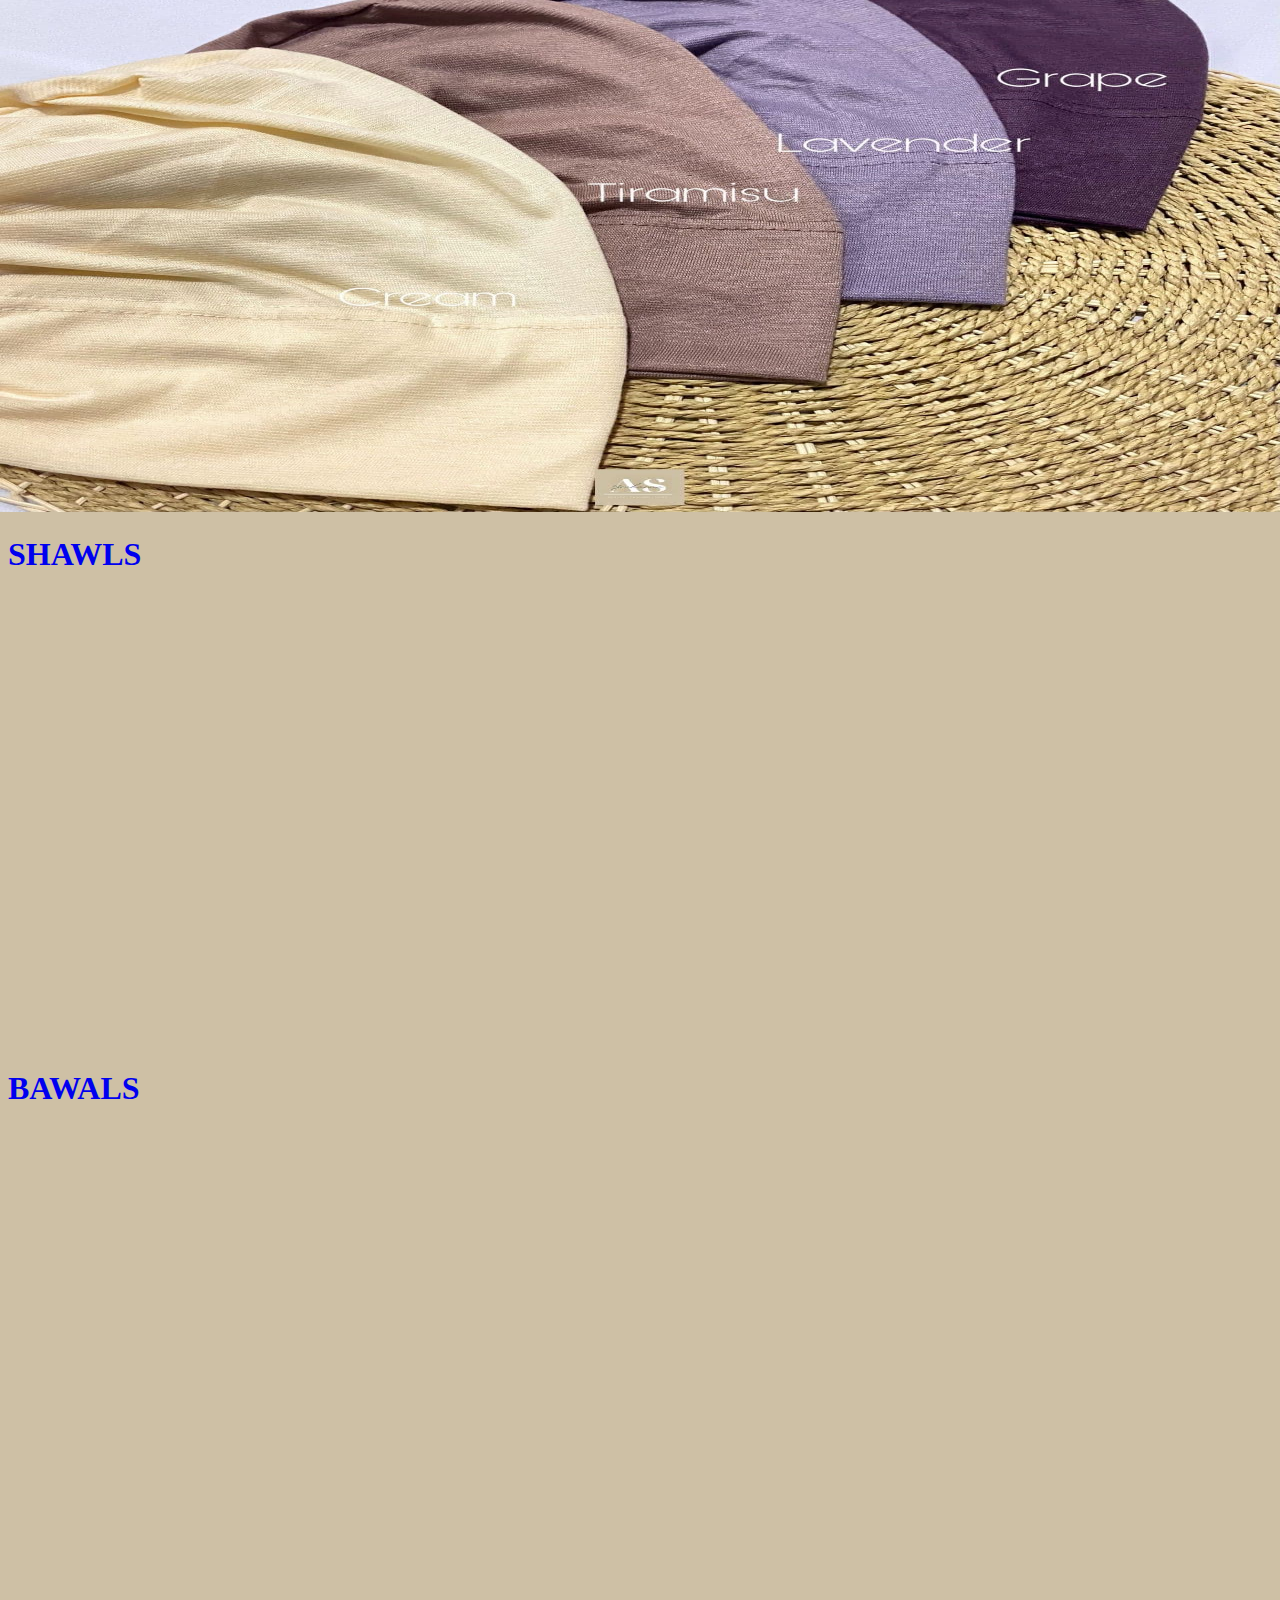
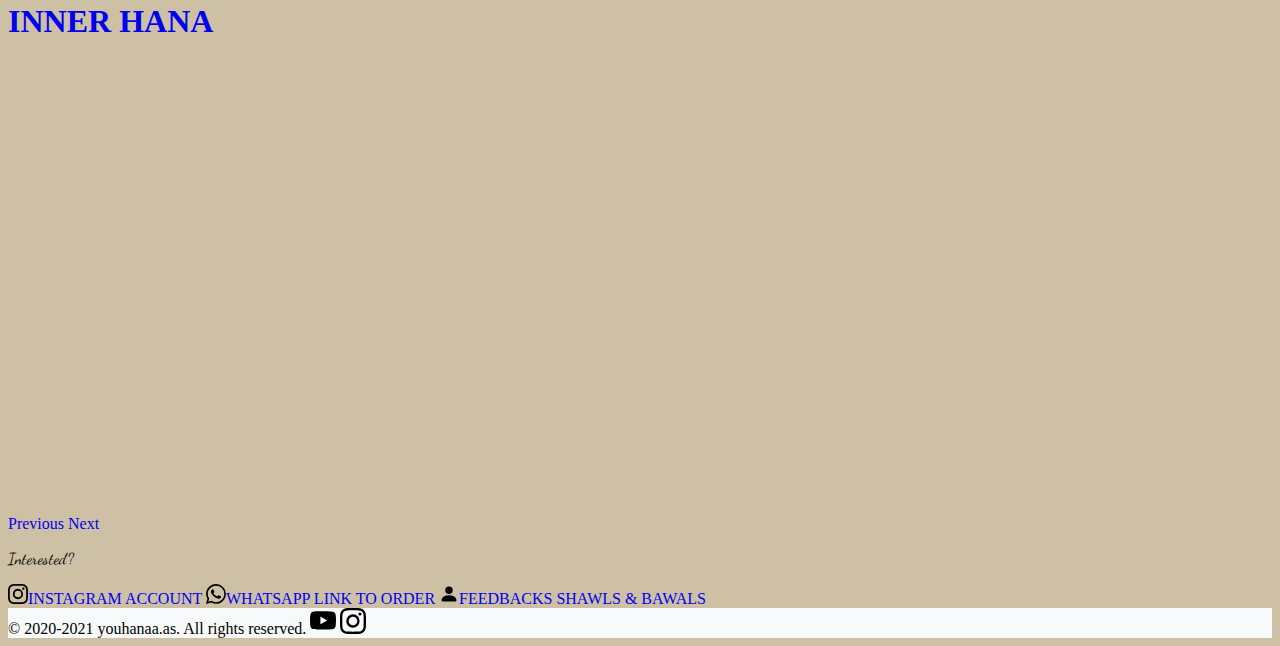
<file: index.html>
<!doctype html>
<html lang="en">

<head>
    <meta charset="utf-8">
    <meta name="viewport" content="width=device-width, initial-scale=1">
    <title>youhanaa.as</title>

    <link rel="youhanna icon" href="assets\img\youhanaa-logo\youhanaa_logo_gjr_icon.ico">

    <!-- Bootstrap core CSS -->
    <link href="https://cdn.jsdelivr.net/npm/bootstrap@5.0.0-beta1/dist/css/bootstrap.min.css" rel="stylesheet"
        integrity="sha384-giJF6kkoqNQ00vy+HMDP7azOuL0xtbfIcaT9wjKHr8RbDVddVHyTfAAsrekwKmP1" crossorigin="anonymous">

    <!-- Custom styles for this template -->
    <link href="style.css" rel="stylesheet">
</head>

<body>

    <nav class="navbar navbar-expand-sm navbar-light fixed-top">
        <div class="container-fluid">
            <a class="navbar-brand" href="index.html">
                <img src="assets\img\youhanaa-logo\youhanaa logo.jpg" alt="youhanaa logo" width="" height="36"
                    class="d-inline-block align-top rounded-circle me-1">
                youhanaa.as</a>
            <button class="navbar-toggler" type="button" data-bs-toggle="collapse" data-bs-target="#navbarsYouhanaa"
                aria-controls="#navbarsYouhanaa" aria-expanded="false" aria-label="Toggle navigation">
                <span class="navbar-toggler-icon"></span>
            </button>

            <div class="collapse navbar-collapse" id="navbarsYouhanaa">
                <ul class="navbar-nav ms-auto mb-2 mb-sm-0">
                    <li class="nav-item dropdown">
                        <a class="nav-link dropdown-toggle" href="shawls.html" id="dropdown03" data-bs-toggle="dropdown"
                            aria-expanded="false">Shawls</a>
                        <ul class="dropdown-menu" aria-labelledby="dropdown03">
                            <li><a class="dropdown-item" href="shawls-ecsf.html">Eyelash Cotton Shawl Fluff</a></li>
                            <li><a class="dropdown-item" href="shawls-fpcs.html">Full Pleated Chiffon Shawl</a></li>
                            <li><a class="dropdown-item" href="shawls-lecs.html">Luna Eyelash Chiffon Shawl</a></li>
                            <li><a class="dropdown-item" href="shawls-ptss.html">Premium Textured Satin Shawl</a></li>
                        </ul>
                    </li>
                    <li class="nav-item dropdown">
                        <a class="nav-link dropdown-toggle" href="#" id="dropdown03" data-bs-toggle="dropdown"
                            aria-expanded="false">Bawals</a>
                        <ul class="dropdown-menu" aria-labelledby="dropdown03">
                            <li><a class="dropdown-item" href="bawals-bcv.html">Bawal Cotton Voile</a></li>
                        </ul>
                    </li>
                    <li class="nav-item">
                        <a class="nav-link" href="inner-hana.html">Inner Hana</a>
                    </li>
                </ul>
            </div>
        </div>
    </nav>

    <main>
        <div class="container text-center">
            <blockquote class="blockquote bg-dark py-2 border border-3">
                <p class="quote fst-italic fs-6 text-light">Instead of striving for perfection, strive for contentedness
                    ♡</p>
            </blockquote>
        </div>

        <div class="container pb-3">
            <div class="container bg-light text-center pt-3 border border-3" id="about-container">
                <p class="display-4" id="about-heading">Who are we?</p>
                <p class="fst-italic">youhanaa.as was established in 2020 as an Instagram-based dropship account. Our
                    products focus on beauty, fashion and style. We currently only provide shawls & bawals but will be
                    expanding our business to other categories in the near future.</p>
            </div>
        </div>

        <div class="container pb-3">
            <div class="container bg-dark text-center pt-3 border border-3" id="product-container">
                <p class="display-4  text-light" id="product-heading">What are we selling?</p>

                <div id="myCarousel" class="carousel slide" data-bs-ride="carousel">
                    <ol class="carousel-indicators">
                        <li data-bs-target="#myCarousel" data-bs-slide-to="0" class="active"></li>
                        <li data-bs-target="#myCarousel" data-bs-slide-to="1"></li>
                        <li data-bs-target="#myCarousel" data-bs-slide-to="2"></li>
                    </ol>
                    <div class="carousel-inner">
                        <div class="carousel-item active">
                            <img src="assets\img\youhanaa-shawl\eyelash cotton shawl fluff\youhanaa-eyelash cotton shawl fluff 1.jpg"
                                class="d-block w-100" alt="...">

                            <div class="container">
                                <div class="carousel-caption fst-italic">
                                    <a href="shawls.html">
                                        <h1 class="text-dark">SHAWLS</h1>
                                    </a>
                                </div>
                            </div>
                        </div>
                        <div class="carousel-item">
                            <img src="assets\img\youhanaa-bawal\bawal cotton voile\youhanaa-bawal cotton voile 1.jpg"
                                class="d-block w-100" alt="...">

                            <div class="container">
                                <div class="carousel-caption fst-italic">
                                    <a href="bawals.html">
                                        <h1 class="text-dark">BAWALS</h1>
                                    </a>
                                </div>
                            </div>
                        </div>
                        <div class="carousel-item">
                            <img src="assets\img\youhanaa-inner hana\youhanaa-inner hana 1.jpg" class="d-block w-100"
                                alt="...">

                            <div class="container">
                                <div class="carousel-caption fst-italic">
                                    <a href="inner-hana.html">
                                        <h1 class="text-dark">INNER HANA</h1>
                                    </a>
                                </div>
                            </div>
                        </div>
                    </div>
                    <a class="carousel-control-prev" href="#myCarousel" role="button" data-bs-slide="prev">
                        <span class="carousel-control-prev-icon" aria-hidden="true"></span>
                        <span class="visually-hidden">Previous</span>
                    </a>
                    <a class="carousel-control-next" href="#myCarousel" role="button" data-bs-slide="next">
                        <span class="carousel-control-next-icon" aria-hidden="true"></span>
                        <span class="visually-hidden">Next</span>
                    </a>
                </div>
            </div>
        </div>

        <div class="container pb-3">
            <div class="container bg-light text-center pt-3 border border-3" id="contact-container">
                <p class="display-4" id="contact-heading">Interested?</p>

                <div class="container d-flex justify-content-center pb-4">
                    <div class="d-grid gap-2">
                        <a class="btn btn-outline-dark" href="https://www.instagram.com/youhanaa.as/?hl=en"
                            role="button"><svg xmlns="http://www.w3.org/2000/svg" width="20" height="20"
                                fill="currentColor" class="bi bi-instagram mb-1 me-2" viewBox="0 0 16 16">
                                <path
                                    d="M8 0C5.829 0 5.556.01 4.703.048 3.85.088 3.269.222 2.76.42a3.917 3.917 0 0 0-1.417.923A3.927 3.927 0 0 0 .42 2.76C.222 3.268.087 3.85.048 4.7.01 5.555 0 5.827 0 8.001c0 2.172.01 2.444.048 3.297.04.852.174 1.433.372 1.942.205.526.478.972.923 1.417.444.445.89.719 1.416.923.51.198 1.09.333 1.942.372C5.555 15.99 5.827 16 8 16s2.444-.01 3.298-.048c.851-.04 1.434-.174 1.943-.372a3.916 3.916 0 0 0 1.416-.923c.445-.445.718-.891.923-1.417.197-.509.332-1.09.372-1.942C15.99 10.445 16 10.173 16 8s-.01-2.445-.048-3.299c-.04-.851-.175-1.433-.372-1.941a3.926 3.926 0 0 0-.923-1.417A3.911 3.911 0 0 0 13.24.42c-.51-.198-1.092-.333-1.943-.372C10.443.01 10.172 0 7.998 0h.003zm-.717 1.442h.718c2.136 0 2.389.007 3.232.046.78.035 1.204.166 1.486.275.373.145.64.319.92.599.28.28.453.546.598.92.11.281.24.705.275 1.485.039.843.047 1.096.047 3.231s-.008 2.389-.047 3.232c-.035.78-.166 1.203-.275 1.485a2.47 2.47 0 0 1-.599.919c-.28.28-.546.453-.92.598-.28.11-.704.24-1.485.276-.843.038-1.096.047-3.232.047s-2.39-.009-3.233-.047c-.78-.036-1.203-.166-1.485-.276a2.478 2.478 0 0 1-.92-.598 2.48 2.48 0 0 1-.6-.92c-.109-.281-.24-.705-.275-1.485-.038-.843-.046-1.096-.046-3.233 0-2.136.008-2.388.046-3.231.036-.78.166-1.204.276-1.486.145-.373.319-.64.599-.92.28-.28.546-.453.92-.598.282-.11.705-.24 1.485-.276.738-.034 1.024-.044 2.515-.045v.002zm4.988 1.328a.96.96 0 1 0 0 1.92.96.96 0 0 0 0-1.92zm-4.27 1.122a4.109 4.109 0 1 0 0 8.217 4.109 4.109 0 0 0 0-8.217zm0 1.441a2.667 2.667 0 1 1 0 5.334 2.667 2.667 0 0 1 0-5.334z" />
                            </svg>INSTAGRAM ACCOUNT</a>
                        <a class="btn btn-outline-dark" href="https://wa.link/la3nnd" role="button"><svg
                                xmlns="http://www.w3.org/2000/svg" width="20" height="20" fill="currentColor"
                                class="bi bi-whatsapp mb-1 me-2" viewBox="0 0 16 16">
                                <path
                                    d="M13.601 2.326A7.854 7.854 0 0 0 7.994 0C3.627 0 .068 3.558.064 7.926c0 1.399.366 2.76 1.057 3.965L0 16l4.204-1.102a7.933 7.933 0 0 0 3.79.965h.004c4.368 0 7.926-3.558 7.93-7.93A7.898 7.898 0 0 0 13.6 2.326zM7.994 14.521a6.573 6.573 0 0 1-3.356-.92l-.24-.144-2.494.654.666-2.433-.156-.251a6.56 6.56 0 0 1-1.007-3.505c0-3.626 2.957-6.584 6.591-6.584a6.56 6.56 0 0 1 4.66 1.931 6.557 6.557 0 0 1 1.928 4.66c-.004 3.639-2.961 6.592-6.592 6.592zm3.615-4.934c-.197-.099-1.17-.578-1.353-.646-.182-.065-.315-.099-.445.099-.133.197-.513.646-.627.775-.114.133-.232.148-.43.05-.197-.1-.836-.308-1.592-.985-.59-.525-.985-1.175-1.103-1.372-.114-.198-.011-.304.088-.403.087-.088.197-.232.296-.346.1-.114.133-.198.198-.33.065-.134.034-.248-.015-.347-.05-.099-.445-1.076-.612-1.47-.16-.389-.323-.335-.445-.34-.114-.007-.247-.007-.38-.007a.729.729 0 0 0-.529.247c-.182.198-.691.677-.691 1.654 0 .977.71 1.916.81 2.049.098.133 1.394 2.132 3.383 2.992.47.205.84.326 1.129.418.475.152.904.129 1.246.08.38-.058 1.171-.48 1.338-.943.164-.464.164-.86.114-.943-.049-.084-.182-.133-.38-.232z" />
                            </svg>WHATSAPP LINK TO ORDER</a>
                        <a class="btn btn-outline-dark"
                            href="https://www.instagram.com/s/aGlnaGxpZ2h0OjE3OTE1NDQ1MzYxNTUzMTc5?igshid=12s8uikp9od3l&story_media_id=2502868611368454799_38242854660"
                            role="button"><svg xmlns="http://www.w3.org/2000/svg" width="20" height="20"
                                fill="currentColor" class="bi bi-person-fill mb-1 me-2" viewBox="0 0 16 16">
                                <path d="M3 14s-1 0-1-1 1-4 6-4 6 3 6 4-1 1-1 1H3zm5-6a3 3 0 1 0 0-6 3 3 0 0 0 0 6z" />
                            </svg>FEEDBACKS SHAWLS & BAWALS</a>
                    </div>
                </div>
            </div>
        </div>
    </main>

    <footer class="footer text-center sticky-bottom py-3">
        <div class="container">
            <span class="text-dark px-2">© 2020-2021 youhanaa.as. All rights reserved.</span>
            <a href="https://www.youtube.com/channel/UC84M5IG1g_GzcOvUUnnNklA"><svg xmlns="http://www.w3.org/2000/svg"
                    width="26" height="26" fill="currentColor" class="bi bi-youtube mb-1 me-1" viewBox="0 0 16 16">
                    <path
                        d="M8.051 1.999h.089c.822.003 4.987.033 6.11.335a2.01 2.01 0 0 1 1.415 1.42c.101.38.172.883.22 1.402l.01.104.022.26.008.104c.065.914.073 1.77.074 1.957v.075c-.001.194-.01 1.108-.082 2.06l-.008.105-.009.104c-.05.572-.124 1.14-.235 1.558a2.007 2.007 0 0 1-1.415 1.42c-1.16.312-5.569.334-6.18.335h-.142c-.309 0-1.587-.006-2.927-.052l-.17-.006-.087-.004-.171-.007-.171-.007c-1.11-.049-2.167-.128-2.654-.26a2.007 2.007 0 0 1-1.415-1.419c-.111-.417-.185-.986-.235-1.558L.09 9.82l-.008-.104A31.4 31.4 0 0 1 0 7.68v-.122C.002 7.343.01 6.6.064 5.78l.007-.103.003-.052.008-.104.022-.26.01-.104c.048-.519.119-1.023.22-1.402a2.007 2.007 0 0 1 1.415-1.42c.487-.13 1.544-.21 2.654-.26l.17-.007.172-.006.086-.003.171-.007A99.788 99.788 0 0 1 7.858 2h.193zM6.4 5.209v4.818l4.157-2.408L6.4 5.209z" />
                </svg></a>
            <a href="https://www.instagram.com/youhanaa.as/?hl=en"><svg xmlns="http://www.w3.org/2000/svg" width="26"
                    height="26" fill="currentColor" class="bi bi-instagram mb-1" viewBox="0 0 16 16">
                    <path
                        d="M8 0C5.829 0 5.556.01 4.703.048 3.85.088 3.269.222 2.76.42a3.917 3.917 0 0 0-1.417.923A3.927 3.927 0 0 0 .42 2.76C.222 3.268.087 3.85.048 4.7.01 5.555 0 5.827 0 8.001c0 2.172.01 2.444.048 3.297.04.852.174 1.433.372 1.942.205.526.478.972.923 1.417.444.445.89.719 1.416.923.51.198 1.09.333 1.942.372C5.555 15.99 5.827 16 8 16s2.444-.01 3.298-.048c.851-.04 1.434-.174 1.943-.372a3.916 3.916 0 0 0 1.416-.923c.445-.445.718-.891.923-1.417.197-.509.332-1.09.372-1.942C15.99 10.445 16 10.173 16 8s-.01-2.445-.048-3.299c-.04-.851-.175-1.433-.372-1.941a3.926 3.926 0 0 0-.923-1.417A3.911 3.911 0 0 0 13.24.42c-.51-.198-1.092-.333-1.943-.372C10.443.01 10.172 0 7.998 0h.003zm-.717 1.442h.718c2.136 0 2.389.007 3.232.046.78.035 1.204.166 1.486.275.373.145.64.319.92.599.28.28.453.546.598.92.11.281.24.705.275 1.485.039.843.047 1.096.047 3.231s-.008 2.389-.047 3.232c-.035.78-.166 1.203-.275 1.485a2.47 2.47 0 0 1-.599.919c-.28.28-.546.453-.92.598-.28.11-.704.24-1.485.276-.843.038-1.096.047-3.232.047s-2.39-.009-3.233-.047c-.78-.036-1.203-.166-1.485-.276a2.478 2.478 0 0 1-.92-.598 2.48 2.48 0 0 1-.6-.92c-.109-.281-.24-.705-.275-1.485-.038-.843-.046-1.096-.046-3.233 0-2.136.008-2.388.046-3.231.036-.78.166-1.204.276-1.486.145-.373.319-.64.599-.92.28-.28.546-.453.92-.598.282-.11.705-.24 1.485-.276.738-.034 1.024-.044 2.515-.045v.002zm4.988 1.328a.96.96 0 1 0 0 1.92.96.96 0 0 0 0-1.92zm-4.27 1.122a4.109 4.109 0 1 0 0 8.217 4.109 4.109 0 0 0 0-8.217zm0 1.441a2.667 2.667 0 1 1 0 5.334 2.667 2.667 0 0 1 0-5.334z" />
                </svg></a>
        </div>
    </footer>

    <script src="https://cdn.jsdelivr.net/npm/bootstrap@5.0.0-beta2/dist/js/bootstrap.bundle.min.js"
        integrity="sha384-b5kHyXgcpbZJO/tY9Ul7kGkf1S0CWuKcCD38l8YkeH8z8QjE0GmW1gYU5S9FOnJ0"
        crossorigin="anonymous"></script>

</body>

</html>
</file>
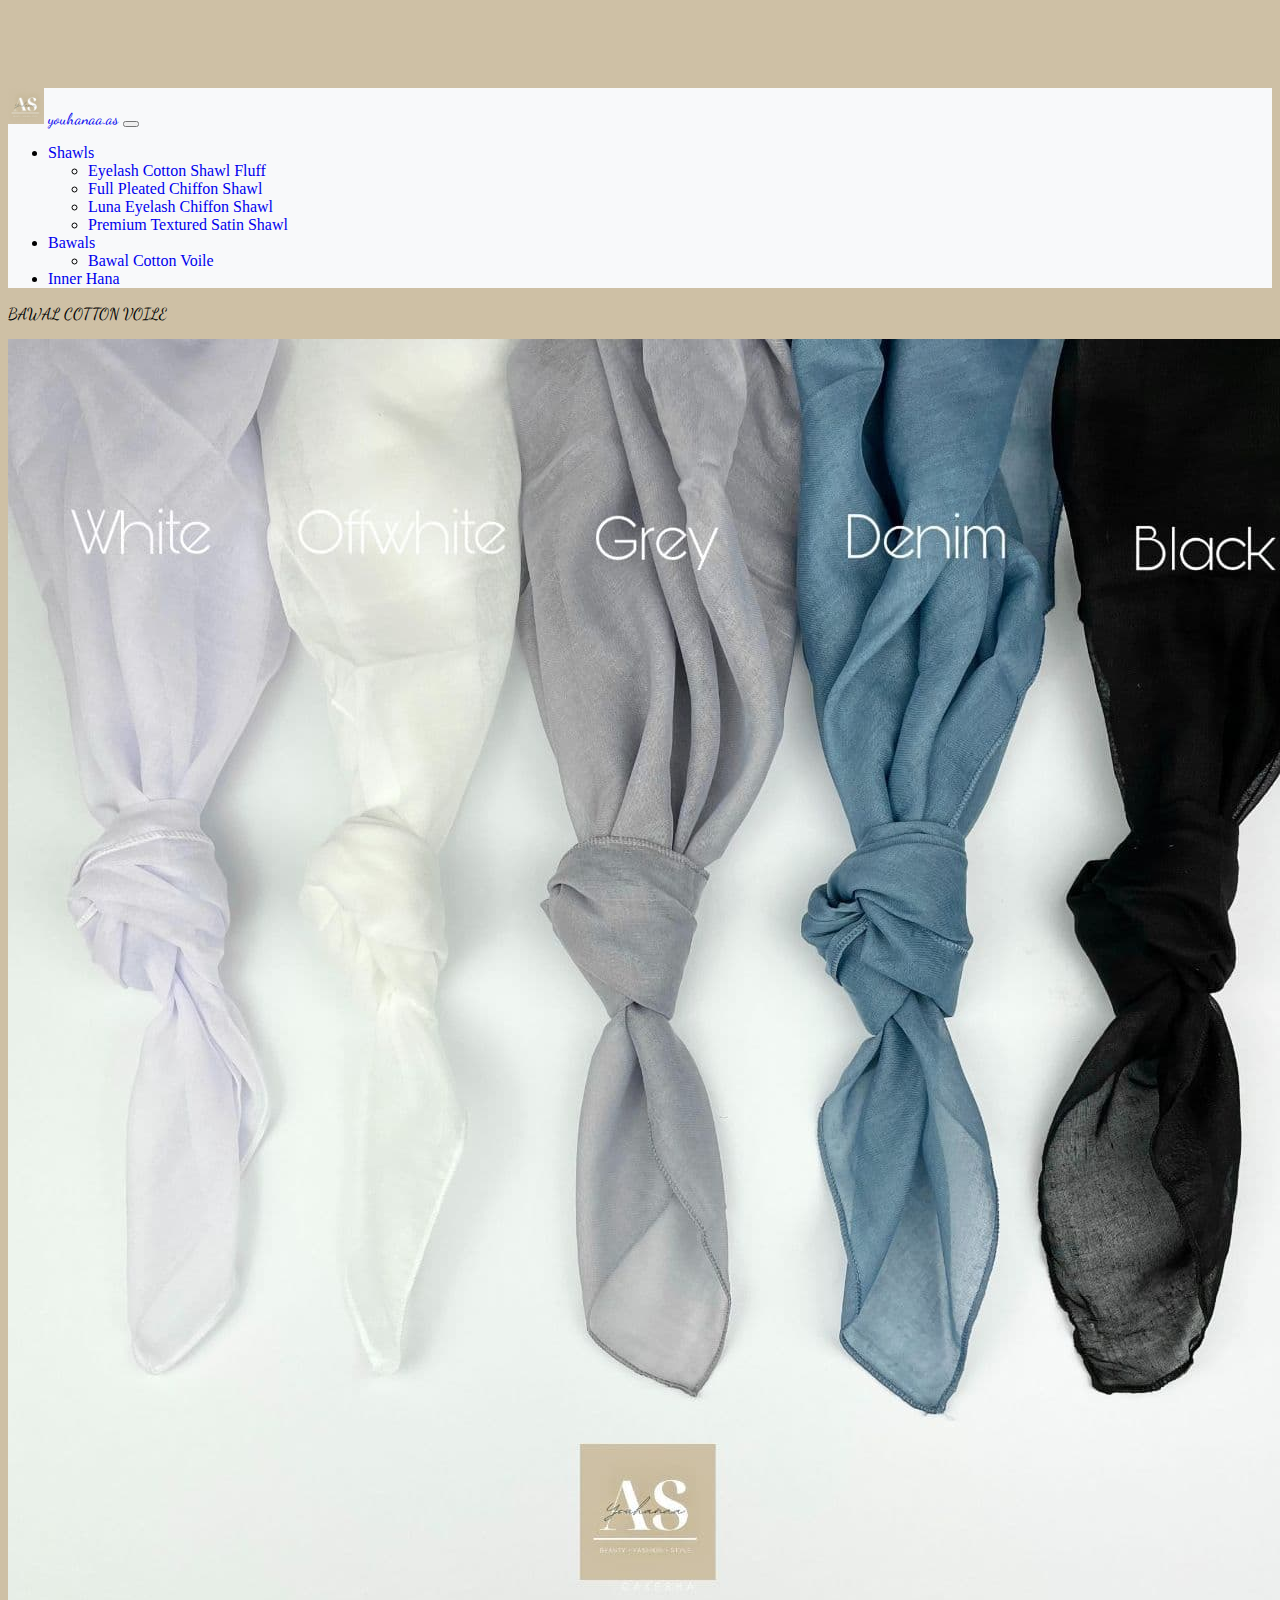
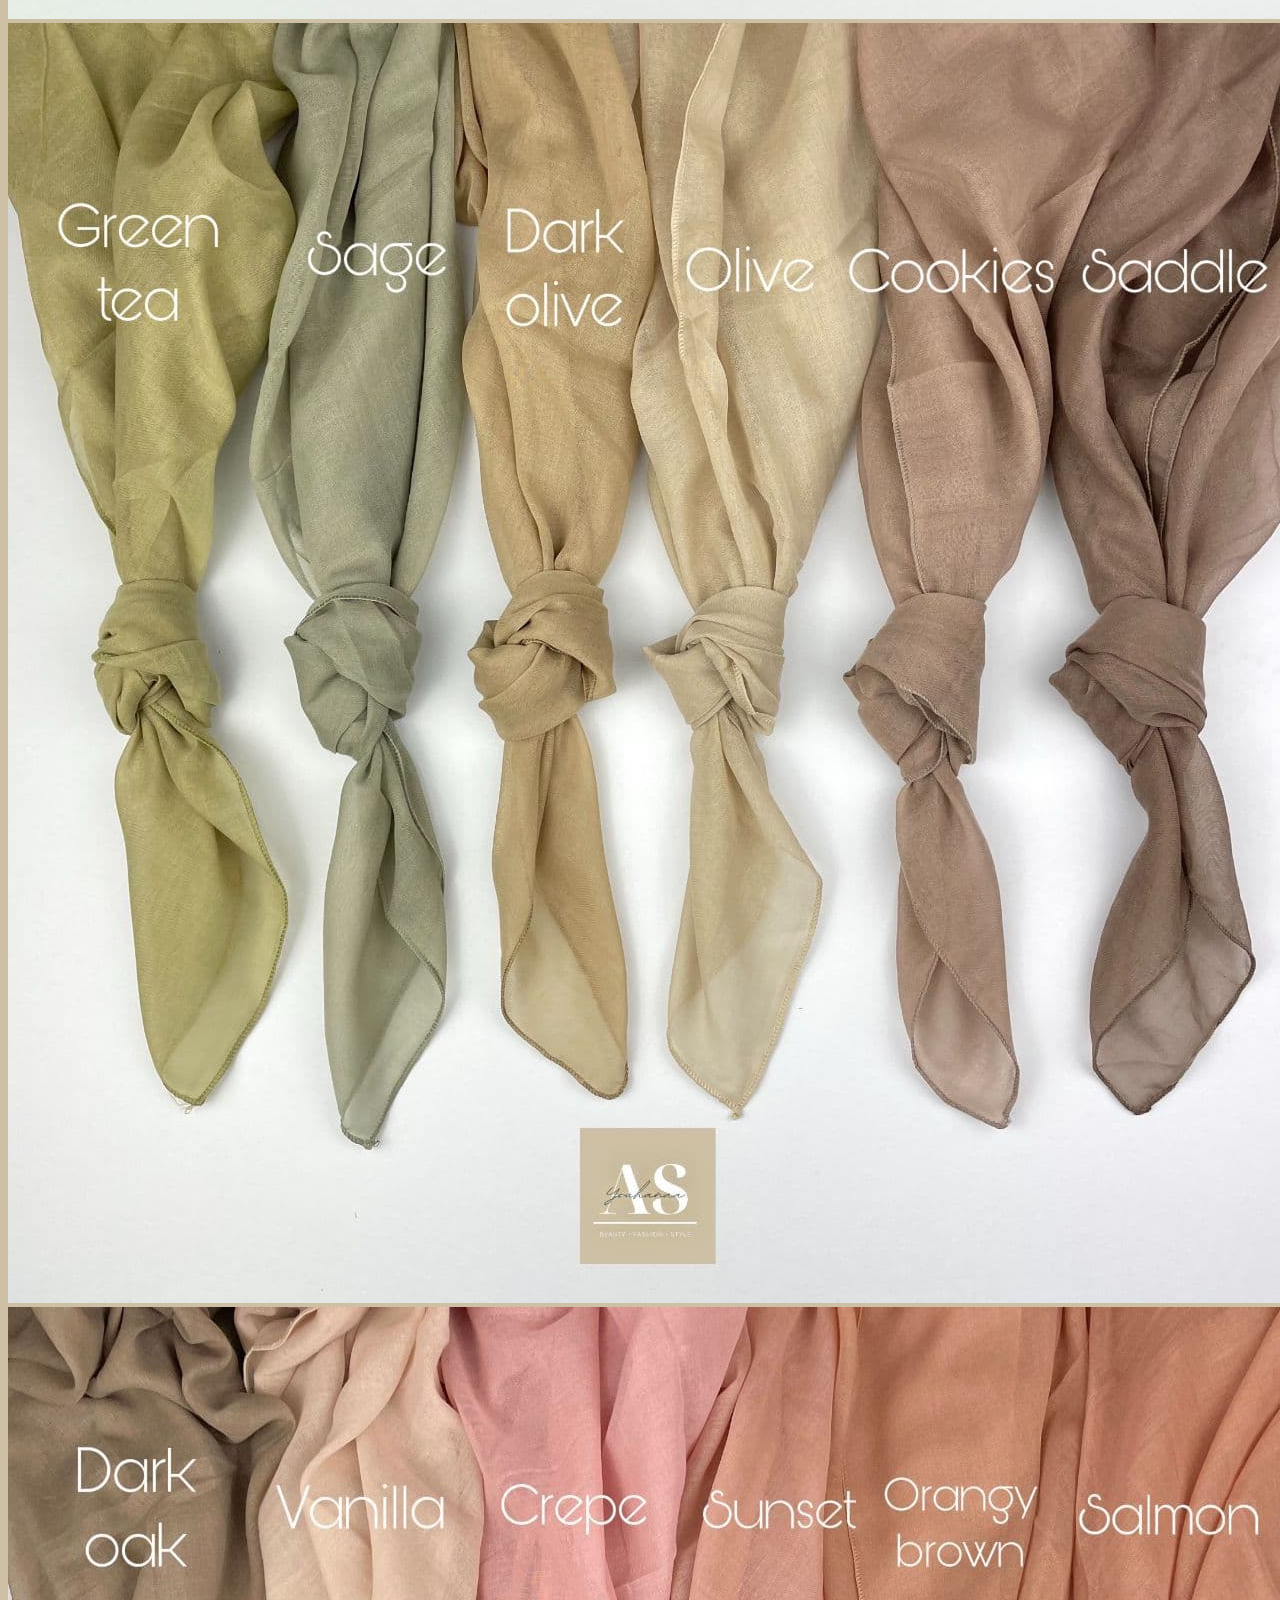
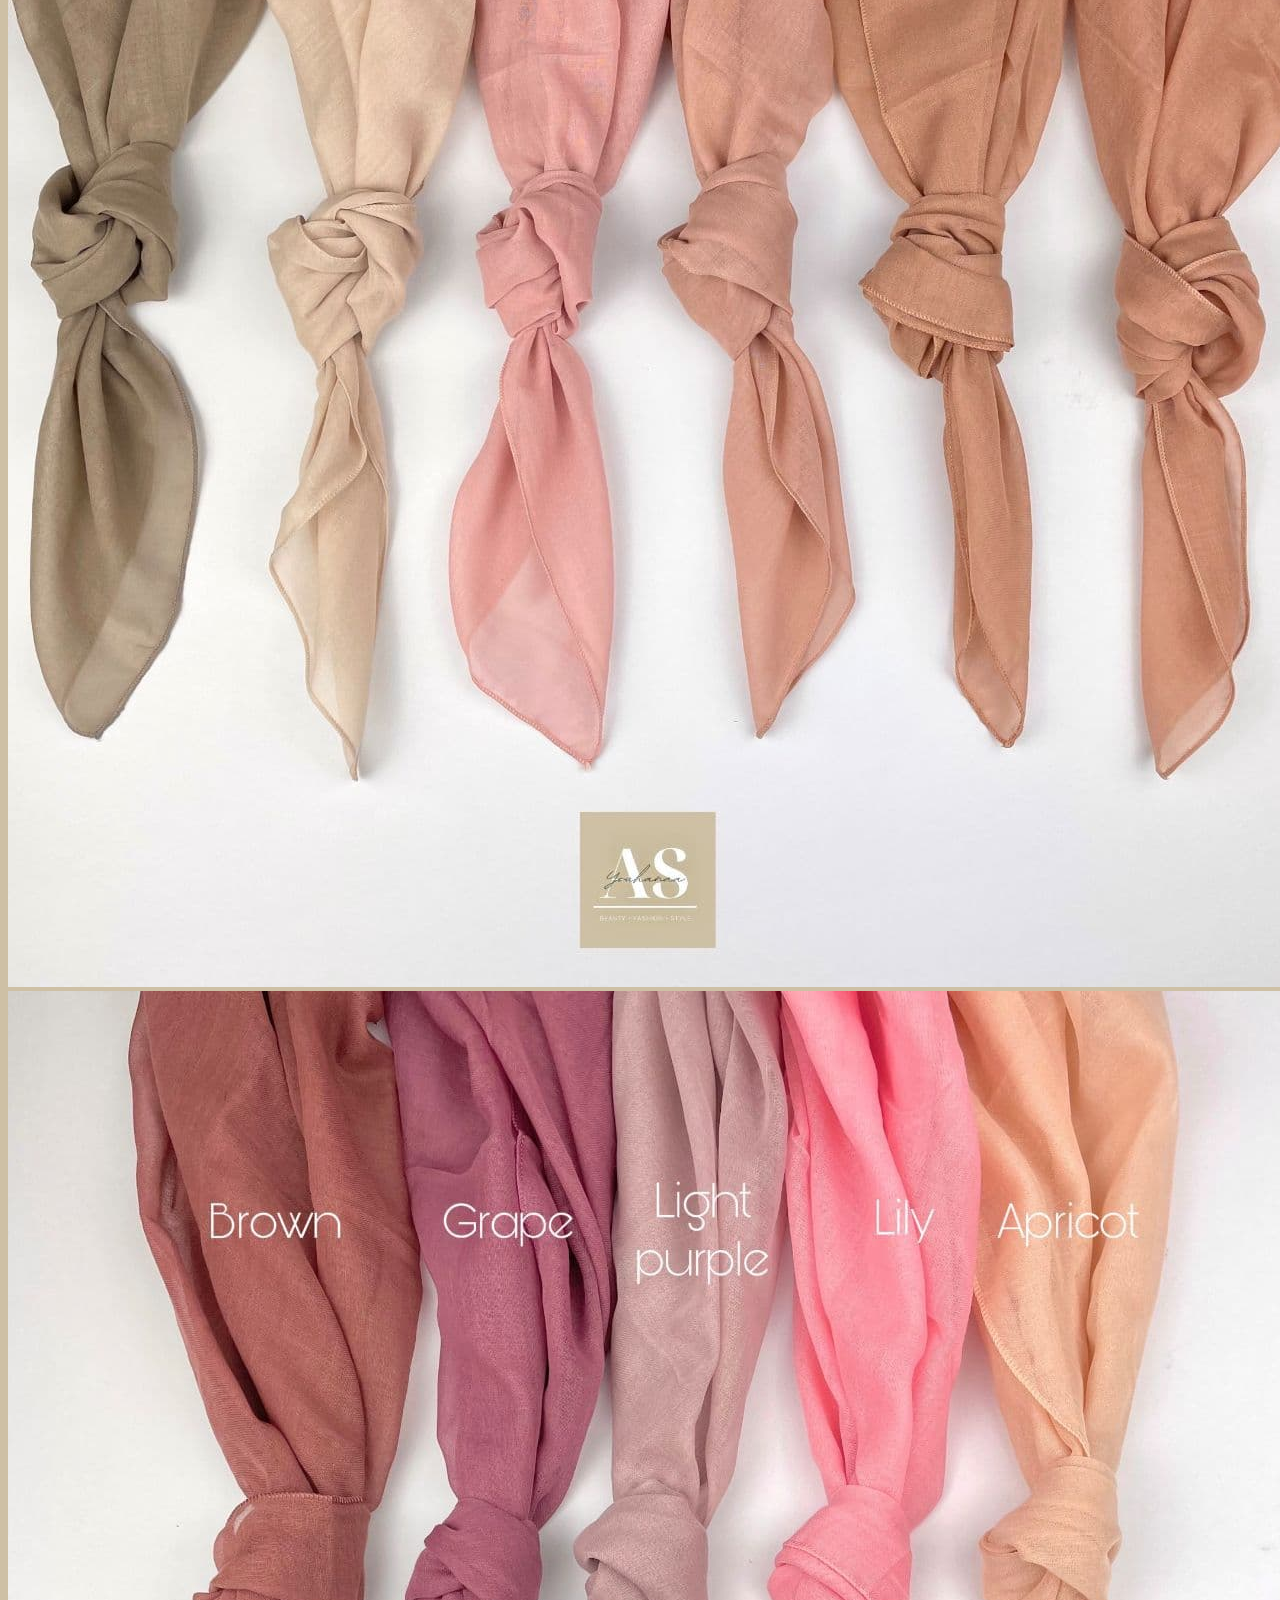
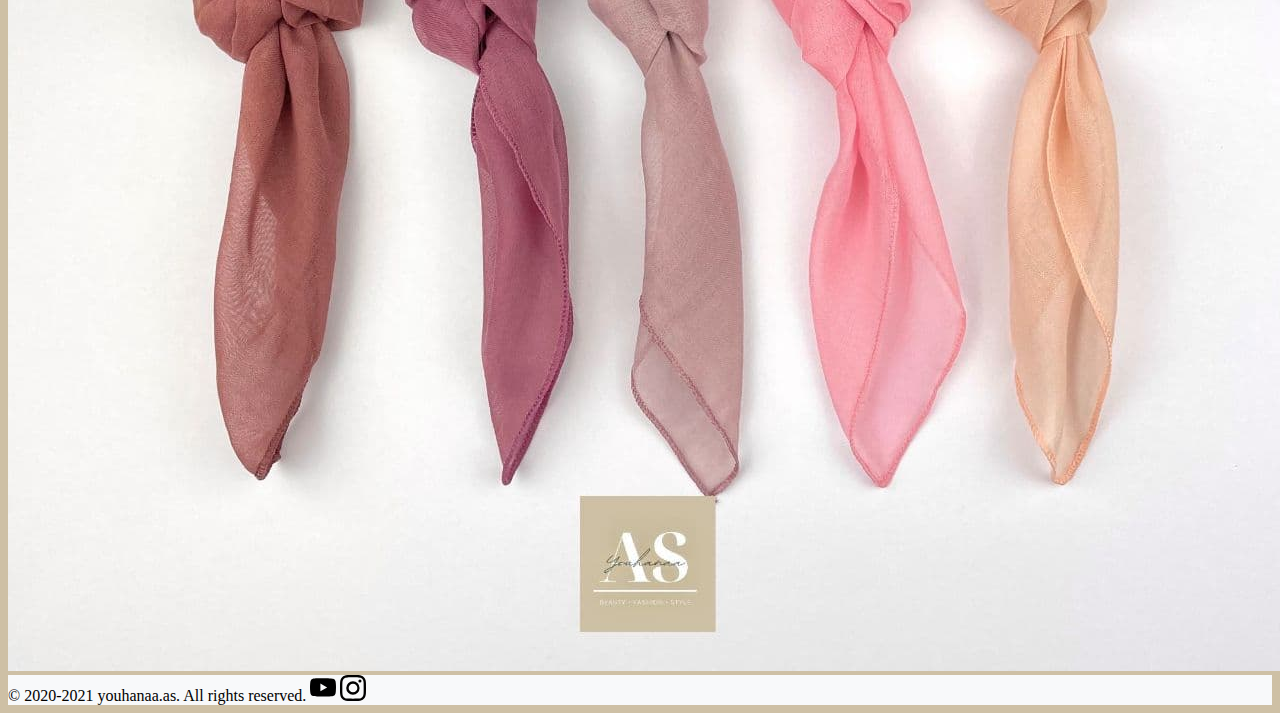
<file: bawals-bcv.html>
<!doctype html>
<html lang="en">

<head>
  <meta charset="utf-8">
  <meta name="viewport" content="width=device-width, initial-scale=1">
  <title>youhanaa.as Bawal Cotton Voile</title>

  <link rel="youhanna icon" href="assets\img\youhanaa-logo\youhanaa_logo_gjr_icon.ico">

  <!-- Bootstrap core CSS -->
  <link href="https://cdn.jsdelivr.net/npm/bootstrap@5.0.0-beta2/dist/css/bootstrap.min.css" rel="stylesheet"
    integrity="sha384-BmbxuPwQa2lc/FVzBcNJ7UAyJxM6wuqIj61tLrc4wSX0szH/Ev+nYRRuWlolflfl" crossorigin="anonymous">

  <style>
    .bd-placeholder-img {
      font-size: 1.125rem;
      text-anchor: middle;
      -webkit-user-select: none;
      -moz-user-select: none;
      user-select: none;
    }

    @media (min-width: 768px) {
      .bd-placeholder-img-lg {
        font-size: 3.5rem;
      }
    }
  </style>


  <!-- Custom styles for this template -->
  <link rel="stylesheet" href="style.css">
  <link href="product.css" rel="stylesheet">
</head>

<body>

  <nav class="navbar navbar-expand-sm navbar-light fixed-top">
    <div class="container-fluid">
      <a class="navbar-brand" href="index.html">
        <img src="assets\img\youhanaa-logo\youhanaa logo.jpg" alt="youhanaa logo" width="" height="36"
          class="d-inline-block align-top rounded-circle me-1">
        youhanaa.as</a>
      <button class="navbar-toggler" type="button" data-bs-toggle="collapse" data-bs-target="#navbarsYouhanaa"
        aria-controls="#navbarsYouhanaa" aria-expanded="false" aria-label="Toggle navigation">
        <span class="navbar-toggler-icon"></span>
      </button>

      <div class="collapse navbar-collapse" id="navbarsYouhanaa">
        <ul class="navbar-nav ms-auto mb-2 mb-sm-0">
          <li class="nav-item dropdown">
            <a class="nav-link dropdown-toggle" href="shawls.html" id="dropdown03" data-bs-toggle="dropdown"
              aria-expanded="false">Shawls</a>
            <ul class="dropdown-menu" aria-labelledby="dropdown03">
              <li><a class="dropdown-item" href="shawls-ecsf.html">Eyelash Cotton Shawl Fluff</a></li>
              <li><a class="dropdown-item" href="shawls-fpcs.html">Full Pleated Chiffon Shawl</a></li>
              <li><a class="dropdown-item" href="shawls-lecs.html">Luna Eyelash Chiffon Shawl</a></li>
              <li><a class="dropdown-item" href="shawls-ptss.html">Premium Textured Satin Shawl</a></li>
            </ul>
          </li>
          <li class="nav-item dropdown">
            <a class="nav-link dropdown-toggle" href="#" id="dropdown03" data-bs-toggle="dropdown"
              aria-expanded="false">Bawals</a>
            <ul class="dropdown-menu" aria-labelledby="dropdown03">
              <li><a class="dropdown-item" href="bawals-bcv.html">Bawal Cotton Voile</a></li>
            </ul>
          </li>
          <li class="nav-item">
            <a class="nav-link" href="inner-hana.html">Inner Hana</a>
          </li>
        </ul>
      </div>
    </div>
  </nav>

  <main>
    <div class="container pb-3">
      <div class="container bg-dark text-center pt-3 border border-3" id="shawls-container">
        <p class="display-4 text-light" id="product-heading">BAWAL COTTON VOILE</p>
      </div>
    </div>

    <div class="container d-md-flex flex-md-equal w-100 my-md-auto ps-md-3">
      <div class="bg-light me-md-3 pt-3 px-3 px-md-5 text-center text-white border border-3">
        <img src="assets\img\youhanaa-bawal\bawal cotton voile\youhanaa-bawal cotton voile 1.jpg"
          class="d-block w-100 py-5" alt="">
      </div>

      <div class="bg-dark pt-3 px-3 px-md-5 text-center border border-3">
        <img src="assets\img\youhanaa-bawal\bawal cotton voile\youhanaa-bawal cotton voile 2.jpg"
          class="d-block w-100 py-5" alt="">
      </div>
    </div>

    <div class="container d-md-flex flex-md-equal w-100 my-md-3 ps-md-3">
      <div class="bg-dark me-md-3 pt-3 px-3 px-md-5 text-center border border-3">
        <img src="assets\img\youhanaa-bawal\bawal cotton voile\youhanaa-bawal cotton voile 3.jpg"
          class="d-block w-100 py-5" alt="">
      </div>

      <div class="bg-light pt-3 px-3 px-md-5 text-center text-white border border-3">
        <img src="assets\img\youhanaa-bawal\bawal cotton voile\youhanaa-bawal cotton voile 4.jpg"
          class="d-block w-100 py-5" alt="">
      </div>
    </div>

    <footer class="footer text-center sticky-bottom py-3">
      <div class="container">
        <span class="text-dark px-2">© 2020-2021 youhanaa.as. All rights reserved.</span>
        <a href="https://www.youtube.com/channel/UC84M5IG1g_GzcOvUUnnNklA"><svg xmlns="http://www.w3.org/2000/svg"
            width="26" height="26" fill="currentColor" class="bi bi-youtube mb-1 me-1" viewBox="0 0 16 16">
            <path
              d="M8.051 1.999h.089c.822.003 4.987.033 6.11.335a2.01 2.01 0 0 1 1.415 1.42c.101.38.172.883.22 1.402l.01.104.022.26.008.104c.065.914.073 1.77.074 1.957v.075c-.001.194-.01 1.108-.082 2.06l-.008.105-.009.104c-.05.572-.124 1.14-.235 1.558a2.007 2.007 0 0 1-1.415 1.42c-1.16.312-5.569.334-6.18.335h-.142c-.309 0-1.587-.006-2.927-.052l-.17-.006-.087-.004-.171-.007-.171-.007c-1.11-.049-2.167-.128-2.654-.26a2.007 2.007 0 0 1-1.415-1.419c-.111-.417-.185-.986-.235-1.558L.09 9.82l-.008-.104A31.4 31.4 0 0 1 0 7.68v-.122C.002 7.343.01 6.6.064 5.78l.007-.103.003-.052.008-.104.022-.26.01-.104c.048-.519.119-1.023.22-1.402a2.007 2.007 0 0 1 1.415-1.42c.487-.13 1.544-.21 2.654-.26l.17-.007.172-.006.086-.003.171-.007A99.788 99.788 0 0 1 7.858 2h.193zM6.4 5.209v4.818l4.157-2.408L6.4 5.209z" />
          </svg></a>
        <a href="https://www.instagram.com/youhanaa.as/?hl=en"><svg xmlns="http://www.w3.org/2000/svg" width="26"
            height="26" fill="currentColor" class="bi bi-instagram mb-1" viewBox="0 0 16 16">
            <path
              d="M8 0C5.829 0 5.556.01 4.703.048 3.85.088 3.269.222 2.76.42a3.917 3.917 0 0 0-1.417.923A3.927 3.927 0 0 0 .42 2.76C.222 3.268.087 3.85.048 4.7.01 5.555 0 5.827 0 8.001c0 2.172.01 2.444.048 3.297.04.852.174 1.433.372 1.942.205.526.478.972.923 1.417.444.445.89.719 1.416.923.51.198 1.09.333 1.942.372C5.555 15.99 5.827 16 8 16s2.444-.01 3.298-.048c.851-.04 1.434-.174 1.943-.372a3.916 3.916 0 0 0 1.416-.923c.445-.445.718-.891.923-1.417.197-.509.332-1.09.372-1.942C15.99 10.445 16 10.173 16 8s-.01-2.445-.048-3.299c-.04-.851-.175-1.433-.372-1.941a3.926 3.926 0 0 0-.923-1.417A3.911 3.911 0 0 0 13.24.42c-.51-.198-1.092-.333-1.943-.372C10.443.01 10.172 0 7.998 0h.003zm-.717 1.442h.718c2.136 0 2.389.007 3.232.046.78.035 1.204.166 1.486.275.373.145.64.319.92.599.28.28.453.546.598.92.11.281.24.705.275 1.485.039.843.047 1.096.047 3.231s-.008 2.389-.047 3.232c-.035.78-.166 1.203-.275 1.485a2.47 2.47 0 0 1-.599.919c-.28.28-.546.453-.92.598-.28.11-.704.24-1.485.276-.843.038-1.096.047-3.232.047s-2.39-.009-3.233-.047c-.78-.036-1.203-.166-1.485-.276a2.478 2.478 0 0 1-.92-.598 2.48 2.48 0 0 1-.6-.92c-.109-.281-.24-.705-.275-1.485-.038-.843-.046-1.096-.046-3.233 0-2.136.008-2.388.046-3.231.036-.78.166-1.204.276-1.486.145-.373.319-.64.599-.92.28-.28.546-.453.92-.598.282-.11.705-.24 1.485-.276.738-.034 1.024-.044 2.515-.045v.002zm4.988 1.328a.96.96 0 1 0 0 1.92.96.96 0 0 0 0-1.92zm-4.27 1.122a4.109 4.109 0 1 0 0 8.217 4.109 4.109 0 0 0 0-8.217zm0 1.441a2.667 2.667 0 1 1 0 5.334 2.667 2.667 0 0 1 0-5.334z" />
          </svg></a>
      </div>
    </footer>

    <script src="https://cdn.jsdelivr.net/npm/bootstrap@5.0.0-beta2/dist/js/bootstrap.bundle.min.js"
      integrity="sha384-b5kHyXgcpbZJO/tY9Ul7kGkf1S0CWuKcCD38l8YkeH8z8QjE0GmW1gYU5S9FOnJ0"
      crossorigin="anonymous"></script>

</body>

</html>
</file>
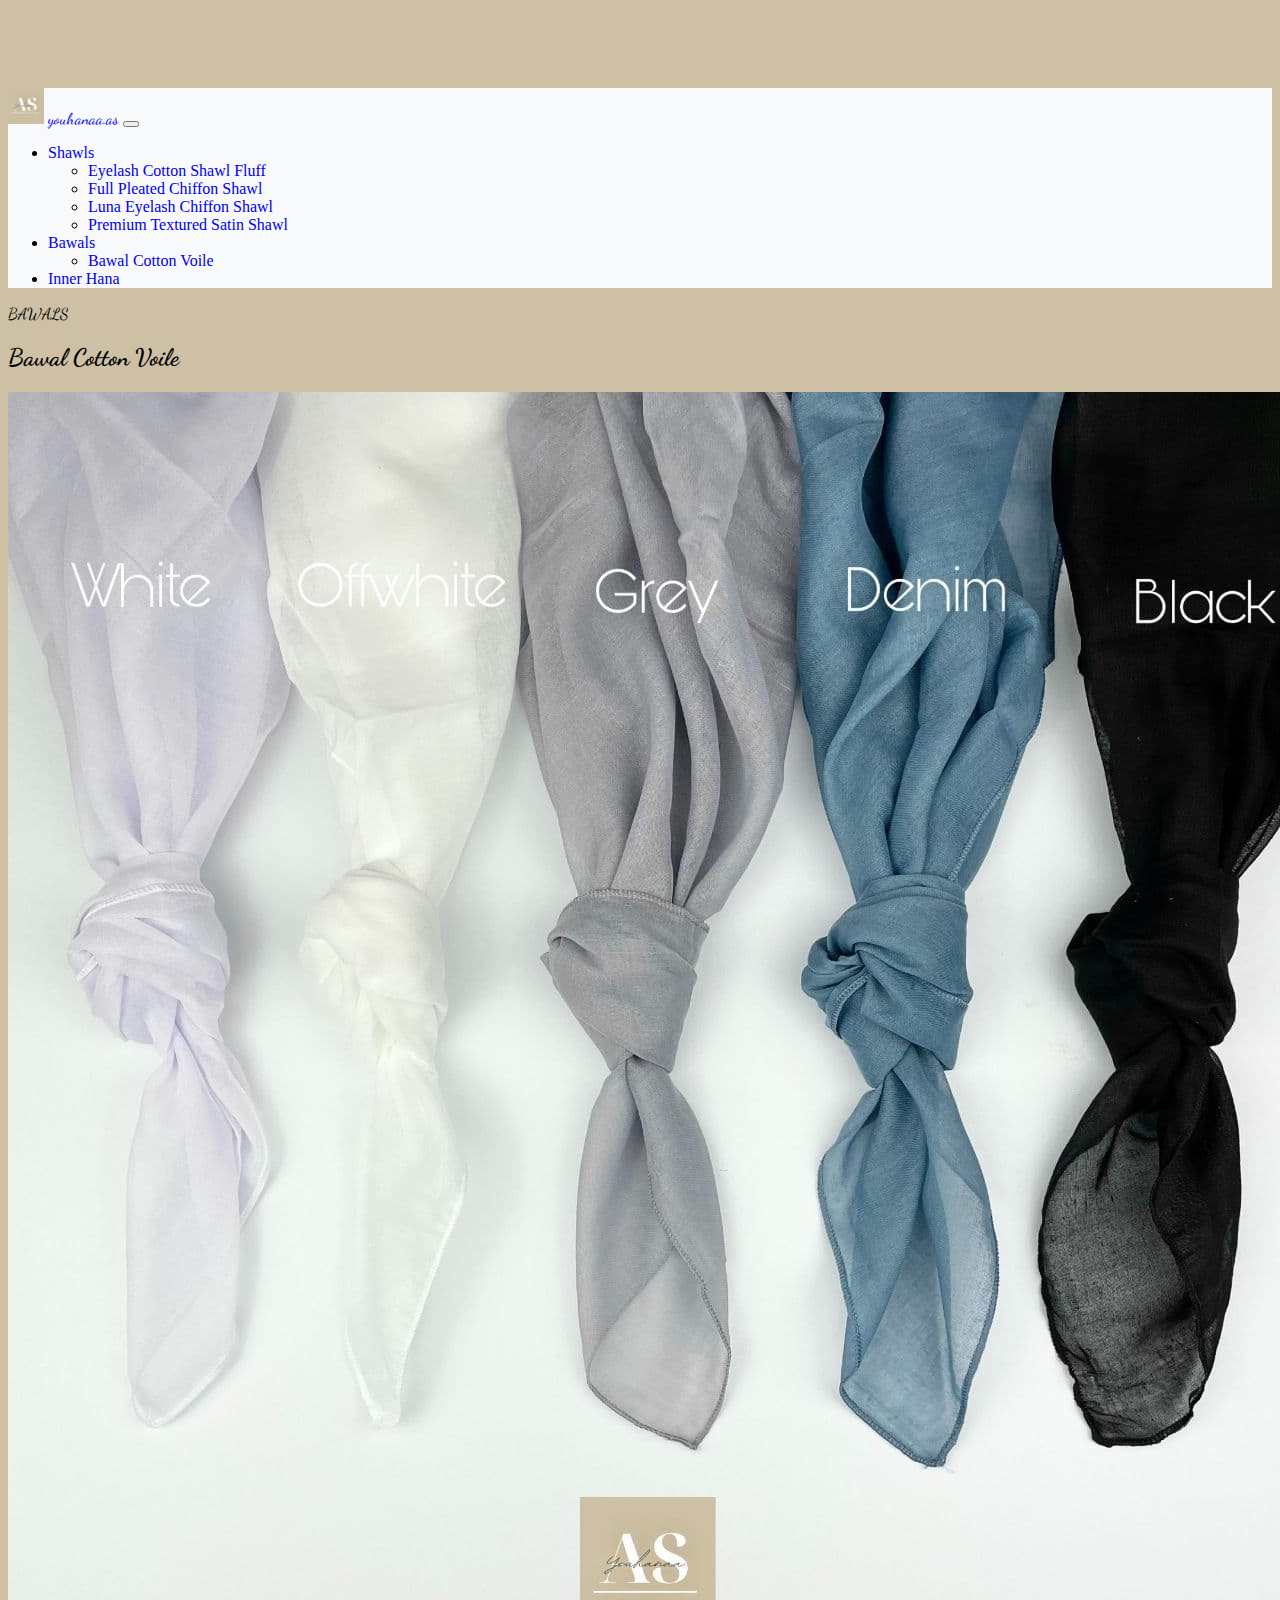
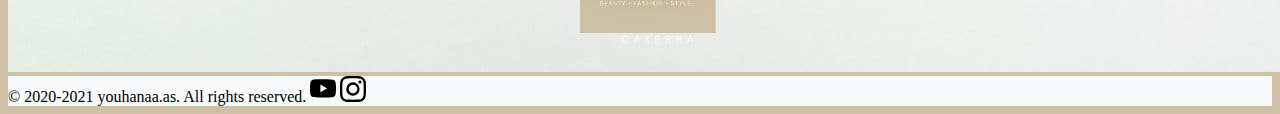
<file: bawals.html>
<!doctype html>
<html lang="en">

<head>
  <meta charset="utf-8">
  <meta name="viewport" content="width=device-width, initial-scale=1">
  <title>youhanaa.as Bawals</title>

  <link rel="youhanna icon" href="assets\img\youhanaa-logo\youhanaa_logo_gjr_icon.ico">

  <!-- Bootstrap core CSS -->
  <link href="https://cdn.jsdelivr.net/npm/bootstrap@5.0.0-beta2/dist/css/bootstrap.min.css" rel="stylesheet"
    integrity="sha384-BmbxuPwQa2lc/FVzBcNJ7UAyJxM6wuqIj61tLrc4wSX0szH/Ev+nYRRuWlolflfl" crossorigin="anonymous">

  <style>
    .bd-placeholder-img {
      font-size: 1.125rem;
      text-anchor: middle;
      -webkit-user-select: none;
      -moz-user-select: none;
      user-select: none;
    }

    @media (min-width: 768px) {
      .bd-placeholder-img-lg {
        font-size: 3.5rem;
      }
    }
  </style>


  <!-- Custom styles for this template -->
  <link rel="stylesheet" href="style.css">
  <link href="product.css" rel="stylesheet">
</head>

<body>

  <nav class="navbar navbar-expand-sm navbar-light fixed-top">
    <div class="container-fluid">
      <a class="navbar-brand" href="index.html">
        <img src="assets\img\youhanaa-logo\youhanaa logo.jpg" alt="youhanaa logo" width="" height="36"
          class="d-inline-block align-top rounded-circle me-1">
        youhanaa.as</a>
      <button class="navbar-toggler" type="button" data-bs-toggle="collapse" data-bs-target="#navbarsYouhanaa"
        aria-controls="#navbarsYouhanaa" aria-expanded="false" aria-label="Toggle navigation">
        <span class="navbar-toggler-icon"></span>
      </button>

      <div class="collapse navbar-collapse" id="navbarsYouhanaa">
        <ul class="navbar-nav ms-auto mb-2 mb-sm-0">
          <li class="nav-item dropdown">
            <a class="nav-link dropdown-toggle" href="shawls.html" id="dropdown03" data-bs-toggle="dropdown"
              aria-expanded="false">Shawls</a>
            <ul class="dropdown-menu" aria-labelledby="dropdown03">
              <li><a class="dropdown-item" href="shawls-ecsf.html">Eyelash Cotton Shawl Fluff</a></li>
              <li><a class="dropdown-item" href="shawls-fpcs.html">Full Pleated Chiffon Shawl</a></li>
              <li><a class="dropdown-item" href="shawls-lecs.html">Luna Eyelash Chiffon Shawl</a></li>
              <li><a class="dropdown-item" href="shawls-ptss.html">Premium Textured Satin Shawl</a></li>
            </ul>
          </li>
          <li class="nav-item dropdown">
            <a class="nav-link dropdown-toggle" href="#" id="dropdown03" data-bs-toggle="dropdown"
              aria-expanded="false">Bawals</a>
            <ul class="dropdown-menu" aria-labelledby="dropdown03">
              <li><a class="dropdown-item" href="bawals-bcv.html">Bawal Cotton Voile</a></li>
            </ul>
          </li>
          <li class="nav-item">
            <a class="nav-link" href="inner-hana.html">Inner Hana</a>
          </li>
        </ul>
      </div>
    </div>
  </nav>

  <main>
    <div class="container pb-3">
      <div class="container bg-dark text-center pt-3 border border-3" id="shawls-container">
        <p class="display-4 text-light" id="product-heading">BAWALS</p>
      </div>
    </div>

    <div class="container d-md-flex flex-md-equal w-100 my-md-auto ps-md-3 pb-4">
      <div class="bg-light me-md-3 pt-3 px-3 px-md-5 text-center text-white border border-3">
        <div class="my-3 p-3">
          <h2 class="display-5 text-dark" id="product-label-1">Bawal Cotton Voile</h2>
        </div>
        <a href="bawals-bcv.html">
          <img src="assets\img\youhanaa-bawal\bawal cotton voile\youhanaa-bawal cotton voile 1.jpg"
            class="d-block w-100 py-5" alt=""></a>
      </div>
    </div>

    <footer class="footer text-center sticky-bottom py-3">
      <div class="container">
        <span class="text-dark px-2">© 2020-2021 youhanaa.as. All rights reserved.</span>
        <a href="https://www.youtube.com/channel/UC84M5IG1g_GzcOvUUnnNklA"><svg xmlns="http://www.w3.org/2000/svg"
            width="26" height="26" fill="currentColor" class="bi bi-youtube mb-1 me-1" viewBox="0 0 16 16">
            <path
              d="M8.051 1.999h.089c.822.003 4.987.033 6.11.335a2.01 2.01 0 0 1 1.415 1.42c.101.38.172.883.22 1.402l.01.104.022.26.008.104c.065.914.073 1.77.074 1.957v.075c-.001.194-.01 1.108-.082 2.06l-.008.105-.009.104c-.05.572-.124 1.14-.235 1.558a2.007 2.007 0 0 1-1.415 1.42c-1.16.312-5.569.334-6.18.335h-.142c-.309 0-1.587-.006-2.927-.052l-.17-.006-.087-.004-.171-.007-.171-.007c-1.11-.049-2.167-.128-2.654-.26a2.007 2.007 0 0 1-1.415-1.419c-.111-.417-.185-.986-.235-1.558L.09 9.82l-.008-.104A31.4 31.4 0 0 1 0 7.68v-.122C.002 7.343.01 6.6.064 5.78l.007-.103.003-.052.008-.104.022-.26.01-.104c.048-.519.119-1.023.22-1.402a2.007 2.007 0 0 1 1.415-1.42c.487-.13 1.544-.21 2.654-.26l.17-.007.172-.006.086-.003.171-.007A99.788 99.788 0 0 1 7.858 2h.193zM6.4 5.209v4.818l4.157-2.408L6.4 5.209z" />
          </svg></a>
        <a href="https://www.instagram.com/youhanaa.as/?hl=en"><svg xmlns="http://www.w3.org/2000/svg" width="26"
            height="26" fill="currentColor" class="bi bi-instagram mb-1" viewBox="0 0 16 16">
            <path
              d="M8 0C5.829 0 5.556.01 4.703.048 3.85.088 3.269.222 2.76.42a3.917 3.917 0 0 0-1.417.923A3.927 3.927 0 0 0 .42 2.76C.222 3.268.087 3.85.048 4.7.01 5.555 0 5.827 0 8.001c0 2.172.01 2.444.048 3.297.04.852.174 1.433.372 1.942.205.526.478.972.923 1.417.444.445.89.719 1.416.923.51.198 1.09.333 1.942.372C5.555 15.99 5.827 16 8 16s2.444-.01 3.298-.048c.851-.04 1.434-.174 1.943-.372a3.916 3.916 0 0 0 1.416-.923c.445-.445.718-.891.923-1.417.197-.509.332-1.09.372-1.942C15.99 10.445 16 10.173 16 8s-.01-2.445-.048-3.299c-.04-.851-.175-1.433-.372-1.941a3.926 3.926 0 0 0-.923-1.417A3.911 3.911 0 0 0 13.24.42c-.51-.198-1.092-.333-1.943-.372C10.443.01 10.172 0 7.998 0h.003zm-.717 1.442h.718c2.136 0 2.389.007 3.232.046.78.035 1.204.166 1.486.275.373.145.64.319.92.599.28.28.453.546.598.92.11.281.24.705.275 1.485.039.843.047 1.096.047 3.231s-.008 2.389-.047 3.232c-.035.78-.166 1.203-.275 1.485a2.47 2.47 0 0 1-.599.919c-.28.28-.546.453-.92.598-.28.11-.704.24-1.485.276-.843.038-1.096.047-3.232.047s-2.39-.009-3.233-.047c-.78-.036-1.203-.166-1.485-.276a2.478 2.478 0 0 1-.92-.598 2.48 2.48 0 0 1-.6-.92c-.109-.281-.24-.705-.275-1.485-.038-.843-.046-1.096-.046-3.233 0-2.136.008-2.388.046-3.231.036-.78.166-1.204.276-1.486.145-.373.319-.64.599-.92.28-.28.546-.453.92-.598.282-.11.705-.24 1.485-.276.738-.034 1.024-.044 2.515-.045v.002zm4.988 1.328a.96.96 0 1 0 0 1.92.96.96 0 0 0 0-1.92zm-4.27 1.122a4.109 4.109 0 1 0 0 8.217 4.109 4.109 0 0 0 0-8.217zm0 1.441a2.667 2.667 0 1 1 0 5.334 2.667 2.667 0 0 1 0-5.334z" />
          </svg></a>
      </div>
    </footer>

    <script src="https://cdn.jsdelivr.net/npm/bootstrap@5.0.0-beta2/dist/js/bootstrap.bundle.min.js"
      integrity="sha384-b5kHyXgcpbZJO/tY9Ul7kGkf1S0CWuKcCD38l8YkeH8z8QjE0GmW1gYU5S9FOnJ0"
      crossorigin="anonymous"></script>

</body>

</html>
</file>
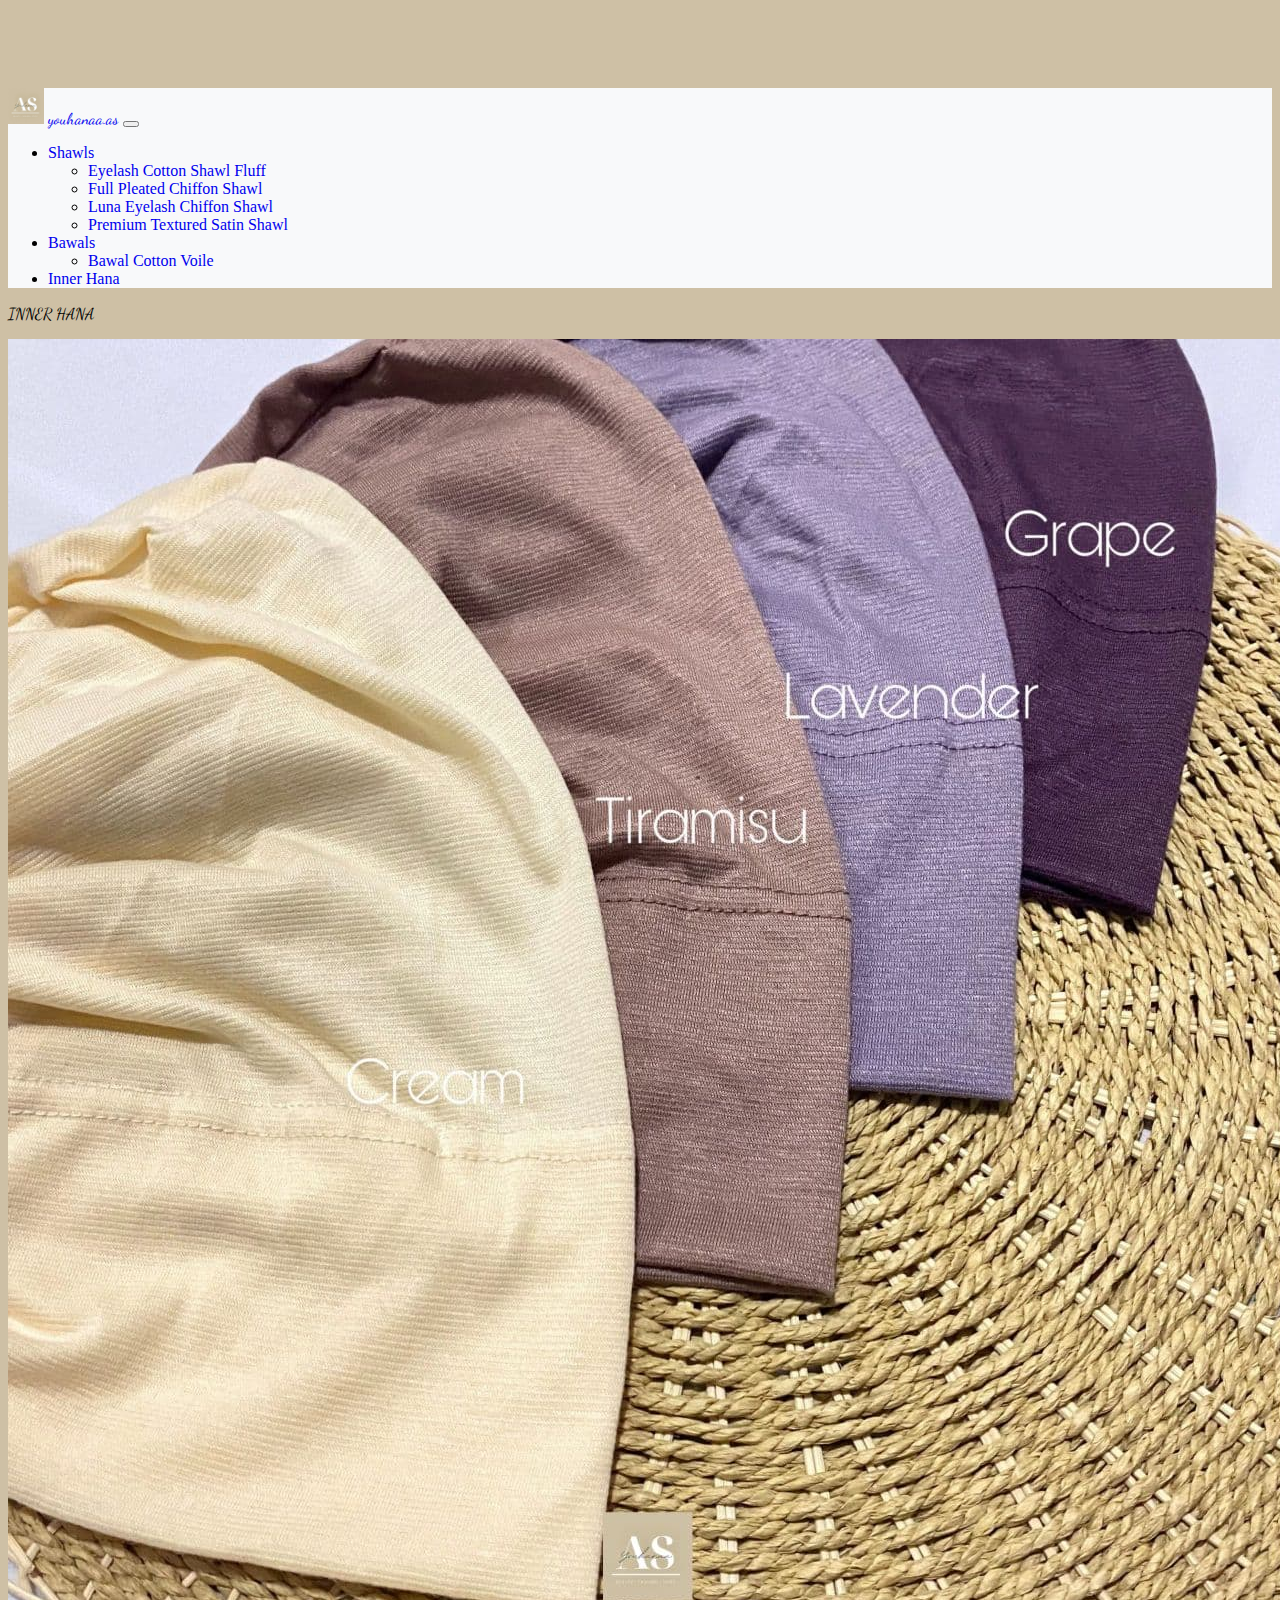
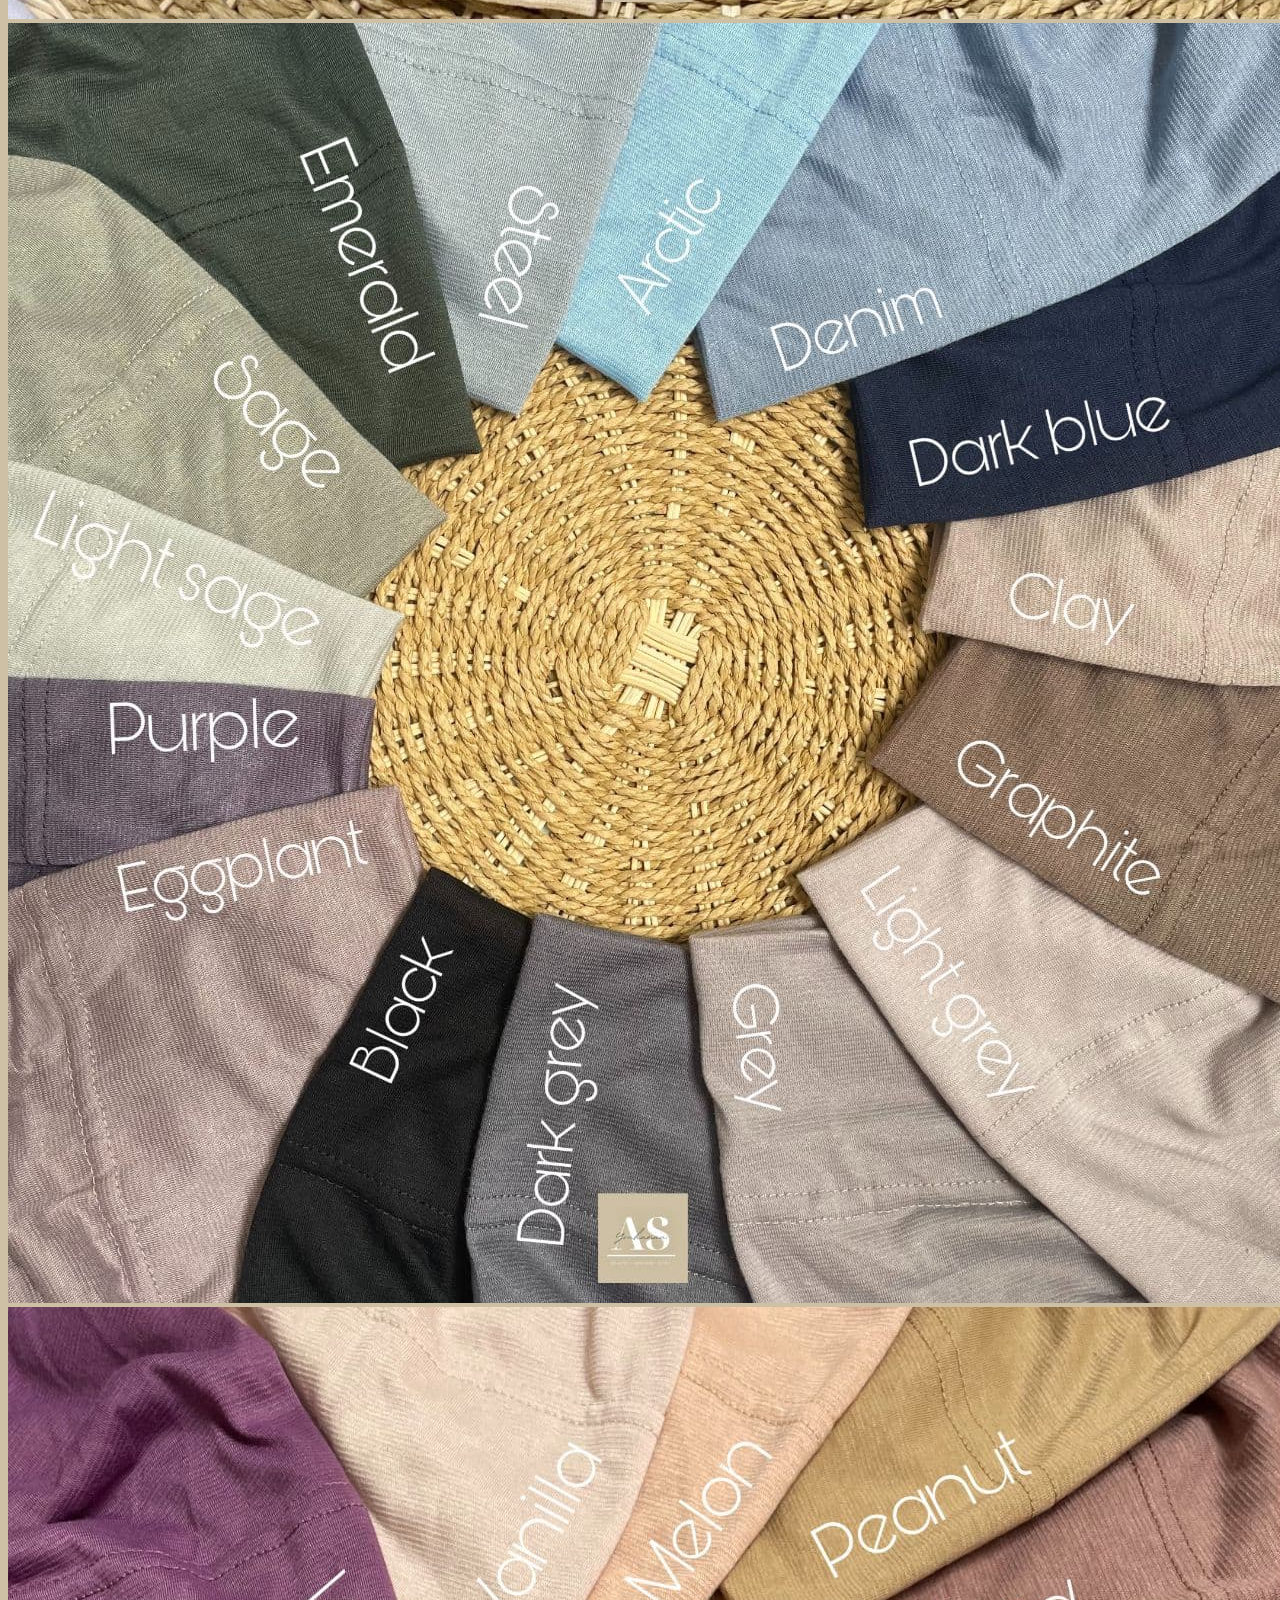
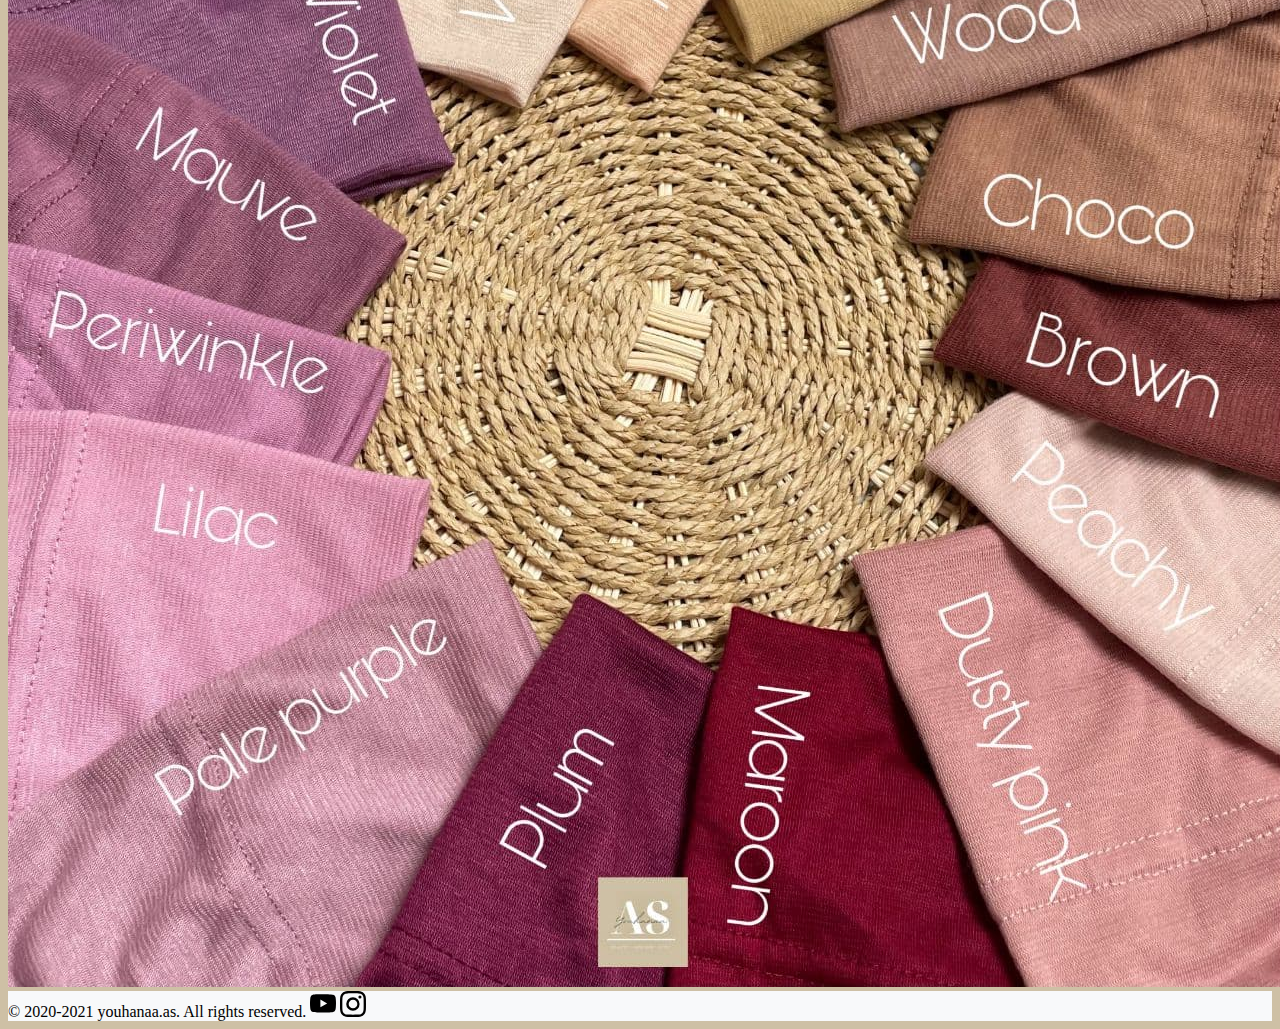
<file: inner-hana.html>
<!doctype html>
<html lang="en">

<head>
  <meta charset="utf-8">
  <meta name="viewport" content="width=device-width, initial-scale=1">
  <title>youhanaa.as Inner Hana</title>

  <link rel="youhanna icon" href="assets\img\youhanaa-logo\youhanaa_logo_gjr_icon.ico">

  <!-- Bootstrap core CSS -->
  <link href="https://cdn.jsdelivr.net/npm/bootstrap@5.0.0-beta2/dist/css/bootstrap.min.css" rel="stylesheet"
    integrity="sha384-BmbxuPwQa2lc/FVzBcNJ7UAyJxM6wuqIj61tLrc4wSX0szH/Ev+nYRRuWlolflfl" crossorigin="anonymous">

  <style>
    .bd-placeholder-img {
      font-size: 1.125rem;
      text-anchor: middle;
      -webkit-user-select: none;
      -moz-user-select: none;
      user-select: none;
    }

    @media (min-width: 768px) {
      .bd-placeholder-img-lg {
        font-size: 3.5rem;
      }
    }
  </style>


  <!-- Custom styles for this template -->
  <link rel="stylesheet" href="style.css">
  <link href="product.css" rel="stylesheet">
</head>

<body>

  <nav class="navbar navbar-expand-sm navbar-light fixed-top">
    <div class="container-fluid">
      <a class="navbar-brand" href="index.html">
        <img src="assets\img\youhanaa-logo\youhanaa logo.jpg" alt="youhanaa logo" width="" height="36"
          class="d-inline-block align-top rounded-circle me-1">
        youhanaa.as</a>
      <button class="navbar-toggler" type="button" data-bs-toggle="collapse" data-bs-target="#navbarsYouhanaa"
        aria-controls="#navbarsYouhanaa" aria-expanded="false" aria-label="Toggle navigation">
        <span class="navbar-toggler-icon"></span>
      </button>

      <div class="collapse navbar-collapse" id="navbarsYouhanaa">
        <ul class="navbar-nav ms-auto mb-2 mb-sm-0">
          <li class="nav-item dropdown">
            <a class="nav-link dropdown-toggle" href="shawls.html" id="dropdown03" data-bs-toggle="dropdown"
              aria-expanded="false">Shawls</a>
            <ul class="dropdown-menu" aria-labelledby="dropdown03">
              <li><a class="dropdown-item" href="shawls-ecsf.html">Eyelash Cotton Shawl Fluff</a></li>
              <li><a class="dropdown-item" href="shawls-fpcs.html">Full Pleated Chiffon Shawl</a></li>
              <li><a class="dropdown-item" href="shawls-lecs.html">Luna Eyelash Chiffon Shawl</a></li>
              <li><a class="dropdown-item" href="shawls-ptss.html">Premium Textured Satin Shawl</a></li>
            </ul>
          </li>
          <li class="nav-item dropdown">
            <a class="nav-link dropdown-toggle" href="#" id="dropdown03" data-bs-toggle="dropdown"
              aria-expanded="false">Bawals</a>
            <ul class="dropdown-menu" aria-labelledby="dropdown03">
              <li><a class="dropdown-item" href="bawals-bcv.html">Bawal Cotton Voile</a></li>
            </ul>
          </li>
          <li class="nav-item">
            <a class="nav-link" href="inner-hana.html">Inner Hana</a>
          </li>
        </ul>
      </div>
    </div>
  </nav>

  <main>
    <div class="container pb-3">
      <div class="container bg-dark text-center pt-3 border border-3" id="shawls-container">
        <p class="display-4 text-light" id="product-heading">INNER HANA</p>
      </div>
    </div>

    <div class="container d-md-flex flex-md-equal w-100 my-md-auto ps-md-3">
      <div class="bg-light me-md-3 pt-3 px-3 px-md-5 text-center text-white border border-3">
        <img src="assets\img\youhanaa-inner hana\youhanaa-inner hana 1.jpg" class="d-block w-100 py-5" alt="">
      </div>

      <div class="bg-dark pt-3 px-3 px-md-5 text-center border border-3">
        <img src="assets\img\youhanaa-inner hana\youhanaa-inner hana 2.jpg" class="d-block w-100 py-5" alt="">
      </div>
    </div>

    <div class="container d-md-flex flex-md-equal w-100 my-md-3 ps-md-3">
      <div class="bg-dark me-md-3 pt-3 px-3 px-md-5 text-center border border-3">
        <img src="assets\img\youhanaa-inner hana\youhanaa-inner hana 3.jpg" class="d-block w-100 py-5" alt="">
      </div>
    </div>

    <footer class="footer text-center sticky-bottom py-3">
      <div class="container">
        <span class="text-dark px-2">© 2020-2021 youhanaa.as. All rights reserved.</span>
        <a href="https://www.youtube.com/channel/UC84M5IG1g_GzcOvUUnnNklA"><svg xmlns="http://www.w3.org/2000/svg"
            width="26" height="26" fill="currentColor" class="bi bi-youtube mb-1 me-1" viewBox="0 0 16 16">
            <path
              d="M8.051 1.999h.089c.822.003 4.987.033 6.11.335a2.01 2.01 0 0 1 1.415 1.42c.101.38.172.883.22 1.402l.01.104.022.26.008.104c.065.914.073 1.77.074 1.957v.075c-.001.194-.01 1.108-.082 2.06l-.008.105-.009.104c-.05.572-.124 1.14-.235 1.558a2.007 2.007 0 0 1-1.415 1.42c-1.16.312-5.569.334-6.18.335h-.142c-.309 0-1.587-.006-2.927-.052l-.17-.006-.087-.004-.171-.007-.171-.007c-1.11-.049-2.167-.128-2.654-.26a2.007 2.007 0 0 1-1.415-1.419c-.111-.417-.185-.986-.235-1.558L.09 9.82l-.008-.104A31.4 31.4 0 0 1 0 7.68v-.122C.002 7.343.01 6.6.064 5.78l.007-.103.003-.052.008-.104.022-.26.01-.104c.048-.519.119-1.023.22-1.402a2.007 2.007 0 0 1 1.415-1.42c.487-.13 1.544-.21 2.654-.26l.17-.007.172-.006.086-.003.171-.007A99.788 99.788 0 0 1 7.858 2h.193zM6.4 5.209v4.818l4.157-2.408L6.4 5.209z" />
          </svg></a>
        <a href="https://www.instagram.com/youhanaa.as/?hl=en"><svg xmlns="http://www.w3.org/2000/svg" width="26"
            height="26" fill="currentColor" class="bi bi-instagram mb-1" viewBox="0 0 16 16">
            <path
              d="M8 0C5.829 0 5.556.01 4.703.048 3.85.088 3.269.222 2.76.42a3.917 3.917 0 0 0-1.417.923A3.927 3.927 0 0 0 .42 2.76C.222 3.268.087 3.85.048 4.7.01 5.555 0 5.827 0 8.001c0 2.172.01 2.444.048 3.297.04.852.174 1.433.372 1.942.205.526.478.972.923 1.417.444.445.89.719 1.416.923.51.198 1.09.333 1.942.372C5.555 15.99 5.827 16 8 16s2.444-.01 3.298-.048c.851-.04 1.434-.174 1.943-.372a3.916 3.916 0 0 0 1.416-.923c.445-.445.718-.891.923-1.417.197-.509.332-1.09.372-1.942C15.99 10.445 16 10.173 16 8s-.01-2.445-.048-3.299c-.04-.851-.175-1.433-.372-1.941a3.926 3.926 0 0 0-.923-1.417A3.911 3.911 0 0 0 13.24.42c-.51-.198-1.092-.333-1.943-.372C10.443.01 10.172 0 7.998 0h.003zm-.717 1.442h.718c2.136 0 2.389.007 3.232.046.78.035 1.204.166 1.486.275.373.145.64.319.92.599.28.28.453.546.598.92.11.281.24.705.275 1.485.039.843.047 1.096.047 3.231s-.008 2.389-.047 3.232c-.035.78-.166 1.203-.275 1.485a2.47 2.47 0 0 1-.599.919c-.28.28-.546.453-.92.598-.28.11-.704.24-1.485.276-.843.038-1.096.047-3.232.047s-2.39-.009-3.233-.047c-.78-.036-1.203-.166-1.485-.276a2.478 2.478 0 0 1-.92-.598 2.48 2.48 0 0 1-.6-.92c-.109-.281-.24-.705-.275-1.485-.038-.843-.046-1.096-.046-3.233 0-2.136.008-2.388.046-3.231.036-.78.166-1.204.276-1.486.145-.373.319-.64.599-.92.28-.28.546-.453.92-.598.282-.11.705-.24 1.485-.276.738-.034 1.024-.044 2.515-.045v.002zm4.988 1.328a.96.96 0 1 0 0 1.92.96.96 0 0 0 0-1.92zm-4.27 1.122a4.109 4.109 0 1 0 0 8.217 4.109 4.109 0 0 0 0-8.217zm0 1.441a2.667 2.667 0 1 1 0 5.334 2.667 2.667 0 0 1 0-5.334z" />
          </svg></a>
      </div>
    </footer>

    <script src="https://cdn.jsdelivr.net/npm/bootstrap@5.0.0-beta2/dist/js/bootstrap.bundle.min.js"
      integrity="sha384-b5kHyXgcpbZJO/tY9Ul7kGkf1S0CWuKcCD38l8YkeH8z8QjE0GmW1gYU5S9FOnJ0"
      crossorigin="anonymous"></script>

</body>

</html>
</file>
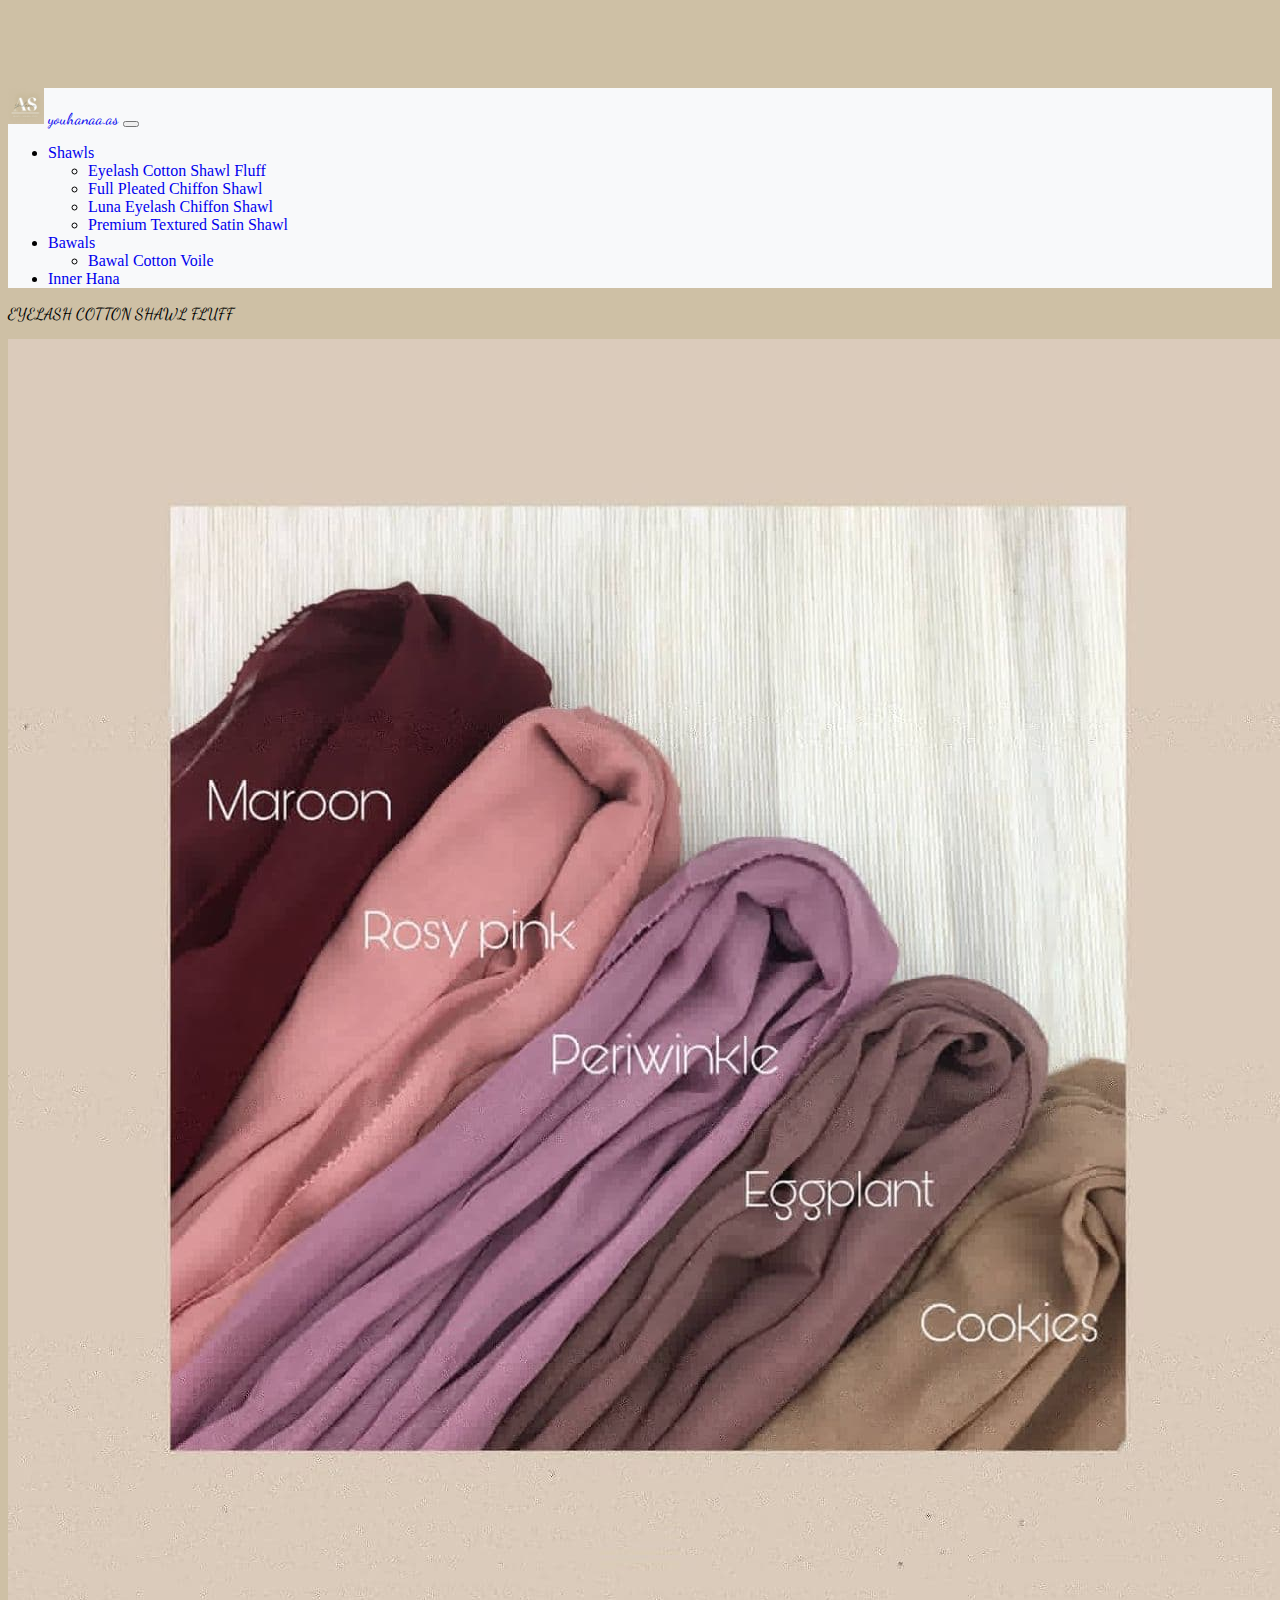
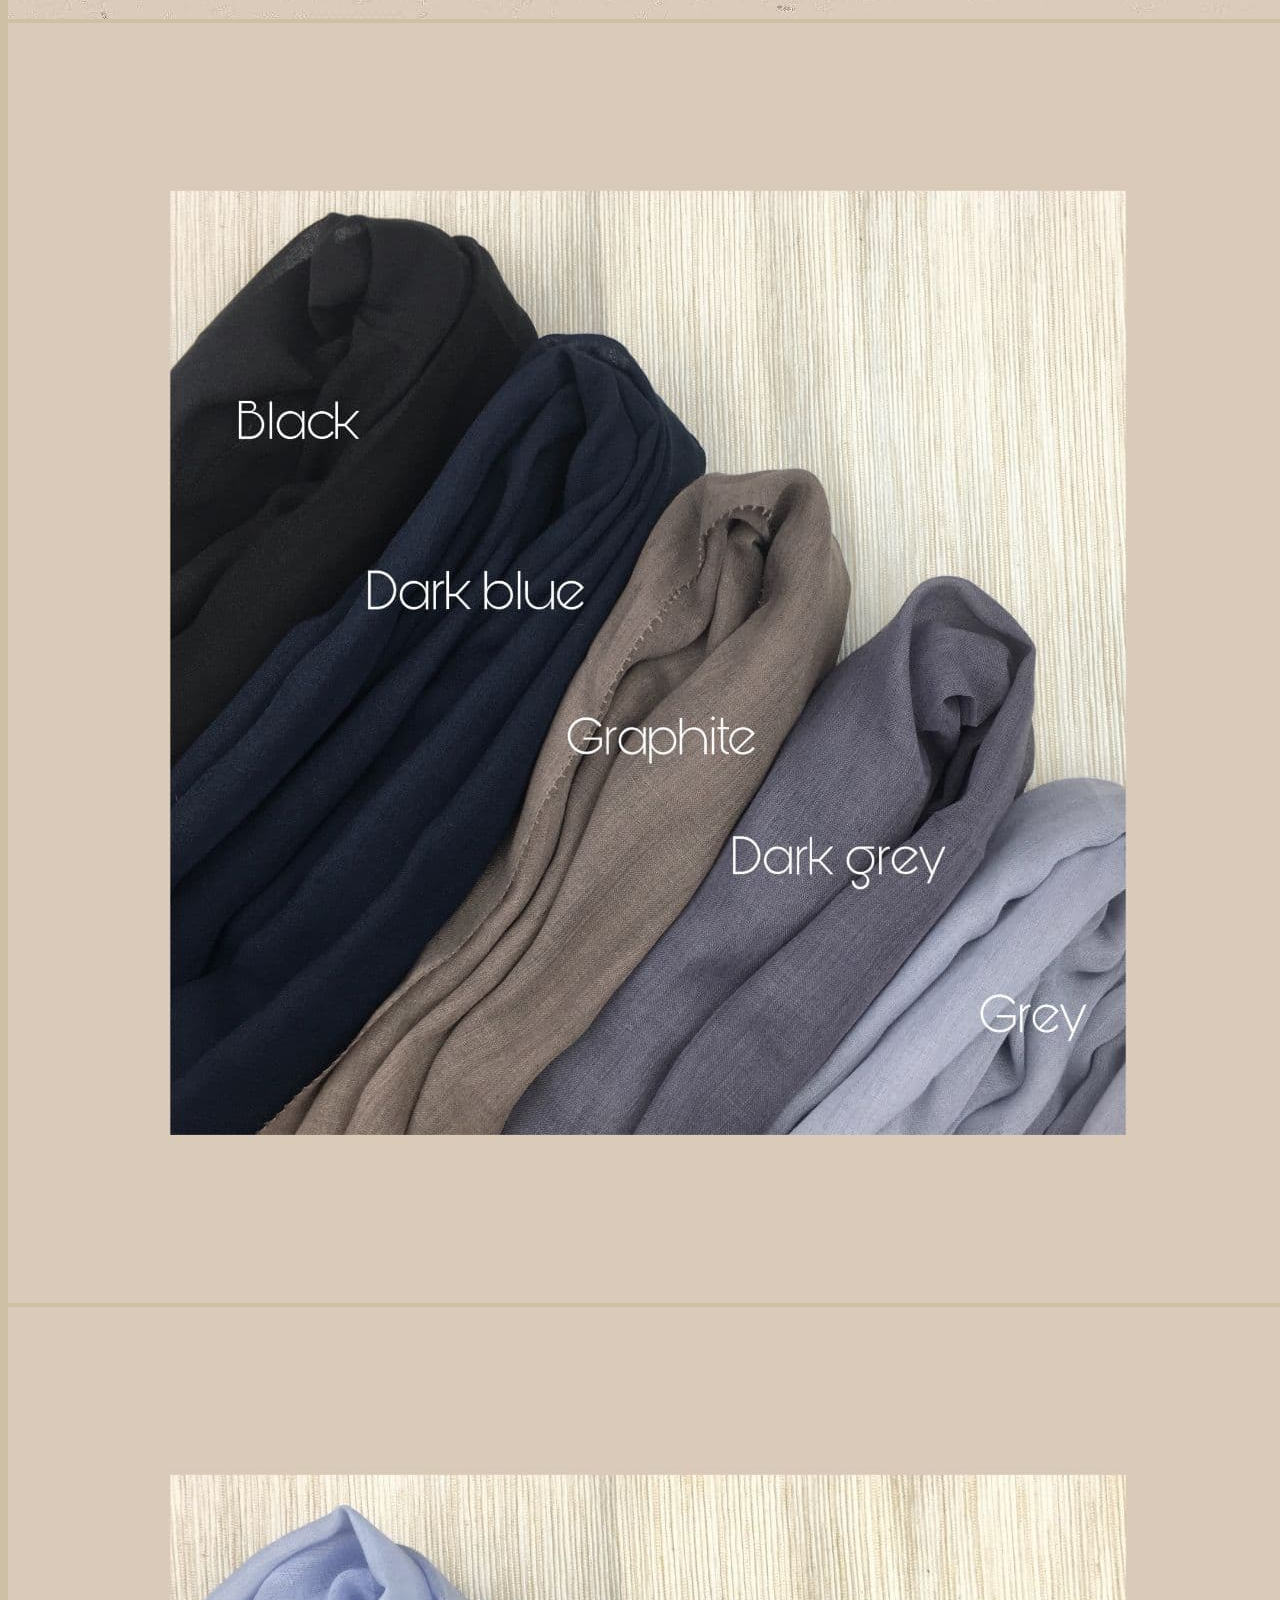
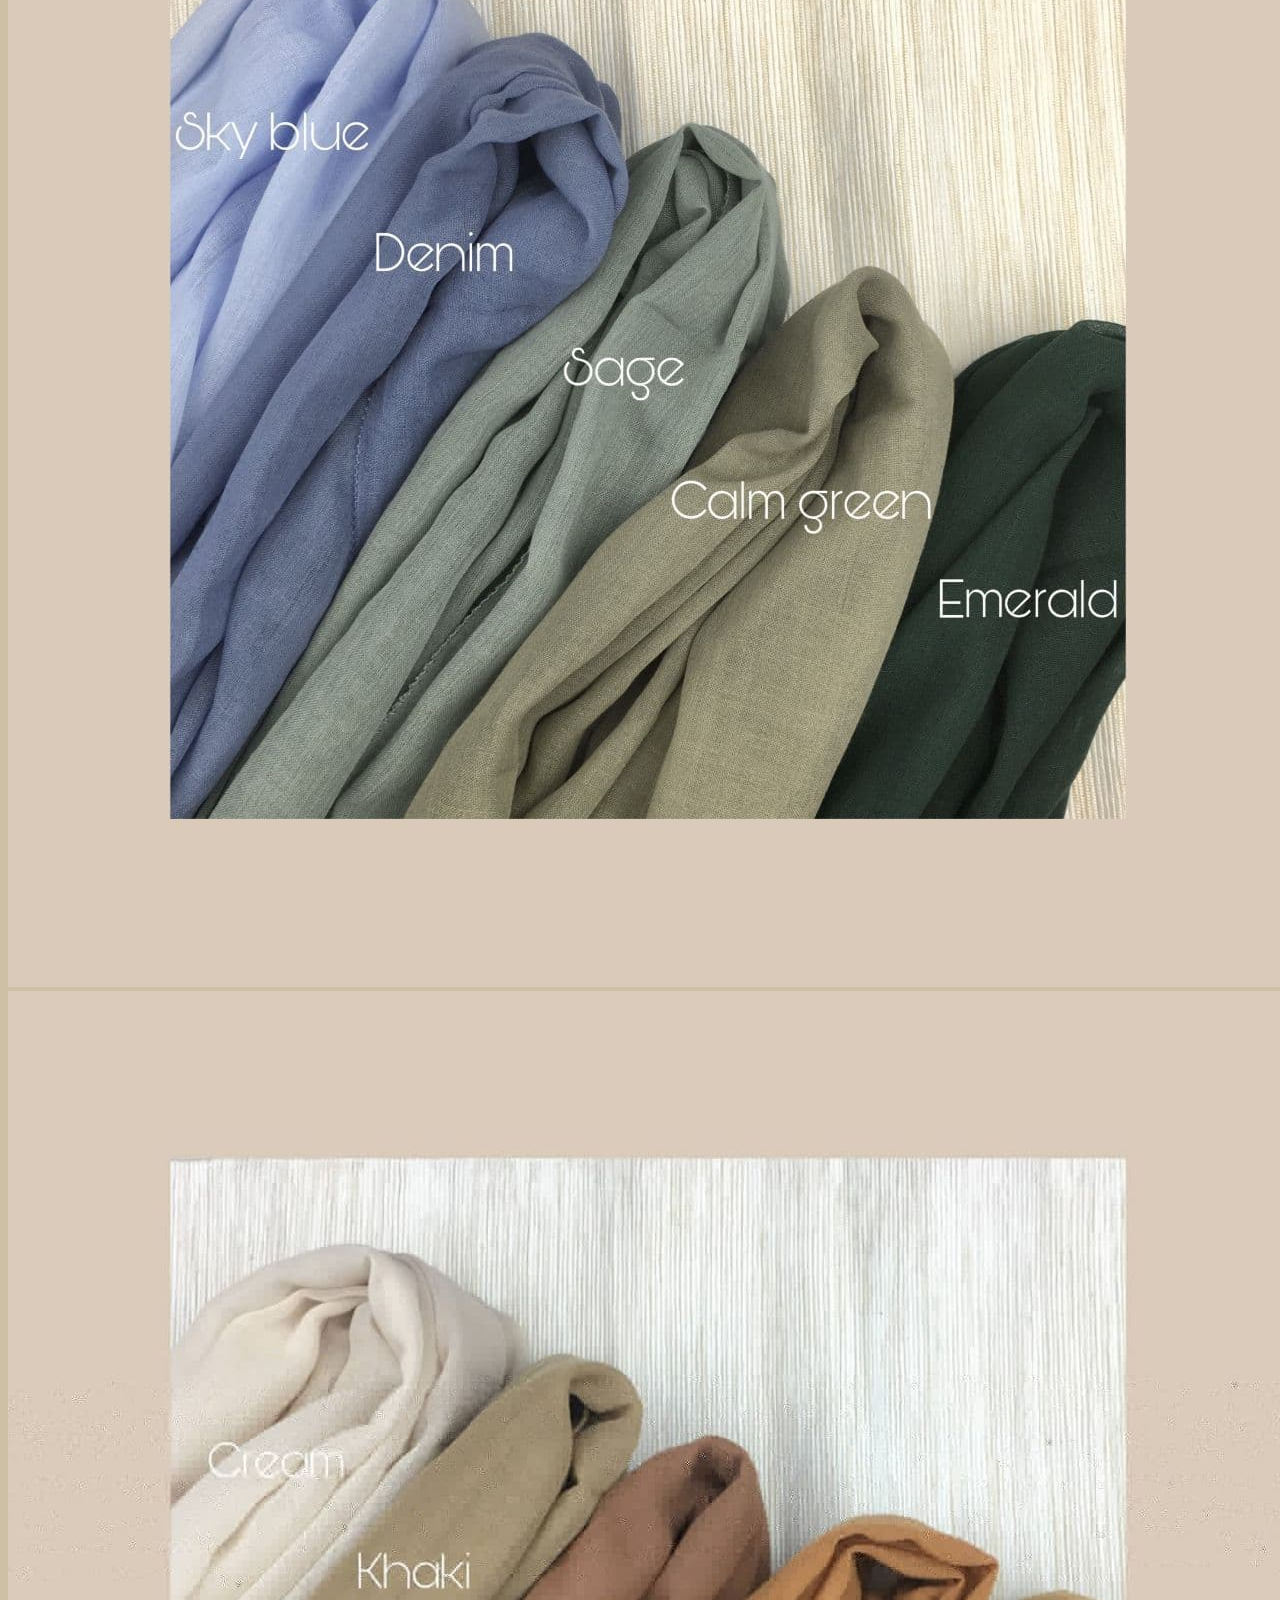
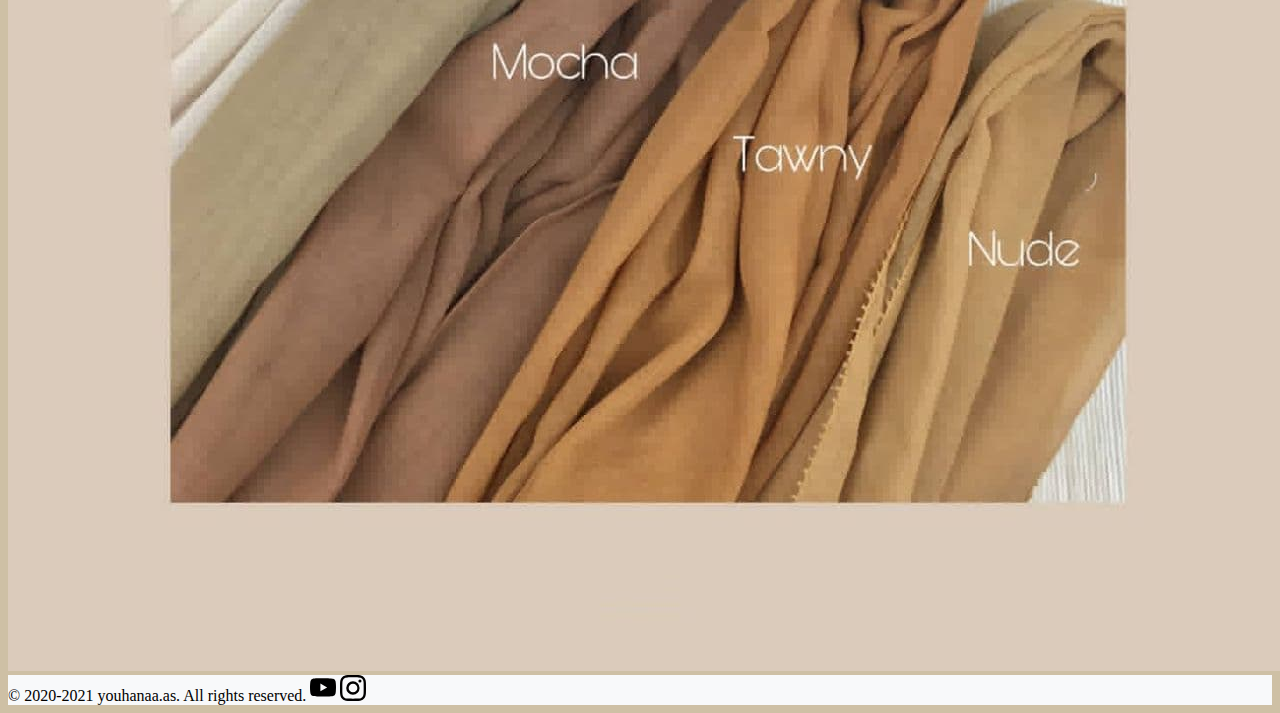
<file: shawls-ecsf.html>
<!doctype html>
<html lang="en">

<head>
  <meta charset="utf-8">
  <meta name="viewport" content="width=device-width, initial-scale=1">
  <title>youhanaa.as Eyelash Cotton Shawl Fluff</title>

  <link rel="youhanna icon" href="assets\img\youhanaa-logo\youhanaa_logo_gjr_icon.ico">

  <!-- Bootstrap core CSS -->
  <link href="https://cdn.jsdelivr.net/npm/bootstrap@5.0.0-beta2/dist/css/bootstrap.min.css" rel="stylesheet"
    integrity="sha384-BmbxuPwQa2lc/FVzBcNJ7UAyJxM6wuqIj61tLrc4wSX0szH/Ev+nYRRuWlolflfl" crossorigin="anonymous">

  <style>
    .bd-placeholder-img {
      font-size: 1.125rem;
      text-anchor: middle;
      -webkit-user-select: none;
      -moz-user-select: none;
      user-select: none;
    }

    @media (min-width: 768px) {
      .bd-placeholder-img-lg {
        font-size: 3.5rem;
      }
    }
  </style>


  <!-- Custom styles for this template -->
  <link rel="stylesheet" href="style.css">
  <link href="product.css" rel="stylesheet">
</head>

<body>

  <nav class="navbar navbar-expand-sm navbar-light fixed-top">
    <div class="container-fluid">
      <a class="navbar-brand" href="index.html">
        <img src="assets\img\youhanaa-logo\youhanaa logo.jpg" alt="youhanaa logo" width="" height="36"
          class="d-inline-block align-top rounded-circle me-1">
        youhanaa.as</a>
      <button class="navbar-toggler" type="button" data-bs-toggle="collapse" data-bs-target="#navbarsYouhanaa"
        aria-controls="#navbarsYouhanaa" aria-expanded="false" aria-label="Toggle navigation">
        <span class="navbar-toggler-icon"></span>
      </button>

      <div class="collapse navbar-collapse" id="navbarsYouhanaa">
        <ul class="navbar-nav ms-auto mb-2 mb-sm-0">
          <li class="nav-item dropdown">
            <a class="nav-link dropdown-toggle" href="shawls.html" id="dropdown03" data-bs-toggle="dropdown"
              aria-expanded="false">Shawls</a>
            <ul class="dropdown-menu" aria-labelledby="dropdown03">
              <li><a class="dropdown-item" href="shawls-ecsf.html">Eyelash Cotton Shawl Fluff</a></li>
              <li><a class="dropdown-item" href="shawls-fpcs.html">Full Pleated Chiffon Shawl</a></li>
              <li><a class="dropdown-item" href="shawls-lecs.html">Luna Eyelash Chiffon Shawl</a></li>
              <li><a class="dropdown-item" href="shawls-ptss.html">Premium Textured Satin Shawl</a></li>
            </ul>
          </li>
          <li class="nav-item dropdown">
            <a class="nav-link dropdown-toggle" href="#" id="dropdown03" data-bs-toggle="dropdown"
              aria-expanded="false">Bawals</a>
            <ul class="dropdown-menu" aria-labelledby="dropdown03">
              <li><a class="dropdown-item" href="bawals-bcv.html">Bawal Cotton Voile</a></li>
            </ul>
          </li>
          <li class="nav-item">
            <a class="nav-link" href="inner-hana.html">Inner Hana</a>
          </li>
        </ul>
      </div>
    </div>
  </nav>

  <main>
    <div class="container pb-3">
      <div class="container bg-dark text-center pt-3 border border-3" id="shawls-container">
        <p class="display-4 text-light" id="product-heading">EYELASH COTTON SHAWL FLUFF</p>
      </div>
    </div>

    <div class="container d-md-flex flex-md-equal w-100 my-md-auto ps-md-3">
      <div class="bg-light me-md-3 pt-3 px-3 px-md-5 text-center text-white border border-3">
        <img src="assets\img\youhanaa-shawl\eyelash cotton shawl fluff\youhanaa-eyelash cotton shawl fluff 1.jpg"
          class="d-block w-100 py-5" alt="">
      </div>

      <div class="bg-dark pt-3 px-3 px-md-5 text-center border border-3">
        <img src="assets\img\youhanaa-shawl\eyelash cotton shawl fluff\youhanaa-eyelash cotton shawl fluff 2.jpg"
          class="d-block w-100 py-5" alt="">
      </div>
    </div>

    <div class="container d-md-flex flex-md-equal w-100 my-md-3 ps-md-3">
      <div class="bg-dark me-md-3 pt-3 px-3 px-md-5 text-center border border-3">
        <img src="assets\img\youhanaa-shawl\eyelash cotton shawl fluff\youhanaa-eyelash cotton shawl fluff 3.jpg"
          class="d-block w-100 py-5" alt="">
      </div>

      <div class="bg-light pt-3 px-3 px-md-5 text-center text-white border border-3">
        <img src="assets\img\youhanaa-shawl\eyelash cotton shawl fluff\youhanaa-eyelash cotton shawl fluff 4.jpg"
          class="d-block w-100 py-5" alt="">
      </div>
    </div>

    <footer class="footer text-center sticky-bottom py-3">
      <div class="container">
        <span class="text-dark px-2">© 2020-2021 youhanaa.as. All rights reserved.</span>
        <a href="https://www.youtube.com/channel/UC84M5IG1g_GzcOvUUnnNklA"><svg xmlns="http://www.w3.org/2000/svg"
            width="26" height="26" fill="currentColor" class="bi bi-youtube mb-1 me-1" viewBox="0 0 16 16">
            <path
              d="M8.051 1.999h.089c.822.003 4.987.033 6.11.335a2.01 2.01 0 0 1 1.415 1.42c.101.38.172.883.22 1.402l.01.104.022.26.008.104c.065.914.073 1.77.074 1.957v.075c-.001.194-.01 1.108-.082 2.06l-.008.105-.009.104c-.05.572-.124 1.14-.235 1.558a2.007 2.007 0 0 1-1.415 1.42c-1.16.312-5.569.334-6.18.335h-.142c-.309 0-1.587-.006-2.927-.052l-.17-.006-.087-.004-.171-.007-.171-.007c-1.11-.049-2.167-.128-2.654-.26a2.007 2.007 0 0 1-1.415-1.419c-.111-.417-.185-.986-.235-1.558L.09 9.82l-.008-.104A31.4 31.4 0 0 1 0 7.68v-.122C.002 7.343.01 6.6.064 5.78l.007-.103.003-.052.008-.104.022-.26.01-.104c.048-.519.119-1.023.22-1.402a2.007 2.007 0 0 1 1.415-1.42c.487-.13 1.544-.21 2.654-.26l.17-.007.172-.006.086-.003.171-.007A99.788 99.788 0 0 1 7.858 2h.193zM6.4 5.209v4.818l4.157-2.408L6.4 5.209z" />
          </svg></a>
        <a href="https://www.instagram.com/youhanaa.as/?hl=en"><svg xmlns="http://www.w3.org/2000/svg" width="26"
            height="26" fill="currentColor" class="bi bi-instagram mb-1" viewBox="0 0 16 16">
            <path
              d="M8 0C5.829 0 5.556.01 4.703.048 3.85.088 3.269.222 2.76.42a3.917 3.917 0 0 0-1.417.923A3.927 3.927 0 0 0 .42 2.76C.222 3.268.087 3.85.048 4.7.01 5.555 0 5.827 0 8.001c0 2.172.01 2.444.048 3.297.04.852.174 1.433.372 1.942.205.526.478.972.923 1.417.444.445.89.719 1.416.923.51.198 1.09.333 1.942.372C5.555 15.99 5.827 16 8 16s2.444-.01 3.298-.048c.851-.04 1.434-.174 1.943-.372a3.916 3.916 0 0 0 1.416-.923c.445-.445.718-.891.923-1.417.197-.509.332-1.09.372-1.942C15.99 10.445 16 10.173 16 8s-.01-2.445-.048-3.299c-.04-.851-.175-1.433-.372-1.941a3.926 3.926 0 0 0-.923-1.417A3.911 3.911 0 0 0 13.24.42c-.51-.198-1.092-.333-1.943-.372C10.443.01 10.172 0 7.998 0h.003zm-.717 1.442h.718c2.136 0 2.389.007 3.232.046.78.035 1.204.166 1.486.275.373.145.64.319.92.599.28.28.453.546.598.92.11.281.24.705.275 1.485.039.843.047 1.096.047 3.231s-.008 2.389-.047 3.232c-.035.78-.166 1.203-.275 1.485a2.47 2.47 0 0 1-.599.919c-.28.28-.546.453-.92.598-.28.11-.704.24-1.485.276-.843.038-1.096.047-3.232.047s-2.39-.009-3.233-.047c-.78-.036-1.203-.166-1.485-.276a2.478 2.478 0 0 1-.92-.598 2.48 2.48 0 0 1-.6-.92c-.109-.281-.24-.705-.275-1.485-.038-.843-.046-1.096-.046-3.233 0-2.136.008-2.388.046-3.231.036-.78.166-1.204.276-1.486.145-.373.319-.64.599-.92.28-.28.546-.453.92-.598.282-.11.705-.24 1.485-.276.738-.034 1.024-.044 2.515-.045v.002zm4.988 1.328a.96.96 0 1 0 0 1.92.96.96 0 0 0 0-1.92zm-4.27 1.122a4.109 4.109 0 1 0 0 8.217 4.109 4.109 0 0 0 0-8.217zm0 1.441a2.667 2.667 0 1 1 0 5.334 2.667 2.667 0 0 1 0-5.334z" />
          </svg></a>
      </div>
    </footer>

    <script src="https://cdn.jsdelivr.net/npm/bootstrap@5.0.0-beta2/dist/js/bootstrap.bundle.min.js"
      integrity="sha384-b5kHyXgcpbZJO/tY9Ul7kGkf1S0CWuKcCD38l8YkeH8z8QjE0GmW1gYU5S9FOnJ0"
      crossorigin="anonymous"></script>

</body>

</html>
</file>
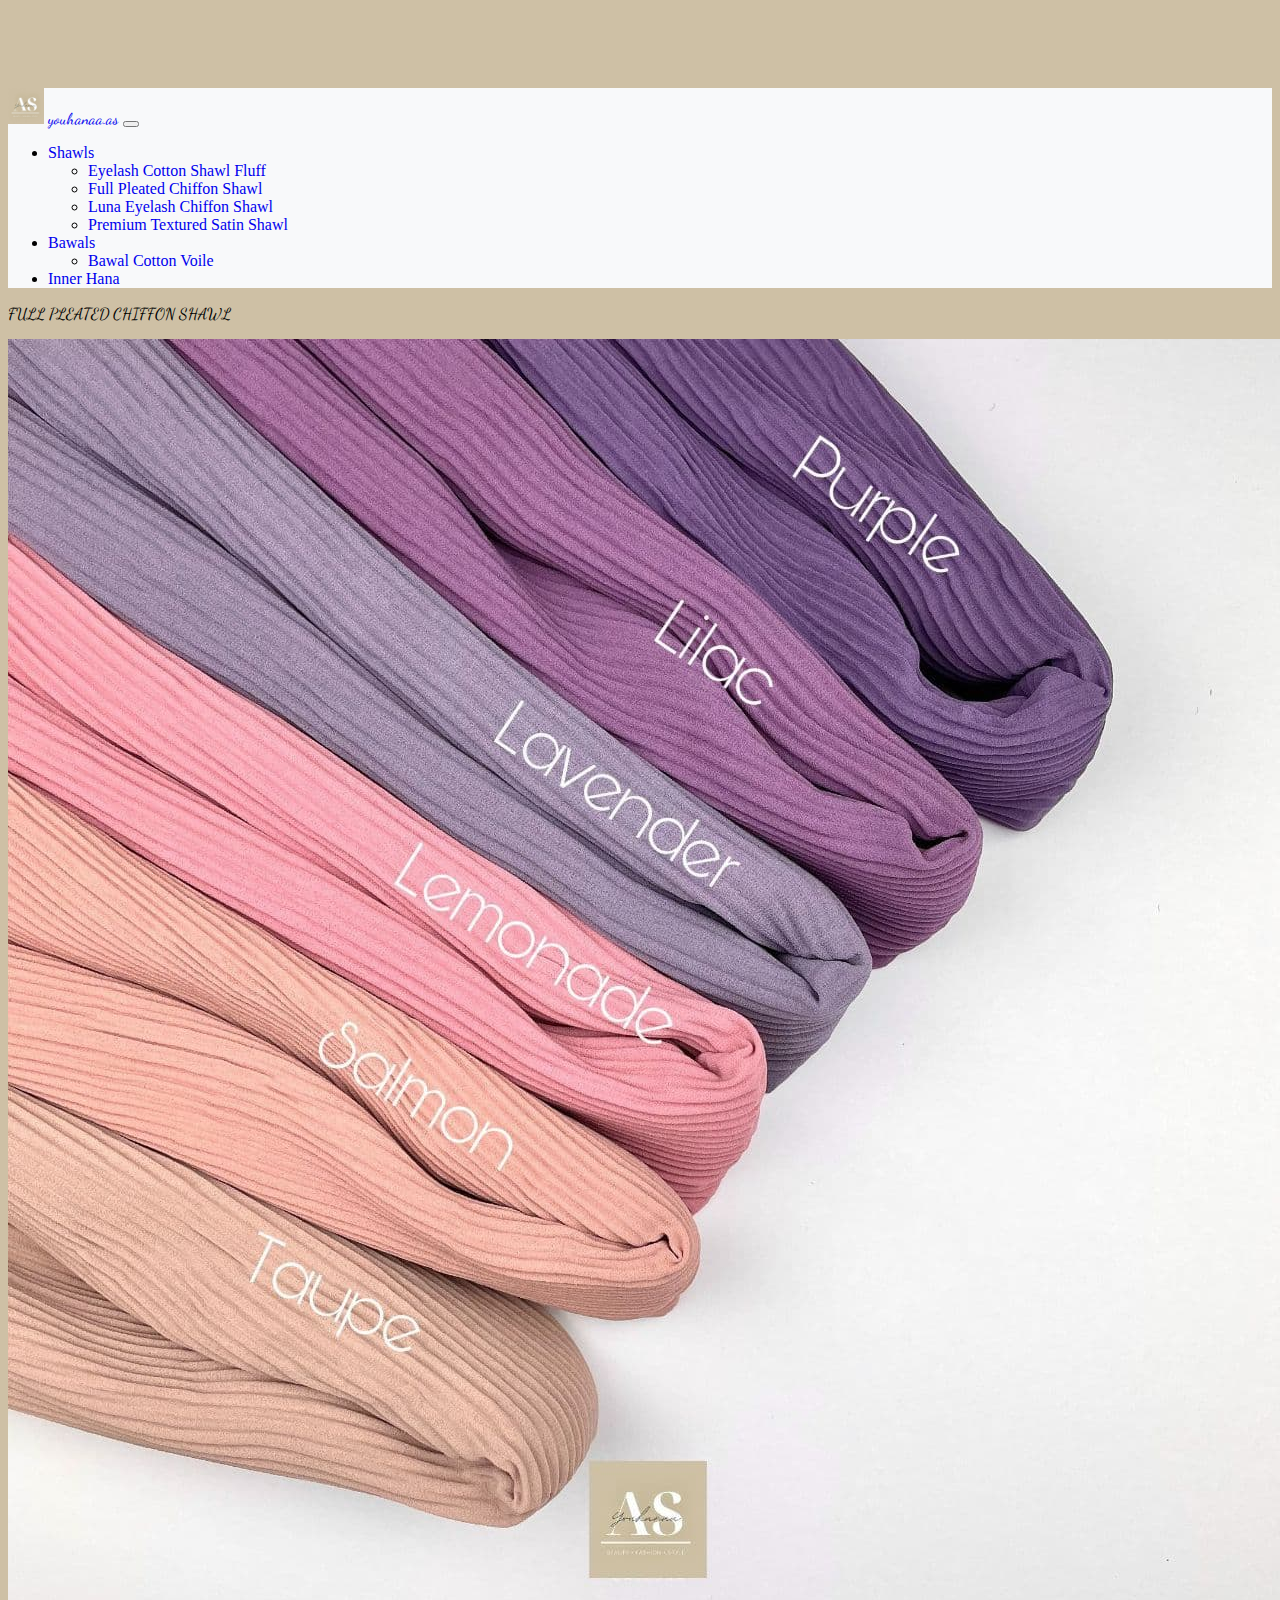
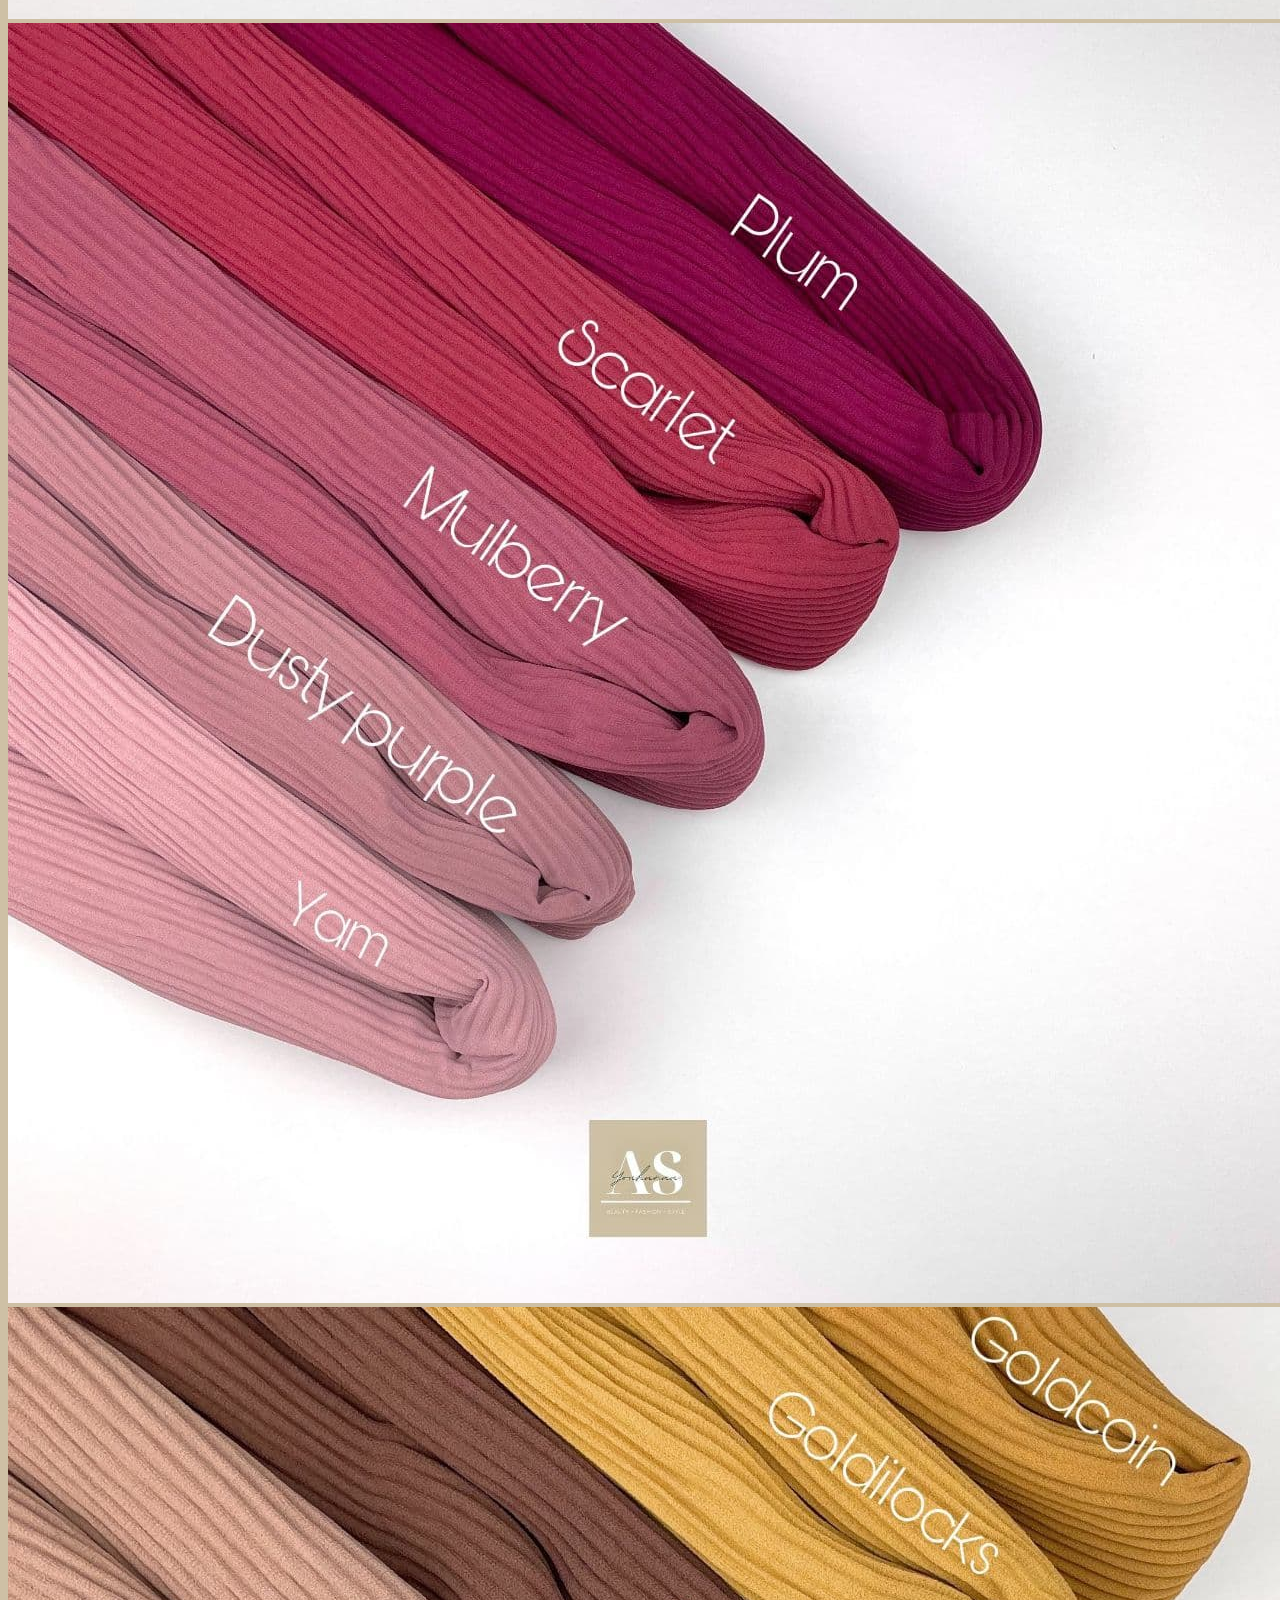
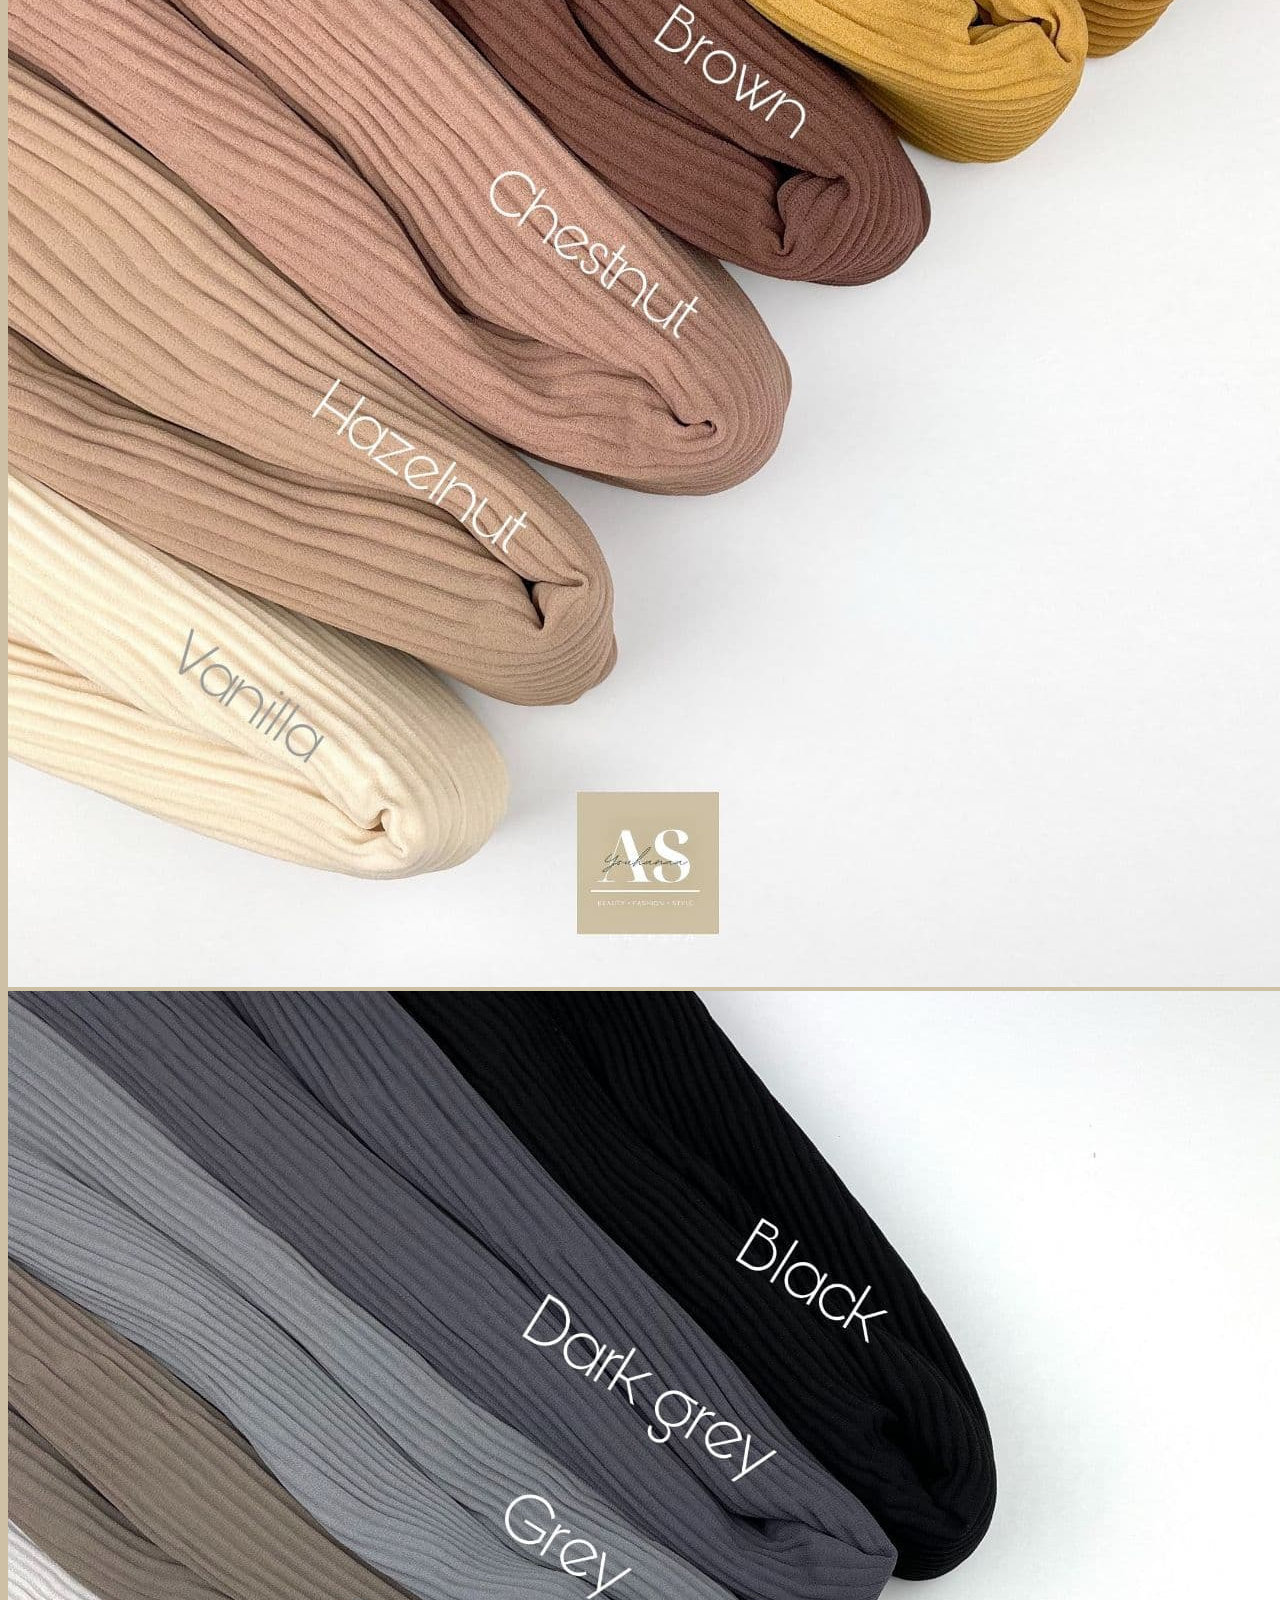
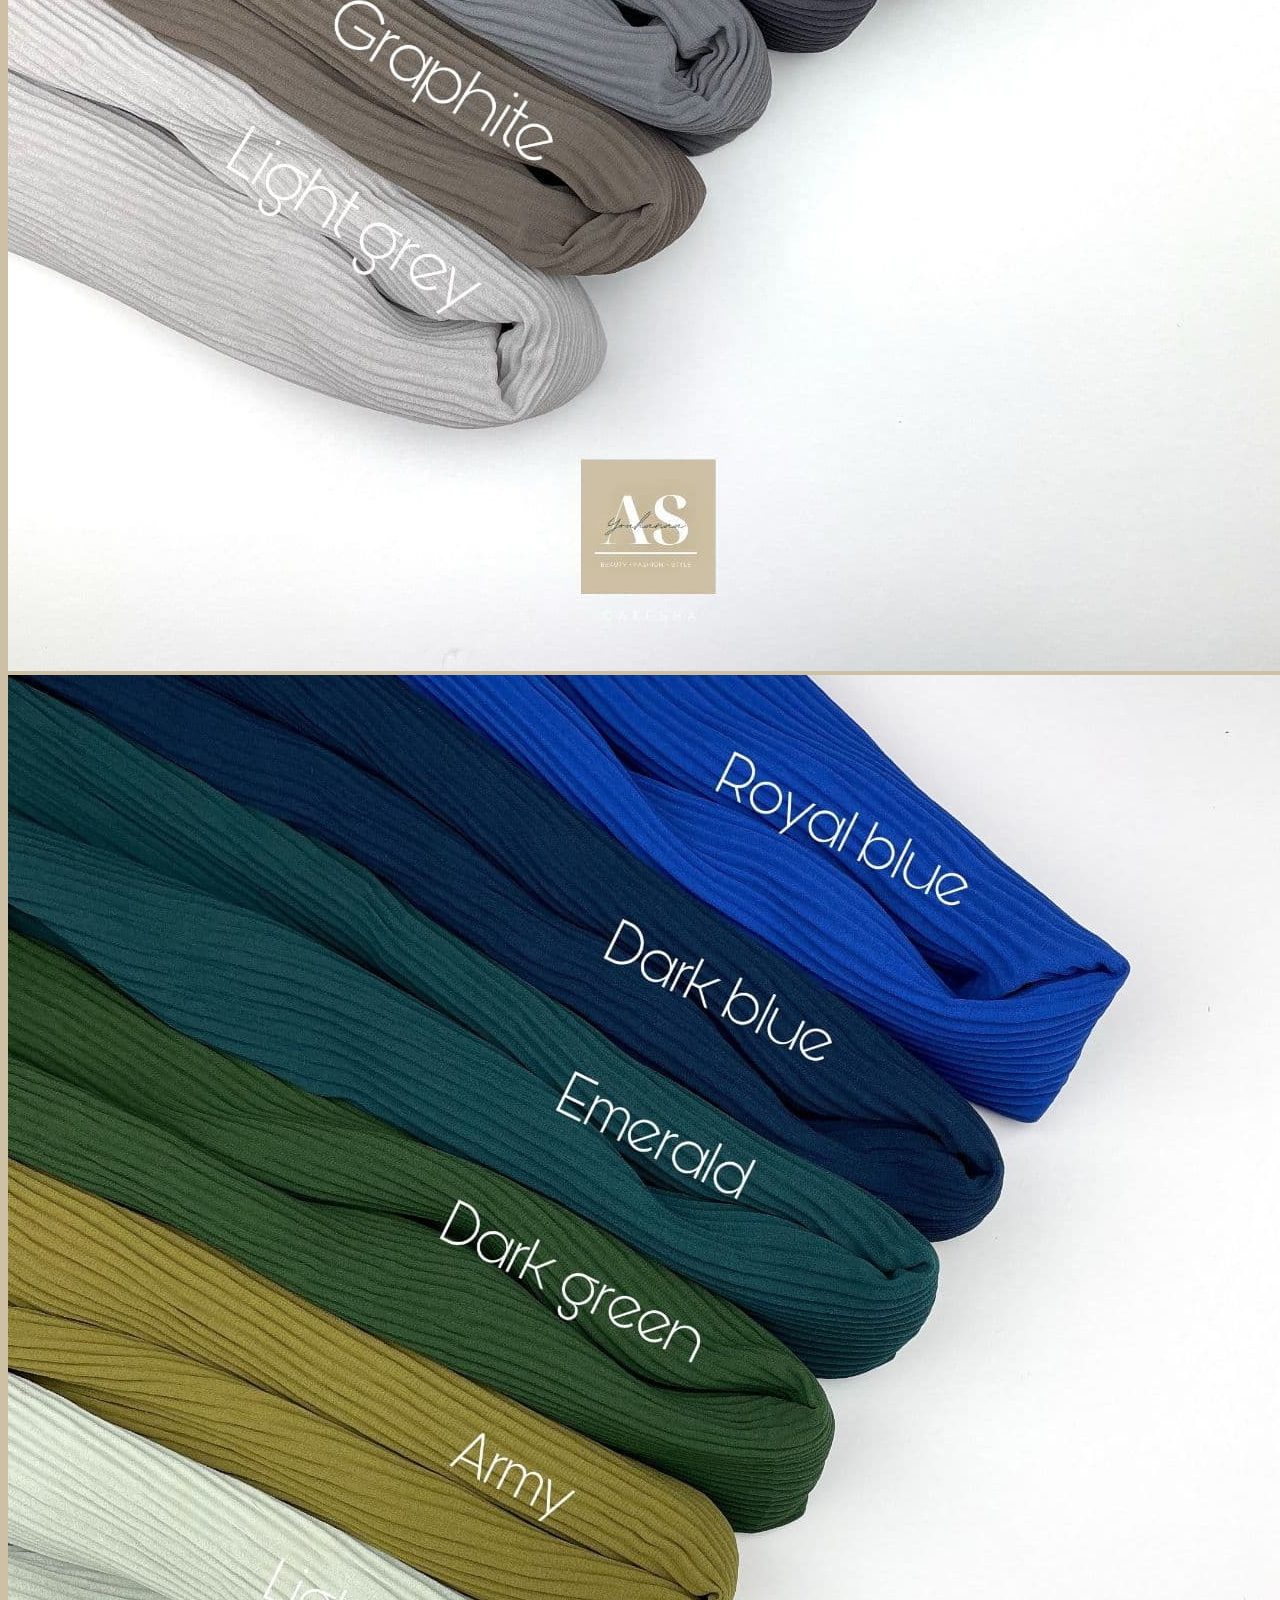
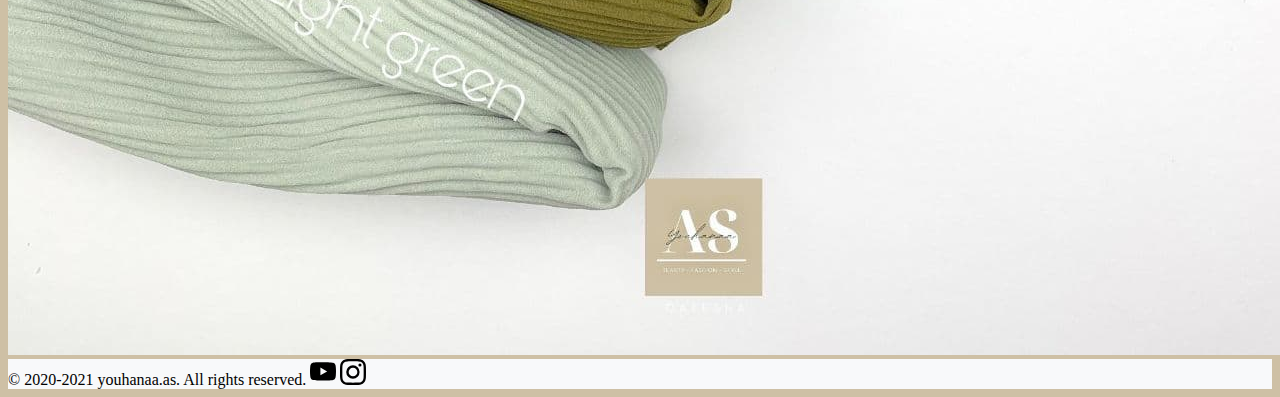
<file: shawls-fpcs.html>
<!doctype html>
<html lang="en">

<head>
  <meta charset="utf-8">
  <meta name="viewport" content="width=device-width, initial-scale=1">
  <title>youhanaa.as Full Pleated Chiffon Shawl</title>

  <link rel="youhanna icon" href="assets\img\youhanaa-logo\youhanaa_logo_gjr_icon.ico">

  <!-- Bootstrap core CSS -->
  <link href="https://cdn.jsdelivr.net/npm/bootstrap@5.0.0-beta2/dist/css/bootstrap.min.css" rel="stylesheet"
    integrity="sha384-BmbxuPwQa2lc/FVzBcNJ7UAyJxM6wuqIj61tLrc4wSX0szH/Ev+nYRRuWlolflfl" crossorigin="anonymous">

  <style>
    .bd-placeholder-img {
      font-size: 1.125rem;
      text-anchor: middle;
      -webkit-user-select: none;
      -moz-user-select: none;
      user-select: none;
    }

    @media (min-width: 768px) {
      .bd-placeholder-img-lg {
        font-size: 3.5rem;
      }
    }
  </style>


  <!-- Custom styles for this template -->
  <link rel="stylesheet" href="style.css">
  <link href="product.css" rel="stylesheet">
</head>

<body>

  <nav class="navbar navbar-expand-sm navbar-light fixed-top">
    <div class="container-fluid">
      <a class="navbar-brand" href="index.html">
        <img src="assets\img\youhanaa-logo\youhanaa logo.jpg" alt="youhanaa logo" width="" height="36"
          class="d-inline-block align-top rounded-circle me-1">
        youhanaa.as</a>
      <button class="navbar-toggler" type="button" data-bs-toggle="collapse" data-bs-target="#navbarsYouhanaa"
        aria-controls="#navbarsYouhanaa" aria-expanded="false" aria-label="Toggle navigation">
        <span class="navbar-toggler-icon"></span>
      </button>

      <div class="collapse navbar-collapse" id="navbarsYouhanaa">
        <ul class="navbar-nav ms-auto mb-2 mb-sm-0">
          <li class="nav-item dropdown">
            <a class="nav-link dropdown-toggle" href="shawls.html" id="dropdown03" data-bs-toggle="dropdown"
              aria-expanded="false">Shawls</a>
            <ul class="dropdown-menu" aria-labelledby="dropdown03">
              <li><a class="dropdown-item" href="shawls-ecsf.html">Eyelash Cotton Shawl Fluff</a></li>
              <li><a class="dropdown-item" href="shawls-fpcs.html">Full Pleated Chiffon Shawl</a></li>
              <li><a class="dropdown-item" href="shawls-lecs.html">Luna Eyelash Chiffon Shawl</a></li>
              <li><a class="dropdown-item" href="shawls-ptss.html">Premium Textured Satin Shawl</a></li>
            </ul>
          </li>
          <li class="nav-item dropdown">
            <a class="nav-link dropdown-toggle" href="#" id="dropdown03" data-bs-toggle="dropdown"
              aria-expanded="false">Bawals</a>
            <ul class="dropdown-menu" aria-labelledby="dropdown03">
              <li><a class="dropdown-item" href="bawals-bcv.html">Bawal Cotton Voile</a></li>
            </ul>
          </li>
          <li class="nav-item">
            <a class="nav-link" href="inner-hana.html">Inner Hana</a>
          </li>
        </ul>
      </div>
    </div>
  </nav>

  <main>
    <div class="container pb-3">
      <div class="container bg-dark text-center pt-3 border border-3" id="shawls-container">
        <p class="display-4 text-light" id="product-heading">FULL PLEATED CHIFFON SHAWL</p>
      </div>
    </div>

    <div class="container d-md-flex flex-md-equal w-100 my-md-auto ps-md-3">
      <div class="bg-light me-md-3 pt-3 px-3 px-md-5 text-center text-white border border-3">
        <img src="assets\img\youhanaa-shawl\full pleated chiffon shawl\youhanaa-full pleated chiffon shawl 1.jpg"
          class="d-block w-100 py-5" alt="">
      </div>

      <div class="bg-dark pt-3 px-3 px-md-5 text-center border border-3">
        <img src="assets\img\youhanaa-shawl\full pleated chiffon shawl\youhanaa-full pleated chiffon shawl 2.jpg"
          class="d-block w-100 py-5" alt="">
      </div>
    </div>

    <div class="container d-md-flex flex-md-equal w-100 my-md-3 ps-md-3">
      <div class="bg-dark me-md-3 pt-3 px-3 px-md-5 text-center border border-3">
        <img src="assets\img\youhanaa-shawl\full pleated chiffon shawl\youhanaa-full pleated chiffon shawl 3.jpg"
          class="d-block w-100 py-5" alt="">
      </div>

      <div class="bg-light pt-3 px-3 px-md-5 text-center text-white border border-3">
        <img src="assets\img\youhanaa-shawl\full pleated chiffon shawl\youhanaa-full pleated chiffon shawl 4.jpg"
          class="d-block w-100 py-5" alt="">
      </div>
    </div>

    <div class="container d-md-flex flex-md-equal w-100 my-md-3 ps-md-3">
      <div class="bg-dark me-md-3 pt-3 px-3 px-md-5 text-center border border-3">
        <img src="assets\img\youhanaa-shawl\full pleated chiffon shawl\youhanaa-full pleated chiffon shawl 5.jpg"
          class="d-block w-100 py-5" alt="">
      </div>
    </div>

    <footer class="footer text-center sticky-bottom py-3">
      <div class="container">
        <span class="text-dark px-2">© 2020-2021 youhanaa.as. All rights reserved.</span>
        <a href="https://www.youtube.com/channel/UC84M5IG1g_GzcOvUUnnNklA"><svg xmlns="http://www.w3.org/2000/svg"
            width="26" height="26" fill="currentColor" class="bi bi-youtube mb-1 me-1" viewBox="0 0 16 16">
            <path
              d="M8.051 1.999h.089c.822.003 4.987.033 6.11.335a2.01 2.01 0 0 1 1.415 1.42c.101.38.172.883.22 1.402l.01.104.022.26.008.104c.065.914.073 1.77.074 1.957v.075c-.001.194-.01 1.108-.082 2.06l-.008.105-.009.104c-.05.572-.124 1.14-.235 1.558a2.007 2.007 0 0 1-1.415 1.42c-1.16.312-5.569.334-6.18.335h-.142c-.309 0-1.587-.006-2.927-.052l-.17-.006-.087-.004-.171-.007-.171-.007c-1.11-.049-2.167-.128-2.654-.26a2.007 2.007 0 0 1-1.415-1.419c-.111-.417-.185-.986-.235-1.558L.09 9.82l-.008-.104A31.4 31.4 0 0 1 0 7.68v-.122C.002 7.343.01 6.6.064 5.78l.007-.103.003-.052.008-.104.022-.26.01-.104c.048-.519.119-1.023.22-1.402a2.007 2.007 0 0 1 1.415-1.42c.487-.13 1.544-.21 2.654-.26l.17-.007.172-.006.086-.003.171-.007A99.788 99.788 0 0 1 7.858 2h.193zM6.4 5.209v4.818l4.157-2.408L6.4 5.209z" />
          </svg></a>
        <a href="https://www.instagram.com/youhanaa.as/?hl=en"><svg xmlns="http://www.w3.org/2000/svg" width="26"
            height="26" fill="currentColor" class="bi bi-instagram mb-1" viewBox="0 0 16 16">
            <path
              d="M8 0C5.829 0 5.556.01 4.703.048 3.85.088 3.269.222 2.76.42a3.917 3.917 0 0 0-1.417.923A3.927 3.927 0 0 0 .42 2.76C.222 3.268.087 3.85.048 4.7.01 5.555 0 5.827 0 8.001c0 2.172.01 2.444.048 3.297.04.852.174 1.433.372 1.942.205.526.478.972.923 1.417.444.445.89.719 1.416.923.51.198 1.09.333 1.942.372C5.555 15.99 5.827 16 8 16s2.444-.01 3.298-.048c.851-.04 1.434-.174 1.943-.372a3.916 3.916 0 0 0 1.416-.923c.445-.445.718-.891.923-1.417.197-.509.332-1.09.372-1.942C15.99 10.445 16 10.173 16 8s-.01-2.445-.048-3.299c-.04-.851-.175-1.433-.372-1.941a3.926 3.926 0 0 0-.923-1.417A3.911 3.911 0 0 0 13.24.42c-.51-.198-1.092-.333-1.943-.372C10.443.01 10.172 0 7.998 0h.003zm-.717 1.442h.718c2.136 0 2.389.007 3.232.046.78.035 1.204.166 1.486.275.373.145.64.319.92.599.28.28.453.546.598.92.11.281.24.705.275 1.485.039.843.047 1.096.047 3.231s-.008 2.389-.047 3.232c-.035.78-.166 1.203-.275 1.485a2.47 2.47 0 0 1-.599.919c-.28.28-.546.453-.92.598-.28.11-.704.24-1.485.276-.843.038-1.096.047-3.232.047s-2.39-.009-3.233-.047c-.78-.036-1.203-.166-1.485-.276a2.478 2.478 0 0 1-.92-.598 2.48 2.48 0 0 1-.6-.92c-.109-.281-.24-.705-.275-1.485-.038-.843-.046-1.096-.046-3.233 0-2.136.008-2.388.046-3.231.036-.78.166-1.204.276-1.486.145-.373.319-.64.599-.92.28-.28.546-.453.92-.598.282-.11.705-.24 1.485-.276.738-.034 1.024-.044 2.515-.045v.002zm4.988 1.328a.96.96 0 1 0 0 1.92.96.96 0 0 0 0-1.92zm-4.27 1.122a4.109 4.109 0 1 0 0 8.217 4.109 4.109 0 0 0 0-8.217zm0 1.441a2.667 2.667 0 1 1 0 5.334 2.667 2.667 0 0 1 0-5.334z" />
          </svg></a>
      </div>
    </footer>

    <script src="https://cdn.jsdelivr.net/npm/bootstrap@5.0.0-beta2/dist/js/bootstrap.bundle.min.js"
      integrity="sha384-b5kHyXgcpbZJO/tY9Ul7kGkf1S0CWuKcCD38l8YkeH8z8QjE0GmW1gYU5S9FOnJ0"
      crossorigin="anonymous"></script>

</body>

</html>
</file>
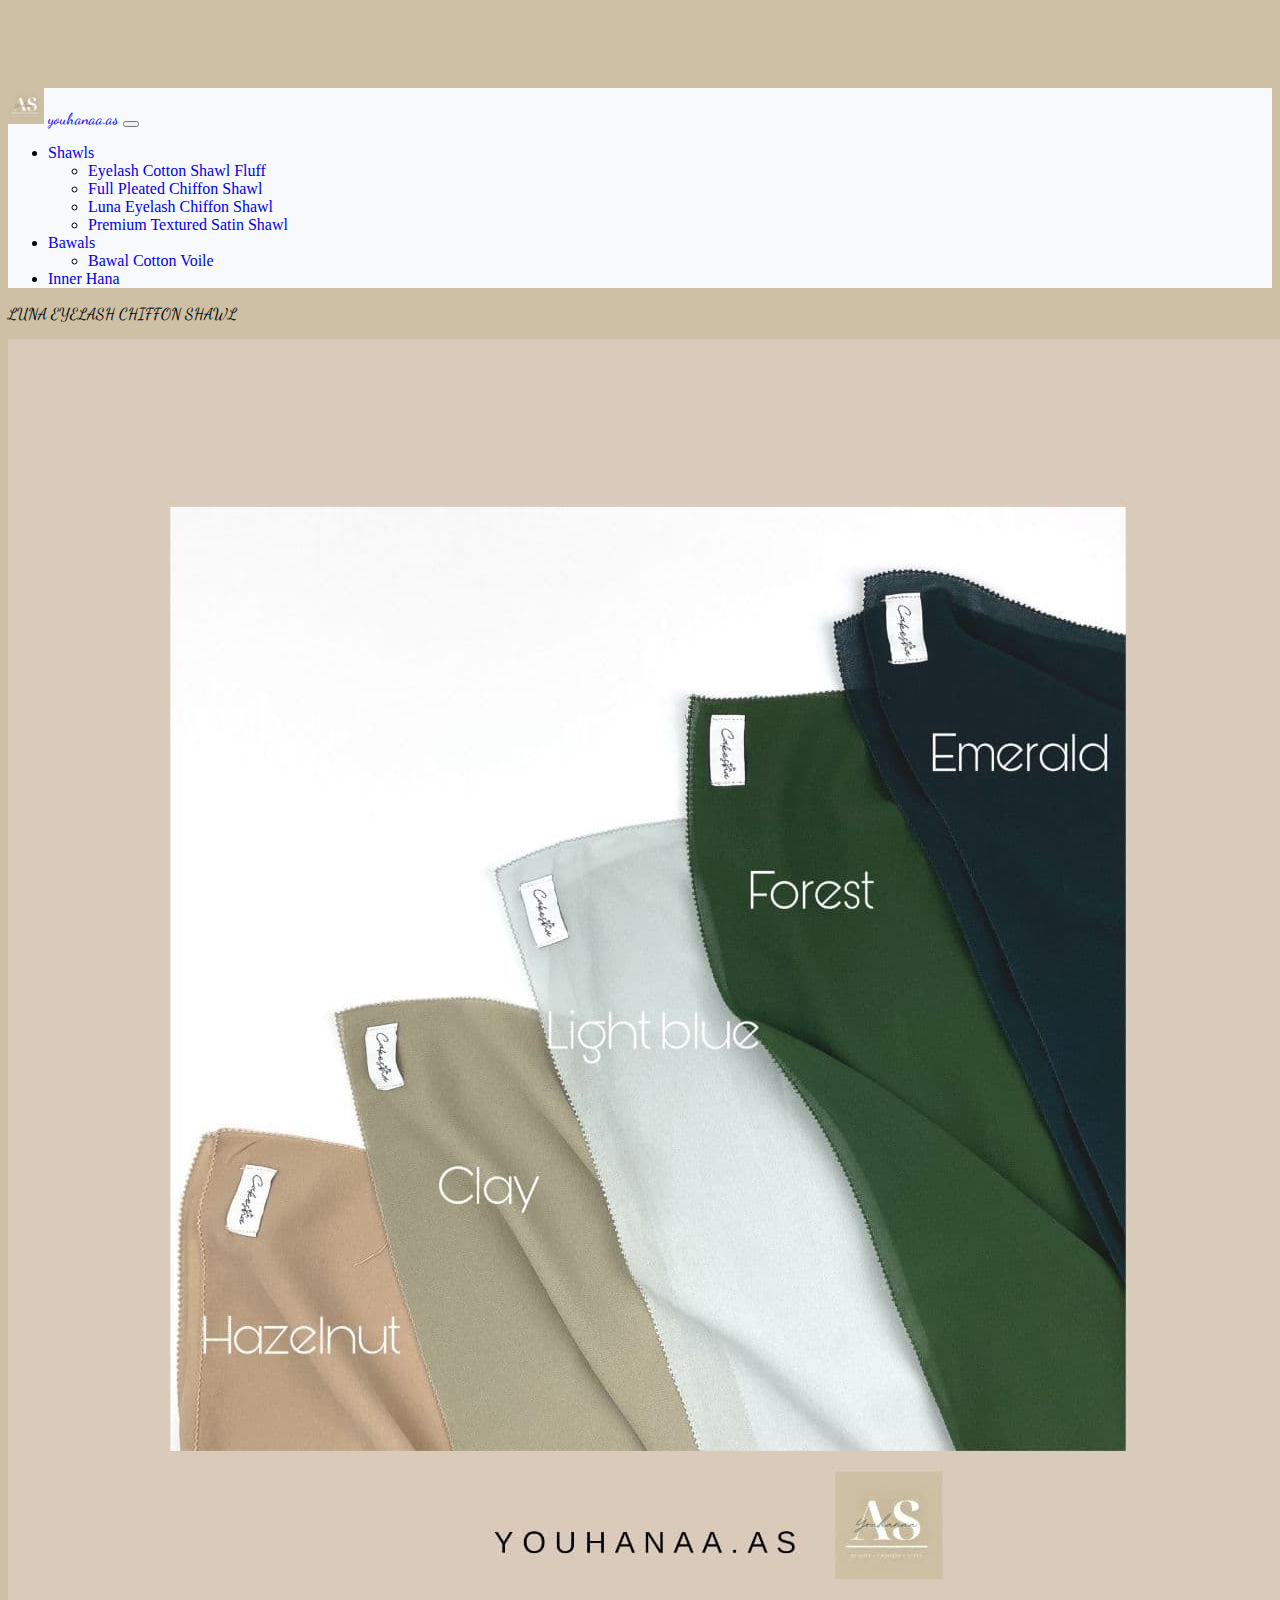
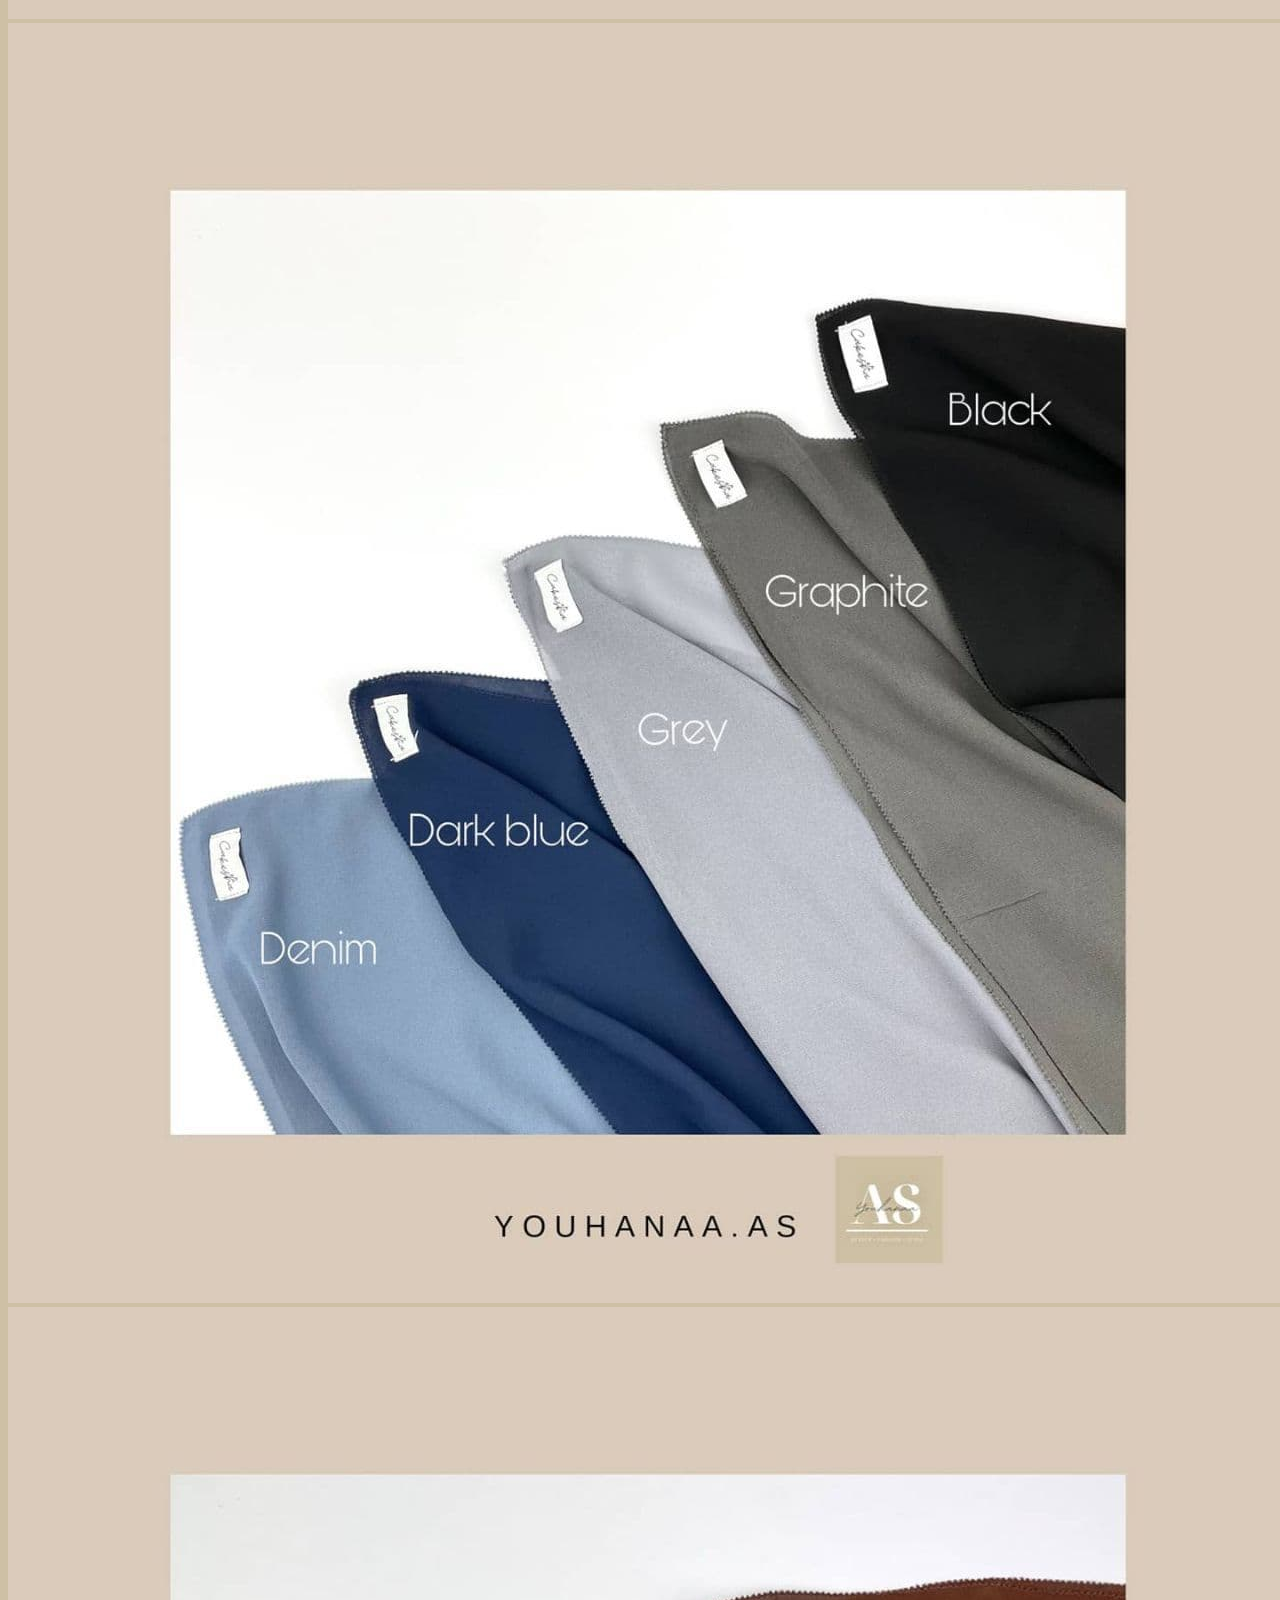
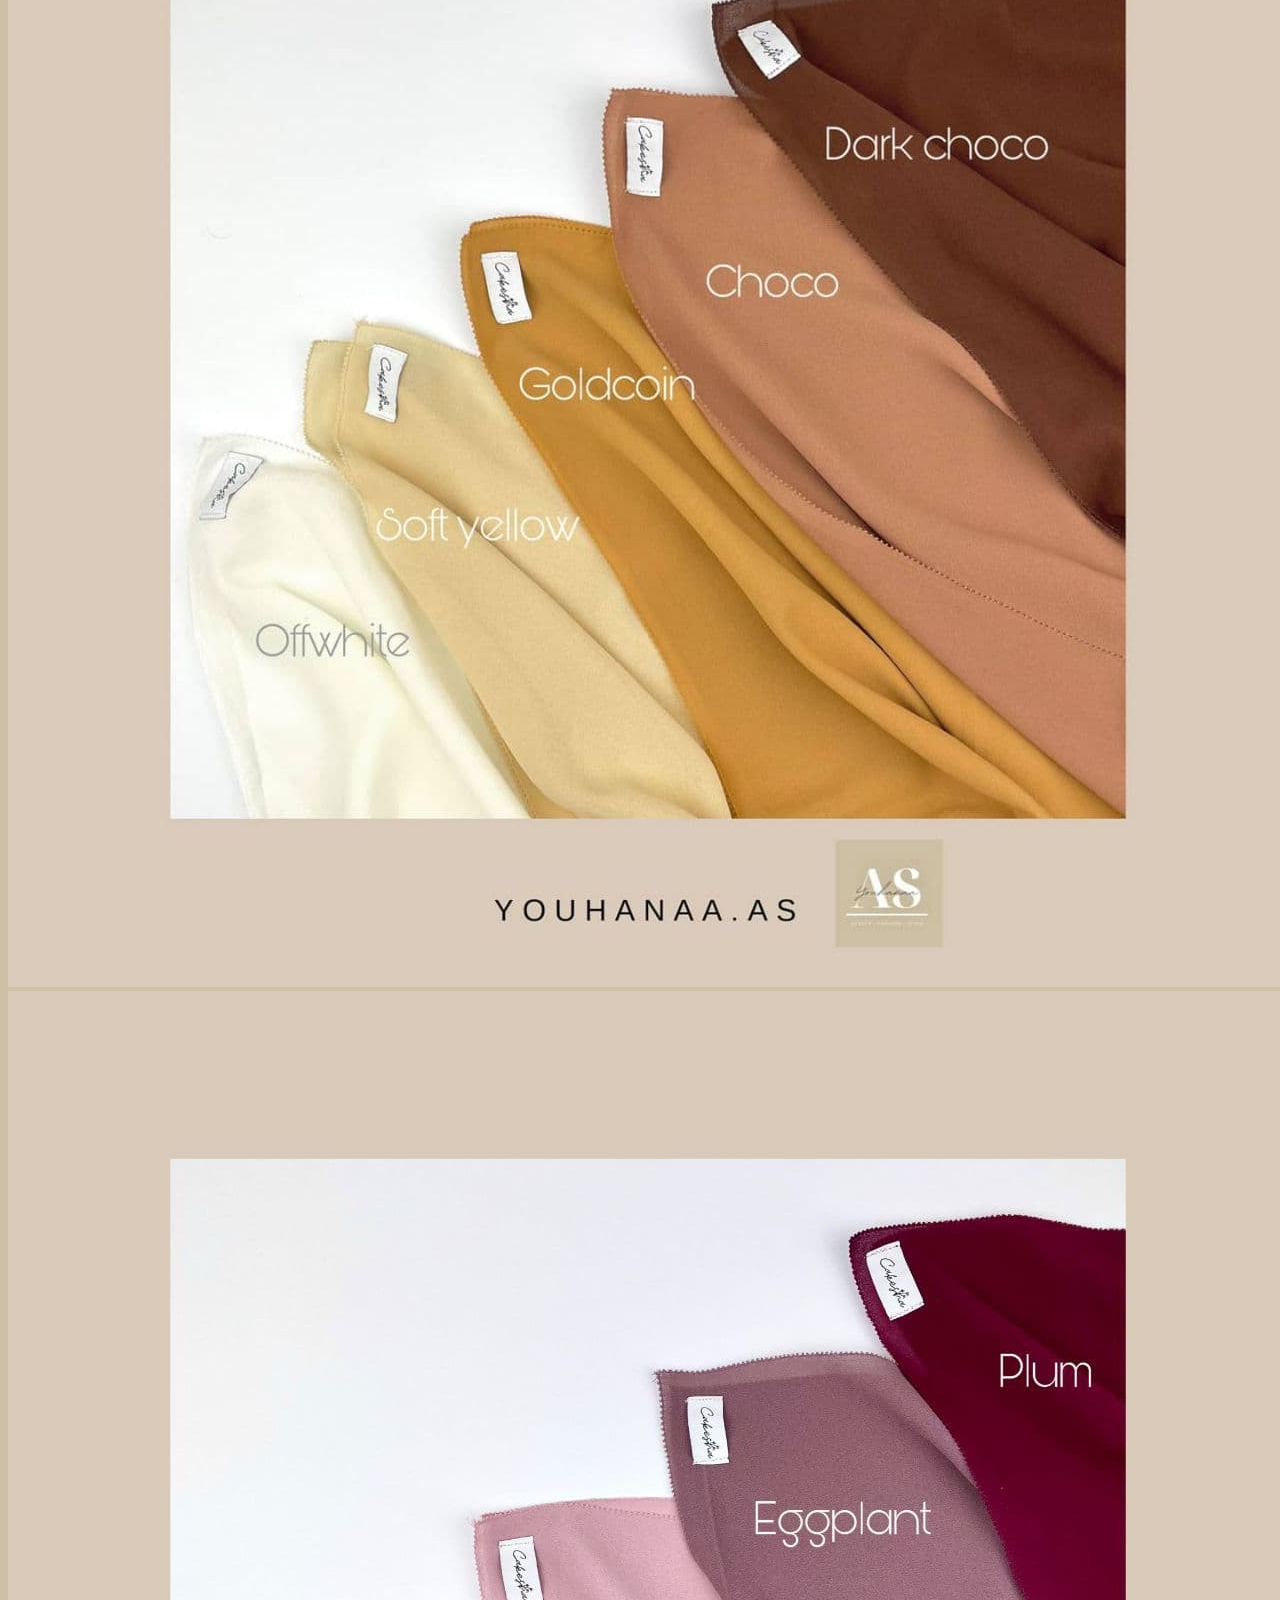
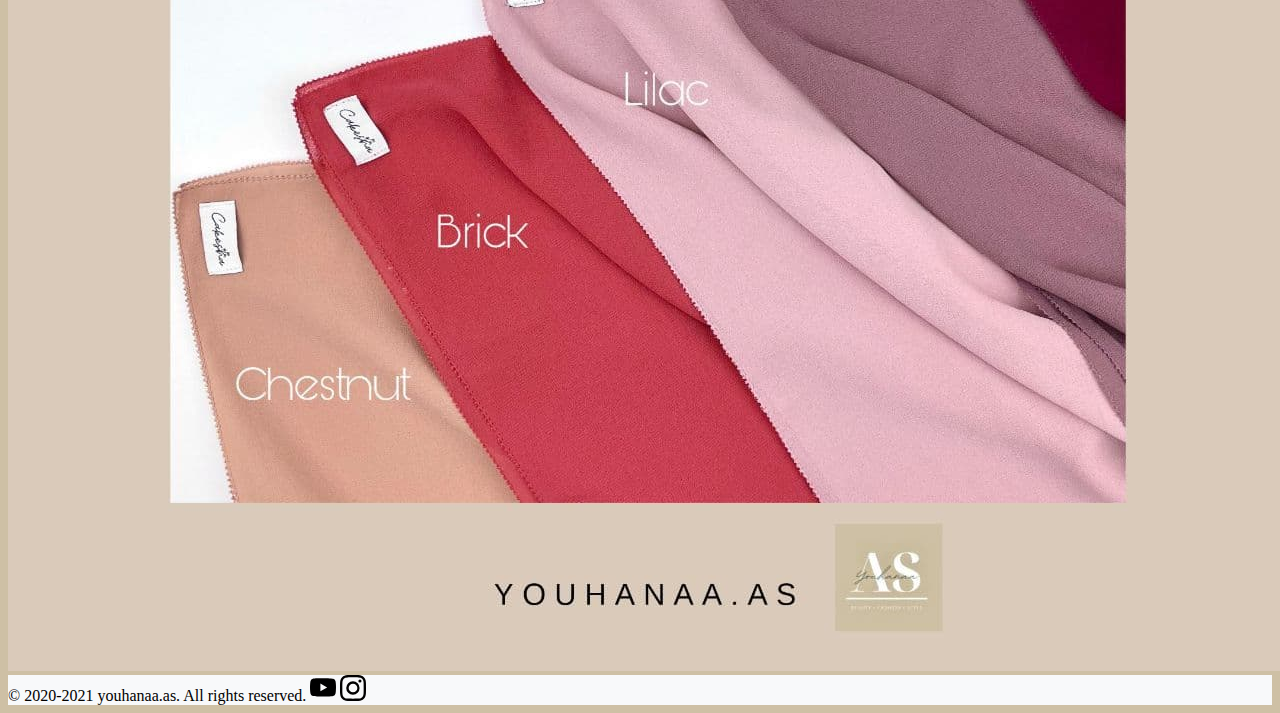
<file: shawls-lecs.html>
<!doctype html>
<html lang="en">

<head>
  <meta charset="utf-8">
  <meta name="viewport" content="width=device-width, initial-scale=1">
  <title>youhanaa.as Luna Eyelash Chiffon Shawl</title>

  <link rel="youhanna icon" href="assets\img\youhanaa-logo\youhanaa_logo_gjr_icon.ico">

  <!-- Bootstrap core CSS -->
  <link href="https://cdn.jsdelivr.net/npm/bootstrap@5.0.0-beta2/dist/css/bootstrap.min.css" rel="stylesheet"
    integrity="sha384-BmbxuPwQa2lc/FVzBcNJ7UAyJxM6wuqIj61tLrc4wSX0szH/Ev+nYRRuWlolflfl" crossorigin="anonymous">

  <style>
    .bd-placeholder-img {
      font-size: 1.125rem;
      text-anchor: middle;
      -webkit-user-select: none;
      -moz-user-select: none;
      user-select: none;
    }

    @media (min-width: 768px) {
      .bd-placeholder-img-lg {
        font-size: 3.5rem;
      }
    }
  </style>


  <!-- Custom styles for this template -->
  <link rel="stylesheet" href="style.css">
  <link href="product.css" rel="stylesheet">
</head>

<body>

  <nav class="navbar navbar-expand-sm navbar-light fixed-top">
    <div class="container-fluid">
      <a class="navbar-brand" href="index.html">
        <img src="assets\img\youhanaa-logo\youhanaa logo.jpg" alt="youhanaa logo" width="" height="36"
          class="d-inline-block align-top rounded-circle me-1">
        youhanaa.as</a>
      <button class="navbar-toggler" type="button" data-bs-toggle="collapse" data-bs-target="#navbarsYouhanaa"
        aria-controls="#navbarsYouhanaa" aria-expanded="false" aria-label="Toggle navigation">
        <span class="navbar-toggler-icon"></span>
      </button>

      <div class="collapse navbar-collapse" id="navbarsYouhanaa">
        <ul class="navbar-nav ms-auto mb-2 mb-sm-0">
          <li class="nav-item dropdown">
            <a class="nav-link dropdown-toggle" href="shawls.html" id="dropdown03" data-bs-toggle="dropdown"
              aria-expanded="false">Shawls</a>
            <ul class="dropdown-menu" aria-labelledby="dropdown03">
              <li><a class="dropdown-item" href="shawls-ecsf.html">Eyelash Cotton Shawl Fluff</a></li>
              <li><a class="dropdown-item" href="shawls-fpcs.html">Full Pleated Chiffon Shawl</a></li>
              <li><a class="dropdown-item" href="shawls-lecs.html">Luna Eyelash Chiffon Shawl</a></li>
              <li><a class="dropdown-item" href="shawls-ptss.html">Premium Textured Satin Shawl</a></li>
            </ul>
          </li>
          <li class="nav-item dropdown">
            <a class="nav-link dropdown-toggle" href="#" id="dropdown03" data-bs-toggle="dropdown"
              aria-expanded="false">Bawals</a>
            <ul class="dropdown-menu" aria-labelledby="dropdown03">
              <li><a class="dropdown-item" href="bawals-bcv.html">Bawal Cotton Voile</a></li>
            </ul>
          </li>
          <li class="nav-item">
            <a class="nav-link" href="inner-hana.html">Inner Hana</a>
          </li>
        </ul>
      </div>
    </div>
  </nav>

  <main>
    <div class="container pb-3">
      <div class="container bg-dark text-center pt-3 border border-3" id="shawls-container">
        <p class="display-4 text-light" id="product-heading">LUNA EYELASH CHIFFON SHAWL</p>
      </div>
    </div>

    <div class="container d-md-flex flex-md-equal w-100 my-md-auto ps-md-3">
      <div class="bg-light me-md-3 pt-3 px-3 px-md-5 text-center text-white border border-3">
        <img src="assets\img\youhanaa-shawl\luna eyelash chiffon shawl\youhanaa-luna eyelash chiffon shawl 1.jpg"
          class="d-block w-100 py-5" alt="">
      </div>

      <div class="bg-dark pt-3 px-3 px-md-5 text-center border border-3">
        <img src="assets\img\youhanaa-shawl\luna eyelash chiffon shawl\youhanaa-luna eyelash chiffon shawl 2.jpg"
          class="d-block w-100 py-5" alt="">
      </div>
    </div>

    <div class="container d-md-flex flex-md-equal w-100 my-md-3 ps-md-3">
      <div class="bg-dark me-md-3 pt-3 px-3 px-md-5 text-center border border-3">
        <img src="assets\img\youhanaa-shawl\luna eyelash chiffon shawl\youhanaa-luna eyelash chiffon shawl 3.jpg"
          class="d-block w-100 py-5" alt="">
      </div>

      <div class="bg-light pt-3 px-3 px-md-5 text-center text-white border border-3">
        <img src="assets\img\youhanaa-shawl\luna eyelash chiffon shawl\youhanaa-luna eyelash chiffon shawl 4.jpg"
          class="d-block w-100 py-5" alt="">
      </div>
    </div>

    <footer class="footer text-center sticky-bottom py-3">
      <div class="container">
        <span class="text-dark px-2">© 2020-2021 youhanaa.as. All rights reserved.</span>
        <a href="https://www.youtube.com/channel/UC84M5IG1g_GzcOvUUnnNklA"><svg xmlns="http://www.w3.org/2000/svg"
            width="26" height="26" fill="currentColor" class="bi bi-youtube mb-1 me-1" viewBox="0 0 16 16">
            <path
              d="M8.051 1.999h.089c.822.003 4.987.033 6.11.335a2.01 2.01 0 0 1 1.415 1.42c.101.38.172.883.22 1.402l.01.104.022.26.008.104c.065.914.073 1.77.074 1.957v.075c-.001.194-.01 1.108-.082 2.06l-.008.105-.009.104c-.05.572-.124 1.14-.235 1.558a2.007 2.007 0 0 1-1.415 1.42c-1.16.312-5.569.334-6.18.335h-.142c-.309 0-1.587-.006-2.927-.052l-.17-.006-.087-.004-.171-.007-.171-.007c-1.11-.049-2.167-.128-2.654-.26a2.007 2.007 0 0 1-1.415-1.419c-.111-.417-.185-.986-.235-1.558L.09 9.82l-.008-.104A31.4 31.4 0 0 1 0 7.68v-.122C.002 7.343.01 6.6.064 5.78l.007-.103.003-.052.008-.104.022-.26.01-.104c.048-.519.119-1.023.22-1.402a2.007 2.007 0 0 1 1.415-1.42c.487-.13 1.544-.21 2.654-.26l.17-.007.172-.006.086-.003.171-.007A99.788 99.788 0 0 1 7.858 2h.193zM6.4 5.209v4.818l4.157-2.408L6.4 5.209z" />
          </svg></a>
        <a href="https://www.instagram.com/youhanaa.as/?hl=en"><svg xmlns="http://www.w3.org/2000/svg" width="26"
            height="26" fill="currentColor" class="bi bi-instagram mb-1" viewBox="0 0 16 16">
            <path
              d="M8 0C5.829 0 5.556.01 4.703.048 3.85.088 3.269.222 2.76.42a3.917 3.917 0 0 0-1.417.923A3.927 3.927 0 0 0 .42 2.76C.222 3.268.087 3.85.048 4.7.01 5.555 0 5.827 0 8.001c0 2.172.01 2.444.048 3.297.04.852.174 1.433.372 1.942.205.526.478.972.923 1.417.444.445.89.719 1.416.923.51.198 1.09.333 1.942.372C5.555 15.99 5.827 16 8 16s2.444-.01 3.298-.048c.851-.04 1.434-.174 1.943-.372a3.916 3.916 0 0 0 1.416-.923c.445-.445.718-.891.923-1.417.197-.509.332-1.09.372-1.942C15.99 10.445 16 10.173 16 8s-.01-2.445-.048-3.299c-.04-.851-.175-1.433-.372-1.941a3.926 3.926 0 0 0-.923-1.417A3.911 3.911 0 0 0 13.24.42c-.51-.198-1.092-.333-1.943-.372C10.443.01 10.172 0 7.998 0h.003zm-.717 1.442h.718c2.136 0 2.389.007 3.232.046.78.035 1.204.166 1.486.275.373.145.64.319.92.599.28.28.453.546.598.92.11.281.24.705.275 1.485.039.843.047 1.096.047 3.231s-.008 2.389-.047 3.232c-.035.78-.166 1.203-.275 1.485a2.47 2.47 0 0 1-.599.919c-.28.28-.546.453-.92.598-.28.11-.704.24-1.485.276-.843.038-1.096.047-3.232.047s-2.39-.009-3.233-.047c-.78-.036-1.203-.166-1.485-.276a2.478 2.478 0 0 1-.92-.598 2.48 2.48 0 0 1-.6-.92c-.109-.281-.24-.705-.275-1.485-.038-.843-.046-1.096-.046-3.233 0-2.136.008-2.388.046-3.231.036-.78.166-1.204.276-1.486.145-.373.319-.64.599-.92.28-.28.546-.453.92-.598.282-.11.705-.24 1.485-.276.738-.034 1.024-.044 2.515-.045v.002zm4.988 1.328a.96.96 0 1 0 0 1.92.96.96 0 0 0 0-1.92zm-4.27 1.122a4.109 4.109 0 1 0 0 8.217 4.109 4.109 0 0 0 0-8.217zm0 1.441a2.667 2.667 0 1 1 0 5.334 2.667 2.667 0 0 1 0-5.334z" />
          </svg></a>
      </div>
    </footer>

    <script src="https://cdn.jsdelivr.net/npm/bootstrap@5.0.0-beta2/dist/js/bootstrap.bundle.min.js"
      integrity="sha384-b5kHyXgcpbZJO/tY9Ul7kGkf1S0CWuKcCD38l8YkeH8z8QjE0GmW1gYU5S9FOnJ0"
      crossorigin="anonymous"></script>

</body>

</html>
</file>
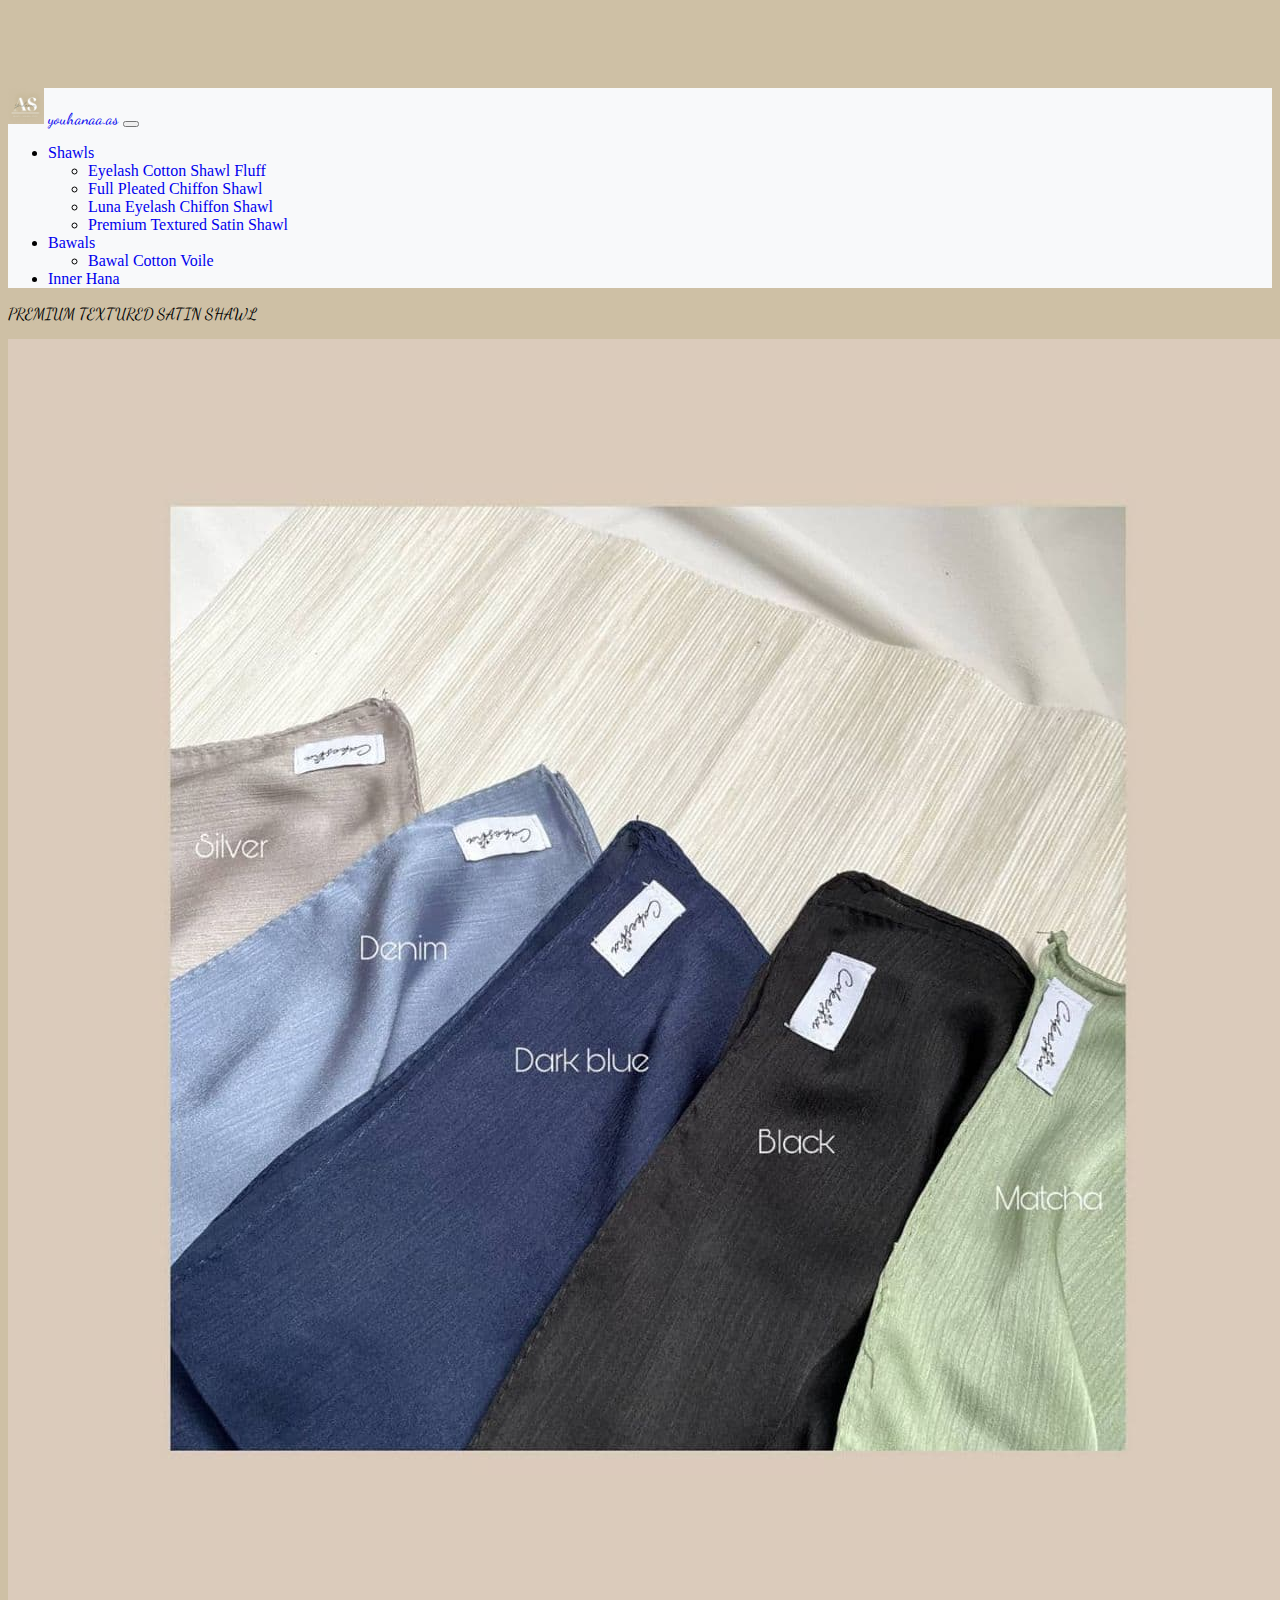
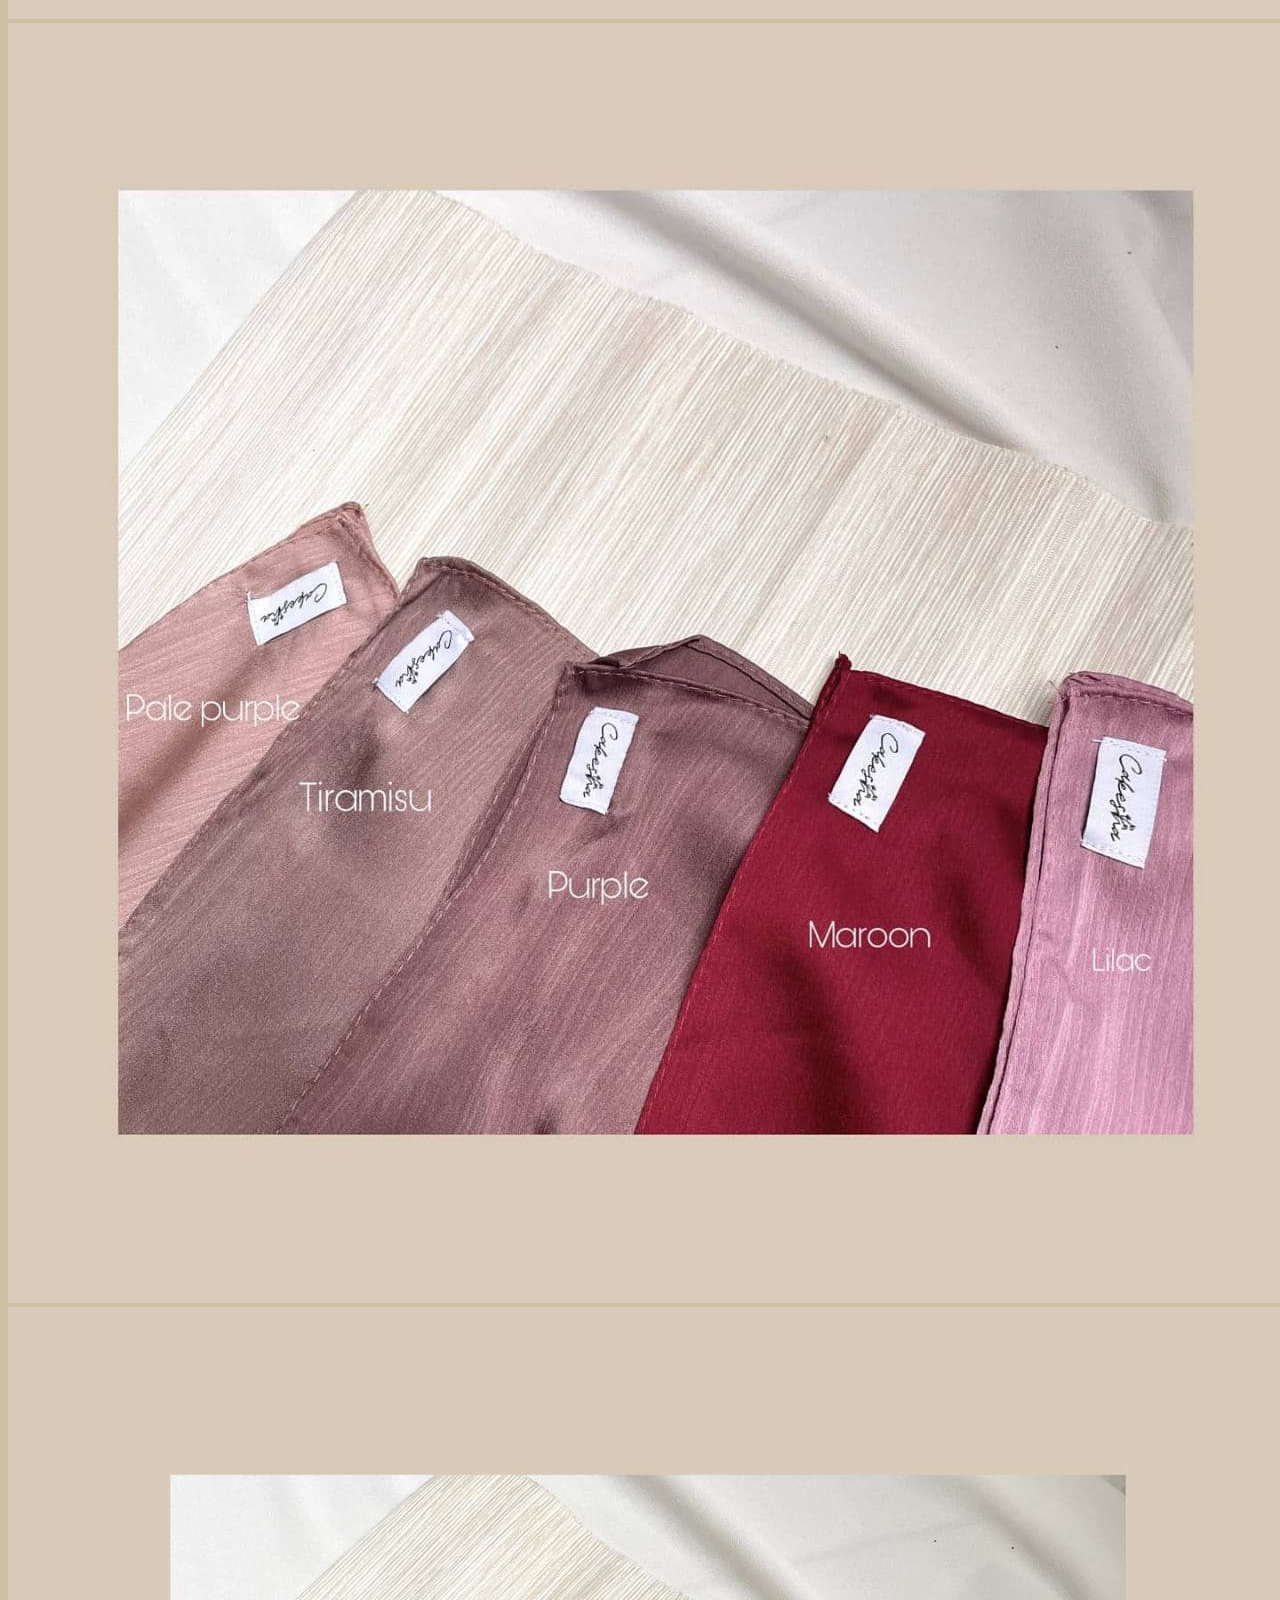
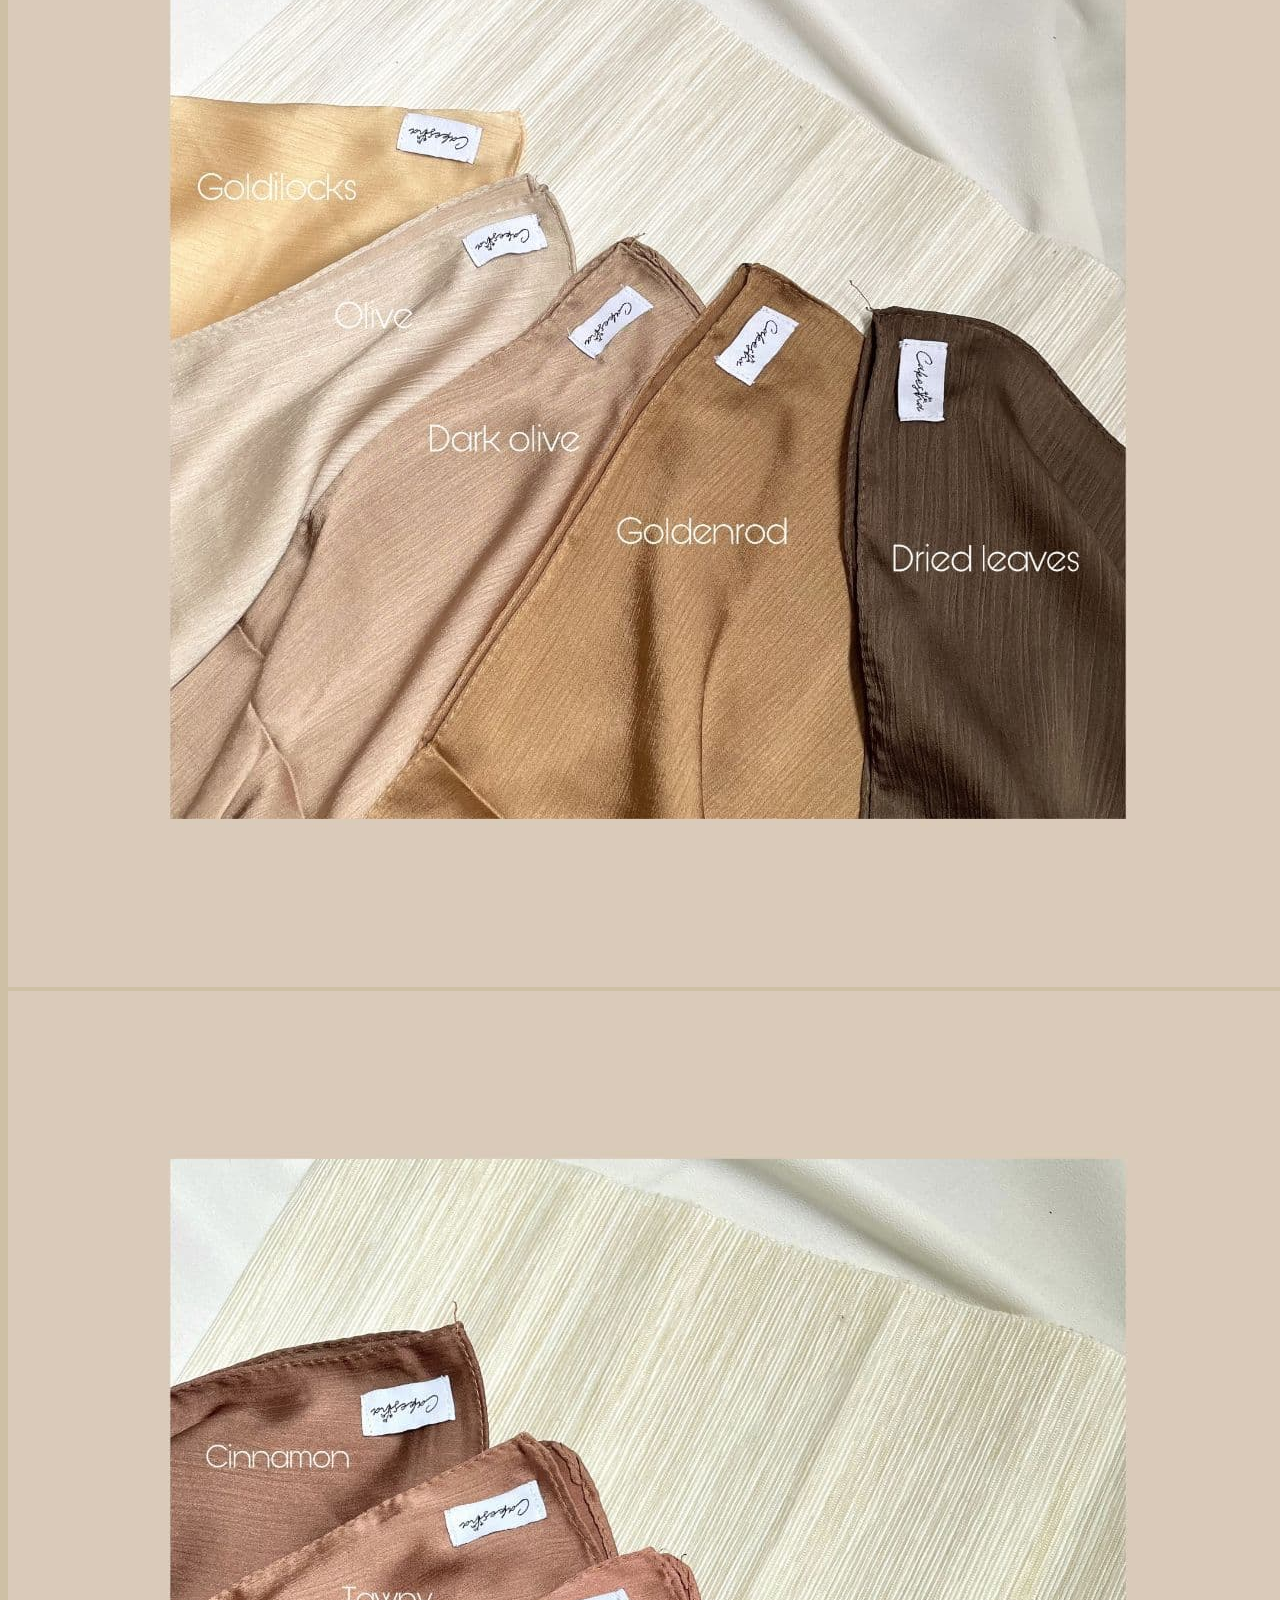
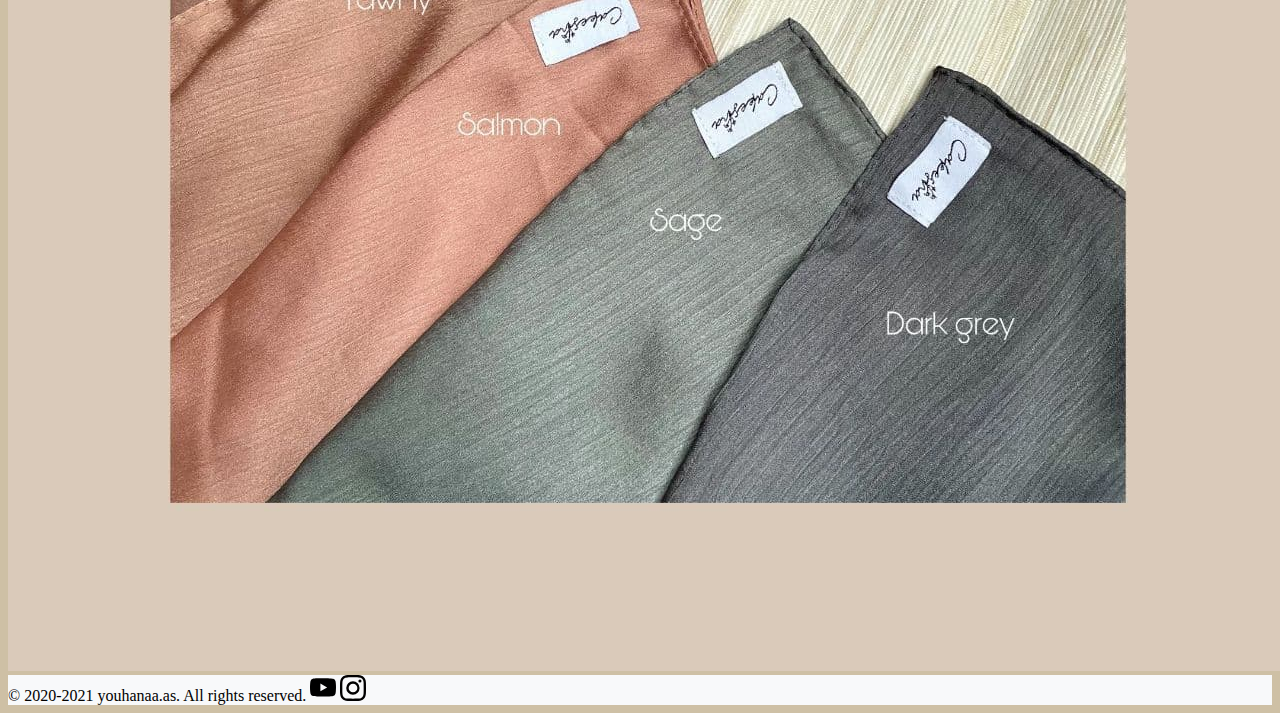
<file: shawls-ptss.html>
<!doctype html>
<html lang="en">

<head>
  <meta charset="utf-8">
  <meta name="viewport" content="width=device-width, initial-scale=1">
  <title>youhanaa.as Premium Textured Satin Shawl</title>

  <link rel="youhanna icon" href="assets\img\youhanaa-logo\youhanaa_logo_gjr_icon.ico">

  <!-- Bootstrap core CSS -->
  <link href="https://cdn.jsdelivr.net/npm/bootstrap@5.0.0-beta2/dist/css/bootstrap.min.css" rel="stylesheet"
    integrity="sha384-BmbxuPwQa2lc/FVzBcNJ7UAyJxM6wuqIj61tLrc4wSX0szH/Ev+nYRRuWlolflfl" crossorigin="anonymous">

  <style>
    .bd-placeholder-img {
      font-size: 1.125rem;
      text-anchor: middle;
      -webkit-user-select: none;
      -moz-user-select: none;
      user-select: none;
    }

    @media (min-width: 768px) {
      .bd-placeholder-img-lg {
        font-size: 3.5rem;
      }
    }
  </style>


  <!-- Custom styles for this template -->
  <link rel="stylesheet" href="style.css">
  <link href="product.css" rel="stylesheet">
</head>

<body>

  <nav class="navbar navbar-expand-sm navbar-light fixed-top">
    <div class="container-fluid">
      <a class="navbar-brand" href="index.html">
        <img src="assets\img\youhanaa-logo\youhanaa logo.jpg" alt="youhanaa logo" width="" height="36"
          class="d-inline-block align-top rounded-circle me-1">
        youhanaa.as</a>
      <button class="navbar-toggler" type="button" data-bs-toggle="collapse" data-bs-target="#navbarsYouhanaa"
        aria-controls="#navbarsYouhanaa" aria-expanded="false" aria-label="Toggle navigation">
        <span class="navbar-toggler-icon"></span>
      </button>

      <div class="collapse navbar-collapse" id="navbarsYouhanaa">
        <ul class="navbar-nav ms-auto mb-2 mb-sm-0">
          <li class="nav-item dropdown">
            <a class="nav-link dropdown-toggle" href="shawls.html" id="dropdown03" data-bs-toggle="dropdown"
              aria-expanded="false">Shawls</a>
            <ul class="dropdown-menu" aria-labelledby="dropdown03">
              <li><a class="dropdown-item" href="shawls-ecsf.html">Eyelash Cotton Shawl Fluff</a></li>
              <li><a class="dropdown-item" href="shawls-fpcs.html">Full Pleated Chiffon Shawl</a></li>
              <li><a class="dropdown-item" href="shawls-lecs.html">Luna Eyelash Chiffon Shawl</a></li>
              <li><a class="dropdown-item" href="shawls-ptss.html">Premium Textured Satin Shawl</a></li>
            </ul>
          </li>
          <li class="nav-item dropdown">
            <a class="nav-link dropdown-toggle" href="#" id="dropdown03" data-bs-toggle="dropdown"
              aria-expanded="false">Bawals</a>
            <ul class="dropdown-menu" aria-labelledby="dropdown03">
              <li><a class="dropdown-item" href="bawals-bcv.html">Bawal Cotton Voile</a></li>
            </ul>
          </li>
          <li class="nav-item">
            <a class="nav-link" href="inner-hana.html">Inner Hana</a>
          </li>
        </ul>
      </div>
    </div>
  </nav>

  <main>
    <div class="container pb-3">
      <div class="container bg-dark text-center pt-3 border border-3" id="shawls-container">
        <p class="display-4 text-light" id="product-heading">PREMIUM TEXTURED SATIN SHAWL</p>
      </div>
    </div>

    <div class="container d-md-flex flex-md-equal w-100 my-md-auto ps-md-3">
      <div class="bg-light me-md-3 pt-3 px-3 px-md-5 text-center text-white border border-3">
        <img src="assets\img\youhanaa-shawl\premium textured satin shawl\youhanaa-premium textured satin shawl 1.jpg"
          class="d-block w-100 py-5" alt="">
      </div>

      <div class="bg-dark pt-3 px-3 px-md-5 text-center border border-3">
        <img src="assets\img\youhanaa-shawl\premium textured satin shawl\youhanaa-premium textured satin shawl 2.jpg"
          class="d-block w-100 py-5" alt="">
      </div>
    </div>

    <div class="container d-md-flex flex-md-equal w-100 my-md-3 ps-md-3">
      <div class="bg-dark me-md-3 pt-3 px-3 px-md-5 text-center border border-3">
        <img src="assets\img\youhanaa-shawl\premium textured satin shawl\youhanaa-premium textured satin shawl 3.jpg"
          class="d-block w-100 py-5" alt="">
      </div>

      <div class="bg-light pt-3 px-3 px-md-5 text-center text-white border border-3">
        <img src="assets\img\youhanaa-shawl\premium textured satin shawl\youhanaa-premium textured satin shawl 4.jpg"
          class="d-block w-100 py-5" alt="">
      </div>
    </div>

    <footer class="footer text-center sticky-bottom py-3">
      <div class="container">
        <span class="text-dark px-2">© 2020-2021 youhanaa.as. All rights reserved.</span>
        <a href="https://www.youtube.com/channel/UC84M5IG1g_GzcOvUUnnNklA"><svg xmlns="http://www.w3.org/2000/svg"
            width="26" height="26" fill="currentColor" class="bi bi-youtube mb-1 me-1" viewBox="0 0 16 16">
            <path
              d="M8.051 1.999h.089c.822.003 4.987.033 6.11.335a2.01 2.01 0 0 1 1.415 1.42c.101.38.172.883.22 1.402l.01.104.022.26.008.104c.065.914.073 1.77.074 1.957v.075c-.001.194-.01 1.108-.082 2.06l-.008.105-.009.104c-.05.572-.124 1.14-.235 1.558a2.007 2.007 0 0 1-1.415 1.42c-1.16.312-5.569.334-6.18.335h-.142c-.309 0-1.587-.006-2.927-.052l-.17-.006-.087-.004-.171-.007-.171-.007c-1.11-.049-2.167-.128-2.654-.26a2.007 2.007 0 0 1-1.415-1.419c-.111-.417-.185-.986-.235-1.558L.09 9.82l-.008-.104A31.4 31.4 0 0 1 0 7.68v-.122C.002 7.343.01 6.6.064 5.78l.007-.103.003-.052.008-.104.022-.26.01-.104c.048-.519.119-1.023.22-1.402a2.007 2.007 0 0 1 1.415-1.42c.487-.13 1.544-.21 2.654-.26l.17-.007.172-.006.086-.003.171-.007A99.788 99.788 0 0 1 7.858 2h.193zM6.4 5.209v4.818l4.157-2.408L6.4 5.209z" />
          </svg></a>
        <a href="https://www.instagram.com/youhanaa.as/?hl=en"><svg xmlns="http://www.w3.org/2000/svg" width="26"
            height="26" fill="currentColor" class="bi bi-instagram mb-1" viewBox="0 0 16 16">
            <path
              d="M8 0C5.829 0 5.556.01 4.703.048 3.85.088 3.269.222 2.76.42a3.917 3.917 0 0 0-1.417.923A3.927 3.927 0 0 0 .42 2.76C.222 3.268.087 3.85.048 4.7.01 5.555 0 5.827 0 8.001c0 2.172.01 2.444.048 3.297.04.852.174 1.433.372 1.942.205.526.478.972.923 1.417.444.445.89.719 1.416.923.51.198 1.09.333 1.942.372C5.555 15.99 5.827 16 8 16s2.444-.01 3.298-.048c.851-.04 1.434-.174 1.943-.372a3.916 3.916 0 0 0 1.416-.923c.445-.445.718-.891.923-1.417.197-.509.332-1.09.372-1.942C15.99 10.445 16 10.173 16 8s-.01-2.445-.048-3.299c-.04-.851-.175-1.433-.372-1.941a3.926 3.926 0 0 0-.923-1.417A3.911 3.911 0 0 0 13.24.42c-.51-.198-1.092-.333-1.943-.372C10.443.01 10.172 0 7.998 0h.003zm-.717 1.442h.718c2.136 0 2.389.007 3.232.046.78.035 1.204.166 1.486.275.373.145.64.319.92.599.28.28.453.546.598.92.11.281.24.705.275 1.485.039.843.047 1.096.047 3.231s-.008 2.389-.047 3.232c-.035.78-.166 1.203-.275 1.485a2.47 2.47 0 0 1-.599.919c-.28.28-.546.453-.92.598-.28.11-.704.24-1.485.276-.843.038-1.096.047-3.232.047s-2.39-.009-3.233-.047c-.78-.036-1.203-.166-1.485-.276a2.478 2.478 0 0 1-.92-.598 2.48 2.48 0 0 1-.6-.92c-.109-.281-.24-.705-.275-1.485-.038-.843-.046-1.096-.046-3.233 0-2.136.008-2.388.046-3.231.036-.78.166-1.204.276-1.486.145-.373.319-.64.599-.92.28-.28.546-.453.92-.598.282-.11.705-.24 1.485-.276.738-.034 1.024-.044 2.515-.045v.002zm4.988 1.328a.96.96 0 1 0 0 1.92.96.96 0 0 0 0-1.92zm-4.27 1.122a4.109 4.109 0 1 0 0 8.217 4.109 4.109 0 0 0 0-8.217zm0 1.441a2.667 2.667 0 1 1 0 5.334 2.667 2.667 0 0 1 0-5.334z" />
          </svg></a>
      </div>
    </footer>

    <script src="https://cdn.jsdelivr.net/npm/bootstrap@5.0.0-beta2/dist/js/bootstrap.bundle.min.js"
      integrity="sha384-b5kHyXgcpbZJO/tY9Ul7kGkf1S0CWuKcCD38l8YkeH8z8QjE0GmW1gYU5S9FOnJ0"
      crossorigin="anonymous"></script>

</body>

</html>
</file>
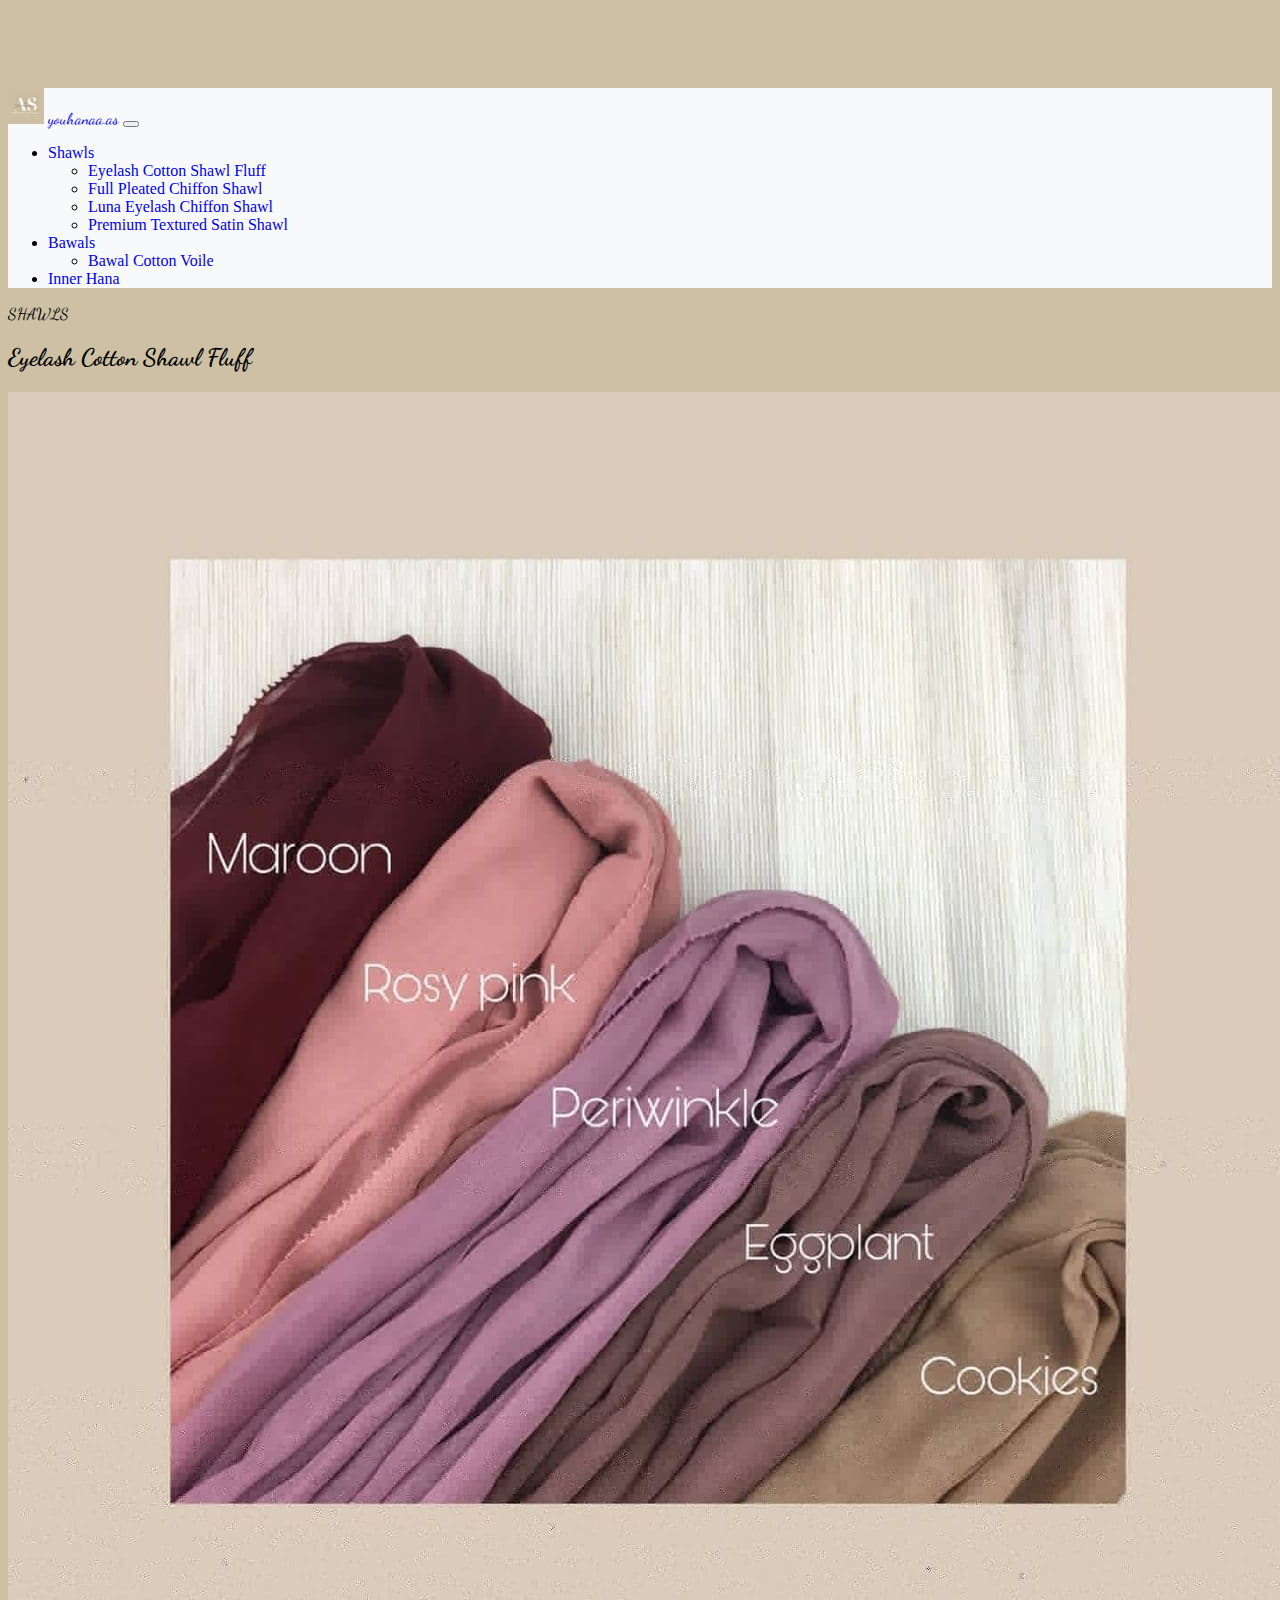
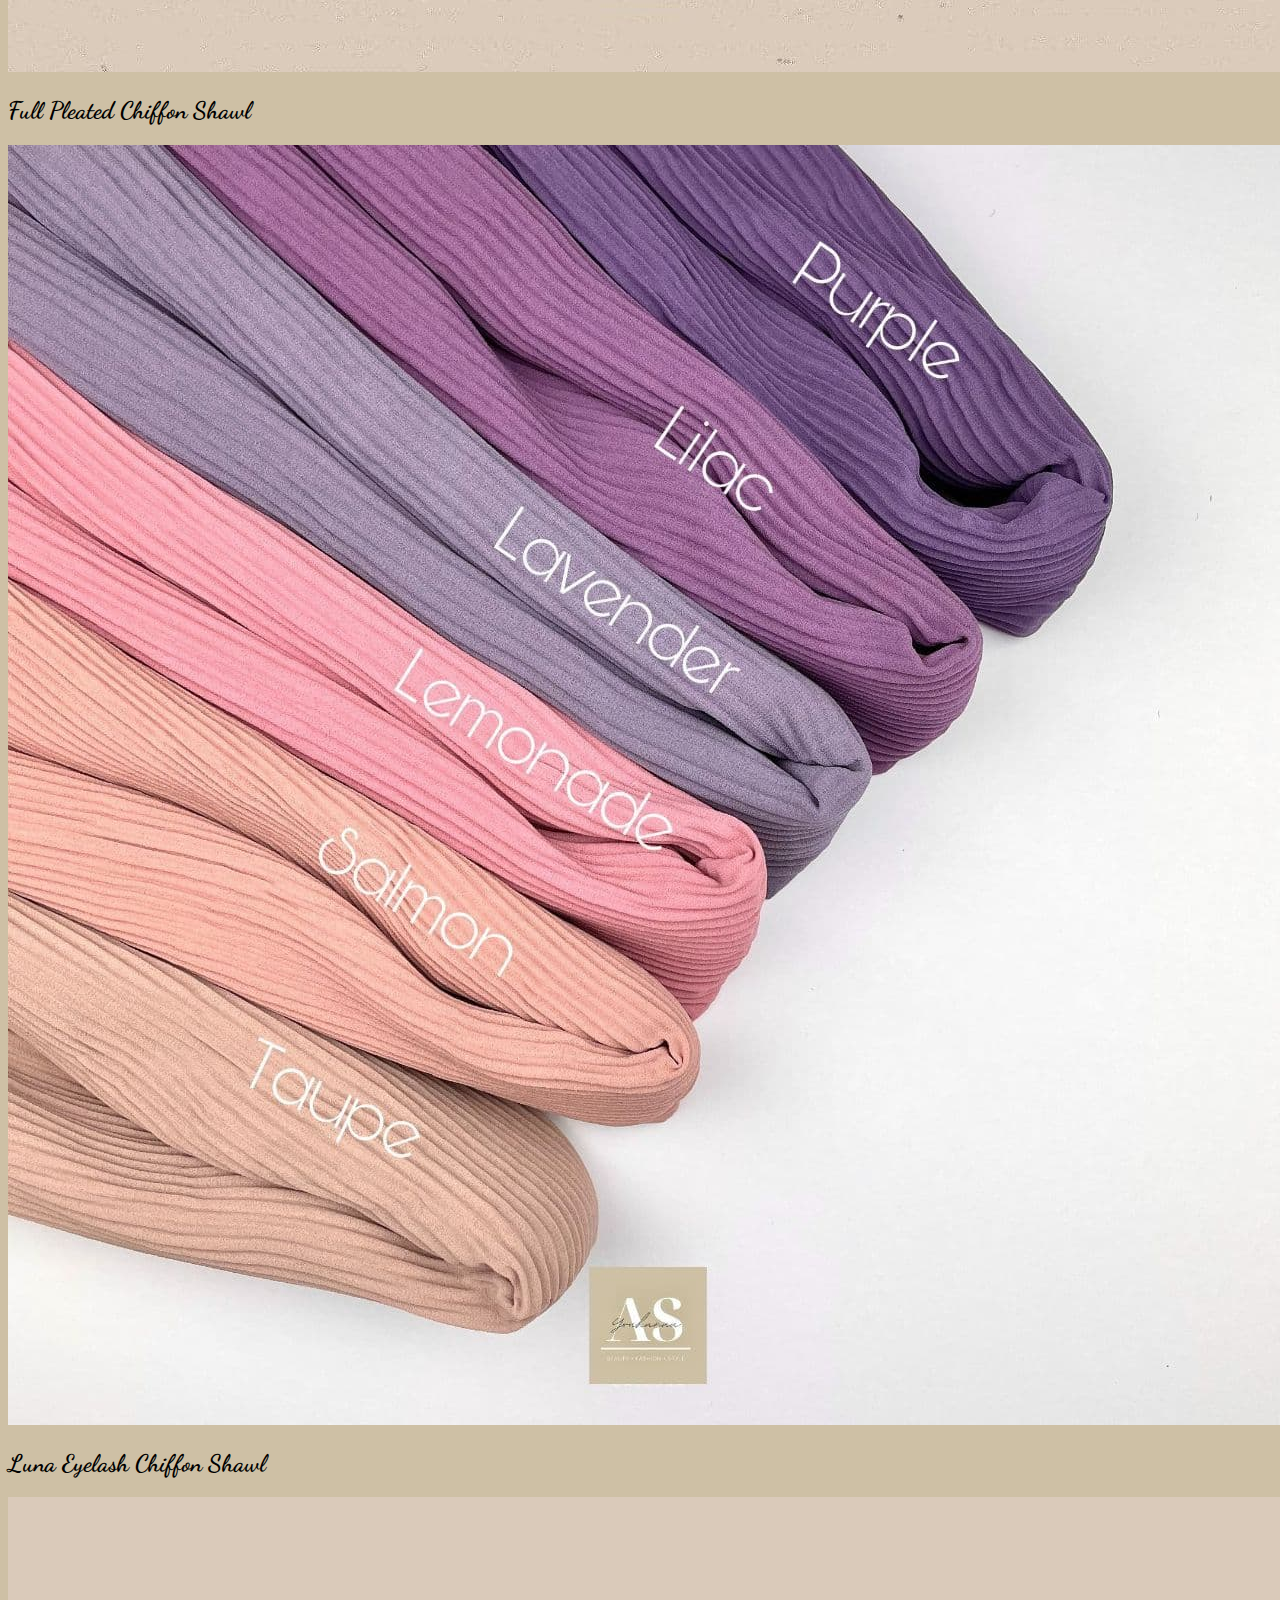
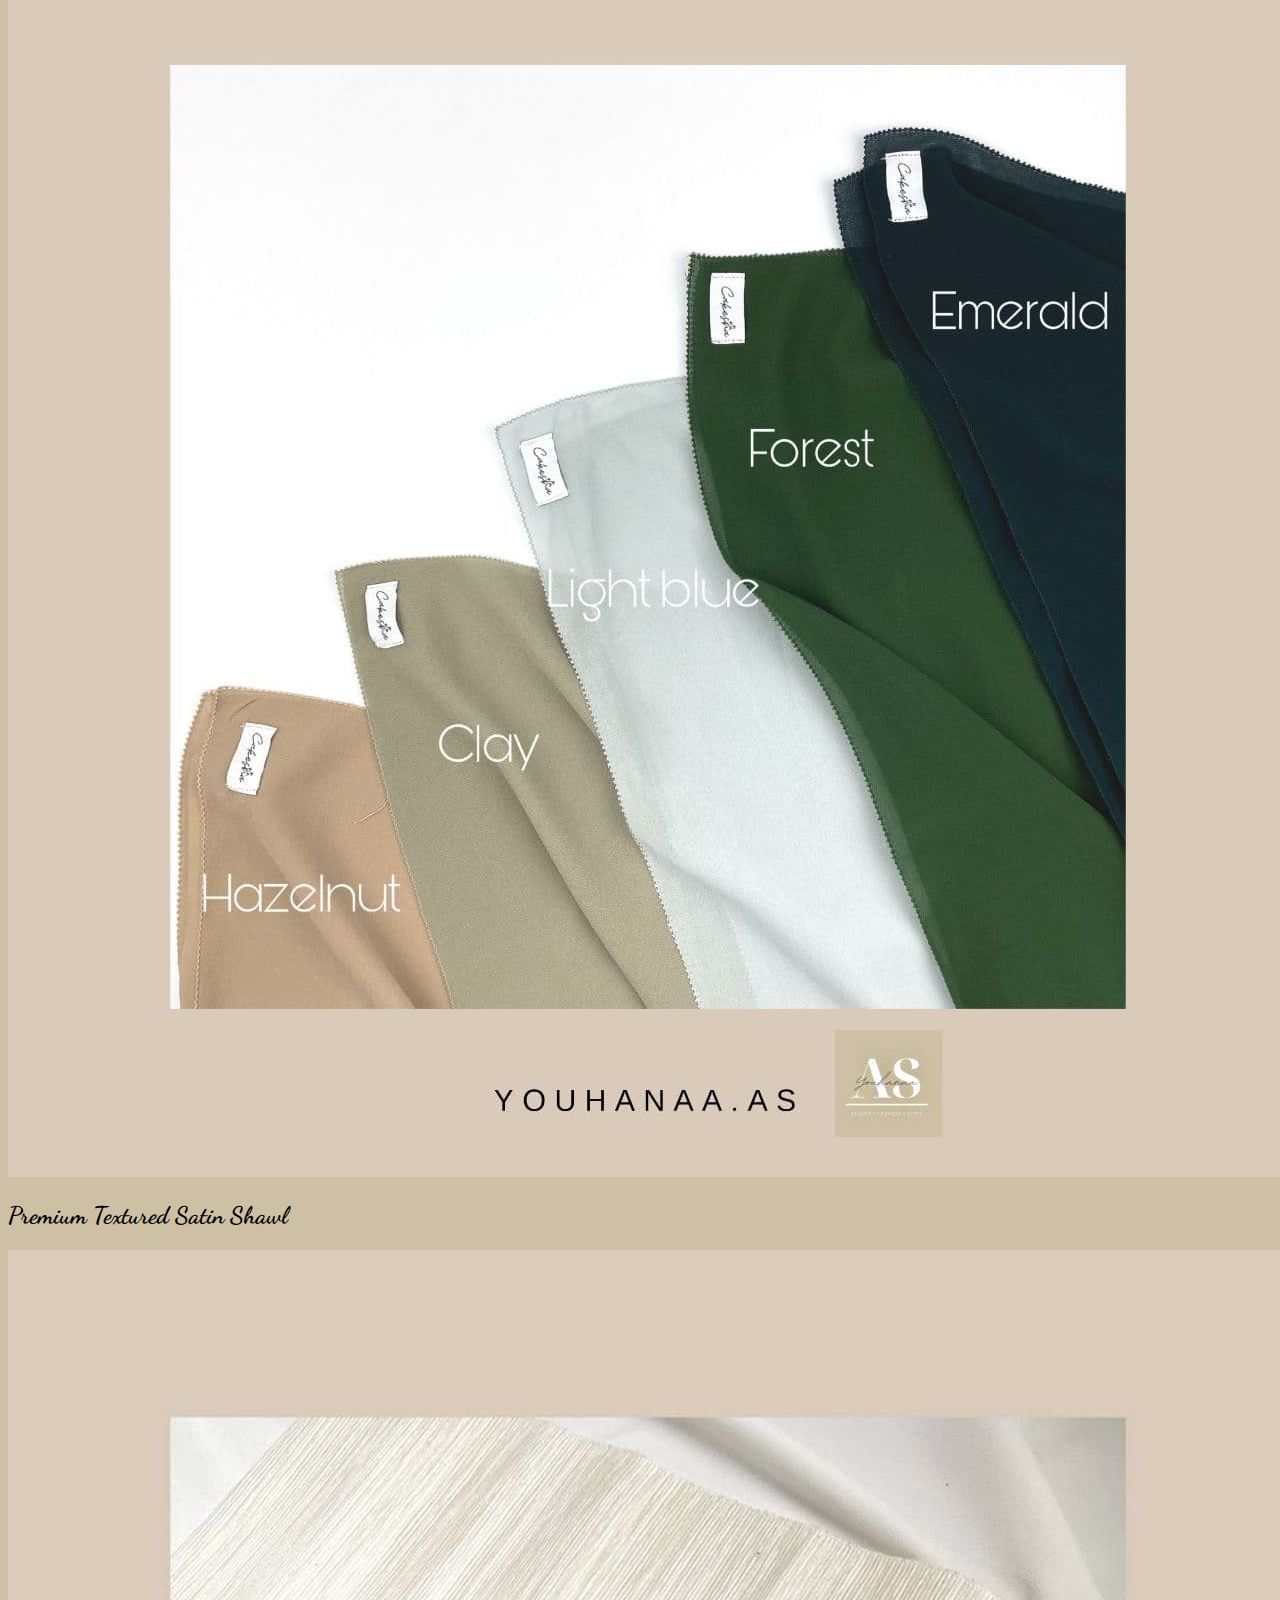
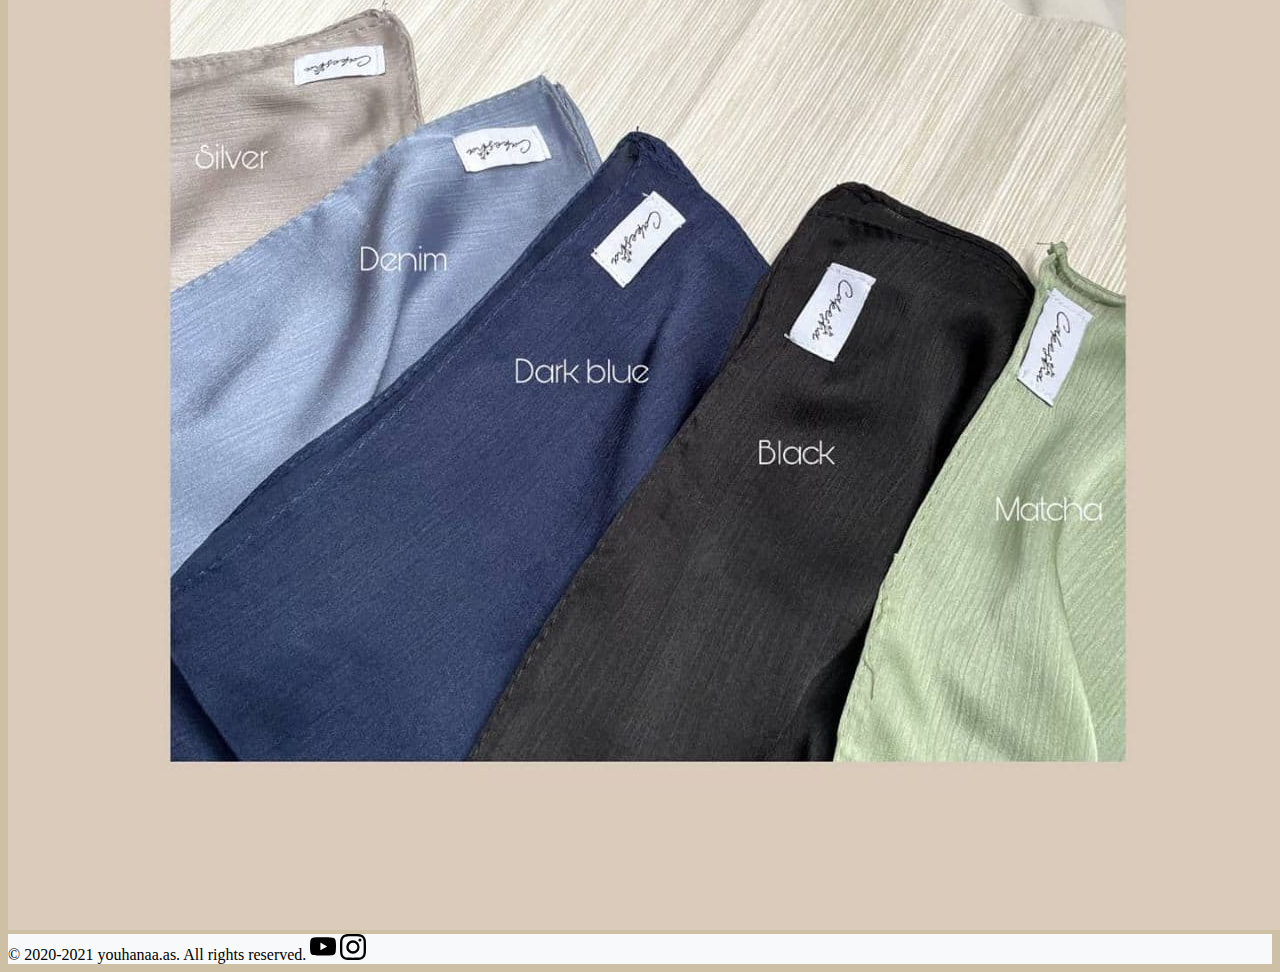
<file: shawls.html>
<!doctype html>
<html lang="en">

<head>
  <meta charset="utf-8">
  <meta name="viewport" content="width=device-width, initial-scale=1">
  <title>youhanaa.as Shawls</title>

  <link rel="youhanna icon" href="assets\img\youhanaa-logo\youhanaa_logo_gjr_icon.ico">

  <!-- Bootstrap core CSS -->
  <link href="https://cdn.jsdelivr.net/npm/bootstrap@5.0.0-beta2/dist/css/bootstrap.min.css" rel="stylesheet"
    integrity="sha384-BmbxuPwQa2lc/FVzBcNJ7UAyJxM6wuqIj61tLrc4wSX0szH/Ev+nYRRuWlolflfl" crossorigin="anonymous">

  <style>
    .bd-placeholder-img {
      font-size: 1.125rem;
      text-anchor: middle;
      -webkit-user-select: none;
      -moz-user-select: none;
      user-select: none;
    }

    @media (min-width: 768px) {
      .bd-placeholder-img-lg {
        font-size: 3.5rem;
      }
    }
  </style>


  <!-- Custom styles for this template -->
  <link rel="stylesheet" href="style.css">
  <link href="product.css" rel="stylesheet">
</head>

<body>

  <nav class="navbar navbar-expand-sm navbar-light fixed-top">
    <div class="container-fluid">
      <a class="navbar-brand" href="index.html">
        <img src="assets\img\youhanaa-logo\youhanaa logo.jpg" alt="youhanaa logo" width="" height="36"
          class="d-inline-block align-top rounded-circle me-1">
        youhanaa.as</a>
      <button class="navbar-toggler" type="button" data-bs-toggle="collapse" data-bs-target="#navbarsYouhanaa"
        aria-controls="#navbarsYouhanaa" aria-expanded="false" aria-label="Toggle navigation">
        <span class="navbar-toggler-icon"></span>
      </button>

      <div class="collapse navbar-collapse" id="navbarsYouhanaa">
        <ul class="navbar-nav ms-auto mb-2 mb-sm-0">
          <li class="nav-item dropdown">
            <a class="nav-link dropdown-toggle" href="shawls.html" id="dropdown03" data-bs-toggle="dropdown"
              aria-expanded="false">Shawls</a>
            <ul class="dropdown-menu" aria-labelledby="dropdown03">
              <li><a class="dropdown-item" href="shawls-ecsf.html">Eyelash Cotton Shawl Fluff</a></li>
              <li><a class="dropdown-item" href="shawls-fpcs.html">Full Pleated Chiffon Shawl</a></li>
              <li><a class="dropdown-item" href="shawls-lecs.html">Luna Eyelash Chiffon Shawl</a></li>
              <li><a class="dropdown-item" href="shawls-ptss.html">Premium Textured Satin Shawl</a></li>
            </ul>
          </li>
          <li class="nav-item dropdown">
            <a class="nav-link dropdown-toggle" href="#" id="dropdown03" data-bs-toggle="dropdown"
              aria-expanded="false">Bawals</a>
            <ul class="dropdown-menu" aria-labelledby="dropdown03">
              <li><a class="dropdown-item" href="bawals-bcv.html">Bawal Cotton Voile</a></li>
            </ul>
          </li>
          <li class="nav-item">
            <a class="nav-link" href="inner-hana.html">Inner Hana</a>
          </li>
        </ul>
      </div>
    </div>
  </nav>

  <main>
    <div class="container pb-3">
      <div class="container bg-dark text-center pt-3 border border-3">
        <p class="display-4 text-light" id="product-heading">SHAWLS</p>
      </div>
    </div>

    <div class="container d-md-flex flex-md-equal w-100 my-md-auto ps-md-3">
      <div class="bg-light me-md-3 pt-3 px-3 px-md-5 text-center text-white border border-3">
        <div class="my-3 p-3">
          <h2 class="display-5 text-dark" id="product-label-1">Eyelash Cotton Shawl Fluff</h2>
        </div>
        <a href="shawls-ecsf.html">
          <img src="assets\img\youhanaa-shawl\eyelash cotton shawl fluff\youhanaa-eyelash cotton shawl fluff 1.jpg"
            class="d-block w-100 py-5" alt=""></a>
      </div>

      <div class="bg-dark pt-3 px-3 px-md-5 text-center border border-3">
        <div class="my-3 p-3">
          <h2 class="display-5 text-light" id="product-label-2">Full Pleated Chiffon Shawl</h2>
        </div>
        <a href="shawls-fpcs.html">
          <img src="assets\img\youhanaa-shawl\full pleated chiffon shawl\youhanaa-full pleated chiffon shawl 1.jpg"
            class="d-block w-100 py-5" alt=""></a>
      </div>
    </div>

    <div class="container d-md-flex flex-md-equal w-100 my-md-3 ps-md-3">
      <div class="bg-dark me-md-3 pt-3 px-3 px-md-5 text-center border border-3">
        <div class="my-3 p-3">
          <h2 class="display-5 text-light" id="product-label-3">Luna Eyelash Chiffon Shawl</h2>
        </div>
        <a href="shawls-lecs.html">
          <img src="assets\img\youhanaa-shawl\luna eyelash chiffon shawl\youhanaa-luna eyelash chiffon shawl 1.jpg"
            class="d-block w-100 py-5" alt=""></a>
      </div>

      <div class="bg-light pt-3 px-3 px-md-5 text-center text-white border border-3">
        <div class="my-3 py-3">
          <h2 class="display-5 text-dark" id="product-label-4">Premium Textured Satin Shawl</h2>
        </div>
        <a href="shawls-ptss.html">
          <img src="assets\img\youhanaa-shawl\premium textured satin shawl\youhanaa-premium textured satin shawl 1.jpg"
            class="d-block w-100 py-5" alt=""></a>
      </div>
    </div>

    <footer class="footer text-center sticky-bottom py-3">
      <div class="container">
        <span class="text-dark px-2">© 2020-2021 youhanaa.as. All rights reserved.</span>
        <a href="https://www.youtube.com/channel/UC84M5IG1g_GzcOvUUnnNklA"><svg xmlns="http://www.w3.org/2000/svg"
            width="26" height="26" fill="currentColor" class="bi bi-youtube mb-1 me-1" viewBox="0 0 16 16">
            <path
              d="M8.051 1.999h.089c.822.003 4.987.033 6.11.335a2.01 2.01 0 0 1 1.415 1.42c.101.38.172.883.22 1.402l.01.104.022.26.008.104c.065.914.073 1.77.074 1.957v.075c-.001.194-.01 1.108-.082 2.06l-.008.105-.009.104c-.05.572-.124 1.14-.235 1.558a2.007 2.007 0 0 1-1.415 1.42c-1.16.312-5.569.334-6.18.335h-.142c-.309 0-1.587-.006-2.927-.052l-.17-.006-.087-.004-.171-.007-.171-.007c-1.11-.049-2.167-.128-2.654-.26a2.007 2.007 0 0 1-1.415-1.419c-.111-.417-.185-.986-.235-1.558L.09 9.82l-.008-.104A31.4 31.4 0 0 1 0 7.68v-.122C.002 7.343.01 6.6.064 5.78l.007-.103.003-.052.008-.104.022-.26.01-.104c.048-.519.119-1.023.22-1.402a2.007 2.007 0 0 1 1.415-1.42c.487-.13 1.544-.21 2.654-.26l.17-.007.172-.006.086-.003.171-.007A99.788 99.788 0 0 1 7.858 2h.193zM6.4 5.209v4.818l4.157-2.408L6.4 5.209z" />
          </svg></a>
        <a href="https://www.instagram.com/youhanaa.as/?hl=en"><svg xmlns="http://www.w3.org/2000/svg" width="26"
            height="26" fill="currentColor" class="bi bi-instagram mb-1" viewBox="0 0 16 16">
            <path
              d="M8 0C5.829 0 5.556.01 4.703.048 3.85.088 3.269.222 2.76.42a3.917 3.917 0 0 0-1.417.923A3.927 3.927 0 0 0 .42 2.76C.222 3.268.087 3.85.048 4.7.01 5.555 0 5.827 0 8.001c0 2.172.01 2.444.048 3.297.04.852.174 1.433.372 1.942.205.526.478.972.923 1.417.444.445.89.719 1.416.923.51.198 1.09.333 1.942.372C5.555 15.99 5.827 16 8 16s2.444-.01 3.298-.048c.851-.04 1.434-.174 1.943-.372a3.916 3.916 0 0 0 1.416-.923c.445-.445.718-.891.923-1.417.197-.509.332-1.09.372-1.942C15.99 10.445 16 10.173 16 8s-.01-2.445-.048-3.299c-.04-.851-.175-1.433-.372-1.941a3.926 3.926 0 0 0-.923-1.417A3.911 3.911 0 0 0 13.24.42c-.51-.198-1.092-.333-1.943-.372C10.443.01 10.172 0 7.998 0h.003zm-.717 1.442h.718c2.136 0 2.389.007 3.232.046.78.035 1.204.166 1.486.275.373.145.64.319.92.599.28.28.453.546.598.92.11.281.24.705.275 1.485.039.843.047 1.096.047 3.231s-.008 2.389-.047 3.232c-.035.78-.166 1.203-.275 1.485a2.47 2.47 0 0 1-.599.919c-.28.28-.546.453-.92.598-.28.11-.704.24-1.485.276-.843.038-1.096.047-3.232.047s-2.39-.009-3.233-.047c-.78-.036-1.203-.166-1.485-.276a2.478 2.478 0 0 1-.92-.598 2.48 2.48 0 0 1-.6-.92c-.109-.281-.24-.705-.275-1.485-.038-.843-.046-1.096-.046-3.233 0-2.136.008-2.388.046-3.231.036-.78.166-1.204.276-1.486.145-.373.319-.64.599-.92.28-.28.546-.453.92-.598.282-.11.705-.24 1.485-.276.738-.034 1.024-.044 2.515-.045v.002zm4.988 1.328a.96.96 0 1 0 0 1.92.96.96 0 0 0 0-1.92zm-4.27 1.122a4.109 4.109 0 1 0 0 8.217 4.109 4.109 0 0 0 0-8.217zm0 1.441a2.667 2.667 0 1 1 0 5.334 2.667 2.667 0 0 1 0-5.334z" />
          </svg></a>
      </div>
    </footer>

    <script src="https://cdn.jsdelivr.net/npm/bootstrap@5.0.0-beta2/dist/js/bootstrap.bundle.min.js"
      integrity="sha384-b5kHyXgcpbZJO/tY9Ul7kGkf1S0CWuKcCD38l8YkeH8z8QjE0GmW1gYU5S9FOnJ0"
      crossorigin="anonymous"></script>

</body>

</html>
</file>
<file: style.css>
@import url("https://fonts.googleapis.com/css2?family=Dancing+Script&display=swap");

:root {
  --primary: #F8F9FA;
  --secondary: #cec0a5;
  --tertiary: #212529;
}

body {
  padding-top: 5rem;
  background: var(--secondary);
}

.container {
  max-width: 960px;
}

.navbar {
  background-color: var(--primary);
  /* border-bottom: 3px solid var(--tertiary); */
}

.navbar-brand,
#product-heading,
#about-heading,
#contact-heading {
  font-family: "Dancing Script", cursive;
}

.bd-placeholder-img {
  font-size: 1.125rem;
  text-anchor: middle;
  -webkit-user-select: none;
  -moz-user-select: none;
  user-select: none;
}

.carousel {
  margin-bottom: 1rem;
}

.carousel-caption {
  bottom: 13rem;
  z-index: 10;
}

.carousel-item {
  height: 20rem;
}

.carousel-item > img {
  position: absolute;
  top: 0;
  left: 0;
  min-width: 100%;
  height: 20rem;
}

a {
  text-decoration: none;
}

/* nanti kena cek balik */
.carousel-item:hover {
  animation: fadeImg 0.2s ease forwards;
}

@keyframes fadeImg {
  0% {
    filter: blur(0);
    -webkit-filter: blur(0);
  }
  100% {
    filter: blur(8px);
    -webkit-filter: blur(8px);
  }
}

.footer {
  background-color: var(--primary);
}

.bi {
  color: black;
}

@media (min-width: 768px) {
  .bd-placeholder-img-lg {
    font-size: 3.5rem;
  }

  .carousel-item,
  .carousel-item > img {
    height: 32rem;
  }
}

@media (min-width: 40em) {
  /* Bump up size of carousel content */
  .carousel-caption p {
    margin-bottom: 1.25rem;
    font-size: 1.25rem;
    line-height: 1.4;
  }
}
</file>
<file: product.css>
#product-heading,
#product-label-1,
#product-label-2,
#product-label-3,
#product-label-4 {
  font-family: "Dancing Script", cursive;
}

.flex-equal > * {
  flex: 1;
}
@media (min-width: 768px) {
  .flex-md-equal > * {
    flex: 1;
  }
}
</file>
